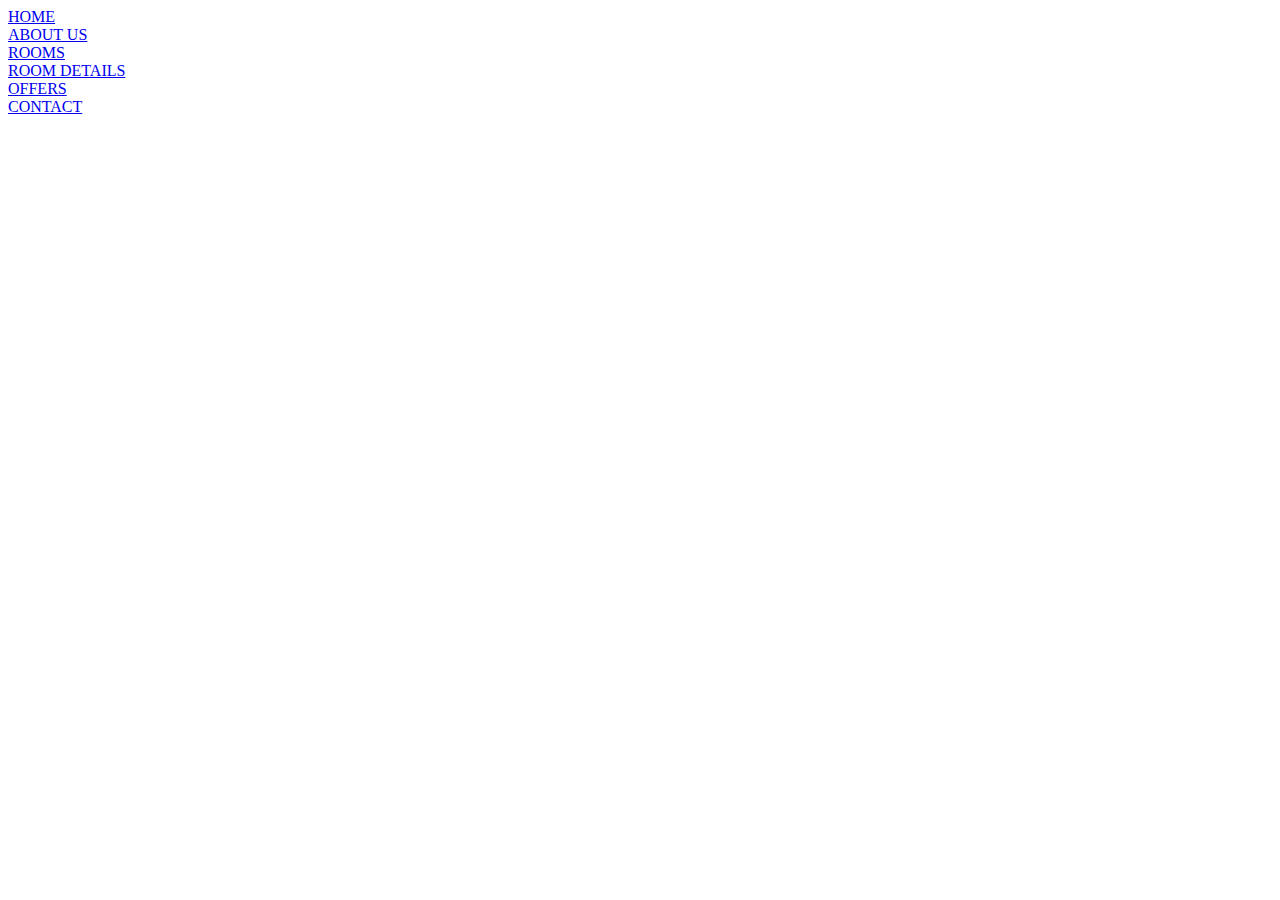
<file: index.html>
<!DOCTYPE html>
<html lang="en">
<head>
    <meta charset="UTF-8">
    <meta name="viewport" content="width=device-width, initial-scale=1.0">
    <title>Navigation page</title>
</head>
<body>
    <a href="pages/home.html">HOME</a><br>
    <a href="pages/aboutUs.html">ABOUT US</a><br>
    <a href="pages/rooms.html">ROOMS</a><br>
    <a href="pages/roomDetails.html">ROOM DETAILS</a><br>
    <a href="pages/offers.html">OFFERS</a><br>
    <a href="pages/contact.html">CONTACT</a>
</body>
</html>
</file>
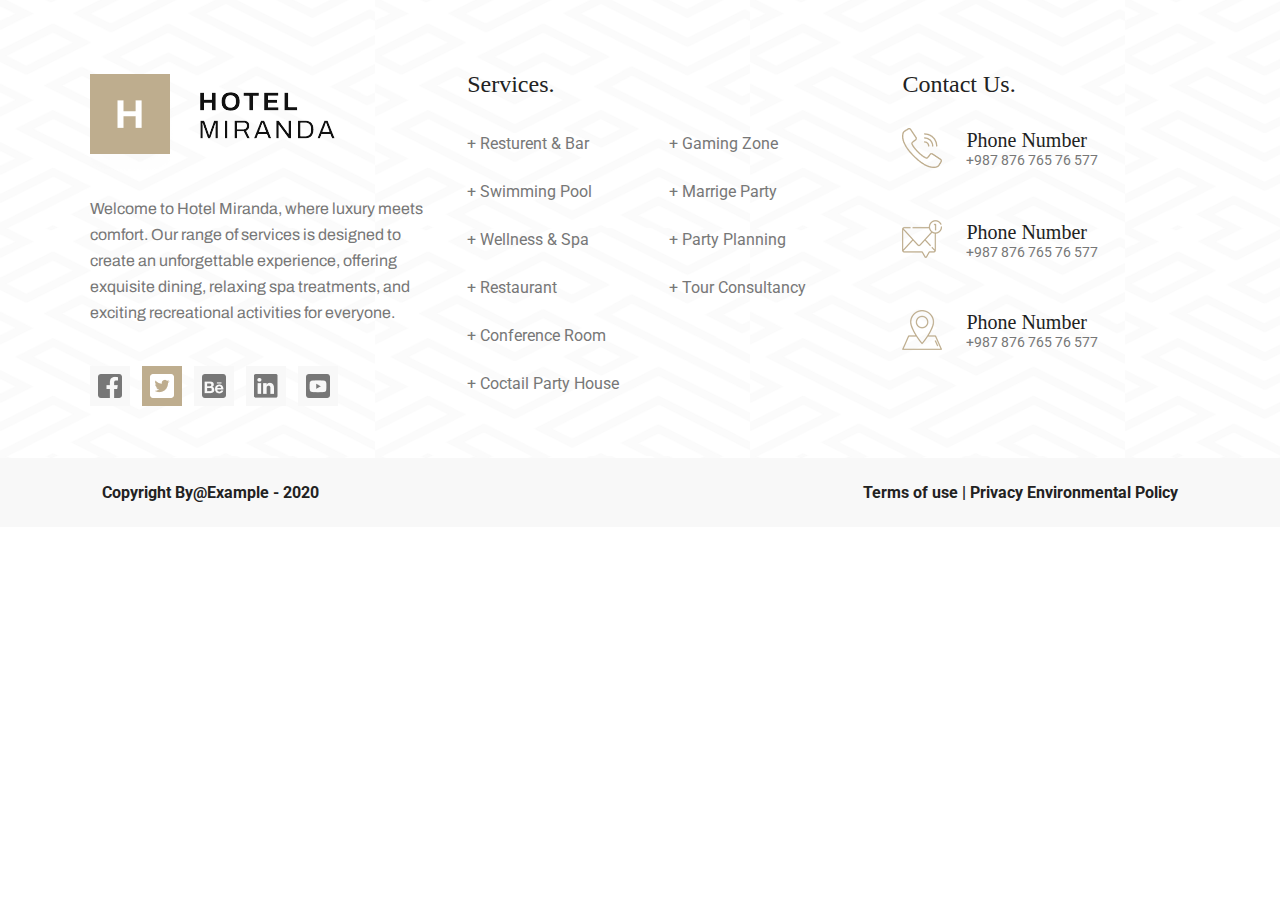
<file: components/footer.html>
<!DOCTYPE html>
<html lang="en">
<head>
    <meta charset="UTF-8">
    <meta name="viewport" content="width=device-width, initial-scale=1.0">
    <title>Footer</title>
    <link rel="stylesheet" href="../sass/footer.css">
    <link rel="preconnect" href="https://fonts.googleapis.com">
    <link rel="preconnect" href="https://fonts.gstatic.com" crossorigin>
    <link href="https://fonts.googleapis.com/css2?family=Archivo:ital,wght@0,100..900;1,100..900&family=Old+Standard+TT:ital,wght@0,400;0,700;1,400&family=Roboto:ital,wght@0,100;0,300;0,400;0,500;0,700;0,900;1,100;1,300;1,400;1,500;1,700;1,900&display=swap" rel="stylesheet">
</head>
<body>
    <footer class="footer">
        <section class="footer__content">
            <article class="footer__content__introduction">
                <img class="footer__content__introduction__logo" src="../img/footer/logo.png">
                <p class="footer__content__introduction__text">Welcome to Hotel Miranda, where luxury meets comfort. Our range of services is designed to create an unforgettable experience, offering exquisite dining, relaxing spa treatments, and exciting recreational activities for everyone.</p>
                <div class="footer__content__introduction__social-media">
                    <img class="footer__content__introduction__social-media__icon" src="../img/footer/icons/facebook.png">
                    <img class="footer__content__introduction__social-media__icon footer__content__introduction__social-media__icon--active" src="../img/footer/icons/twitter.png">
                    <img class="footer__content__introduction__social-media__icon" src="../img/footer/icons/be.png">
                    <img class="footer__content__introduction__social-media__icon" src="../img/footer/icons/linkedin.png">
                    <img class="footer__content__introduction__social-media__icon" src="../img/footer/icons/youtube.png">
                </div>
            </article>
            <article class="footer__content__services">
                <h1 class="footer__content__services__title">Services.</h1>
                <div class="footer__content__services__list">
                    <ul class="footer__content__services__list__left">
                        <li>+ Resturent & Bar</li>
                        <li>+ Swimming Pool</li>
                        <li>+ Wellness & Spa</li>
                        <li>+ Restaurant </li>
                        <li>+ Conference Room</li>
                        <li>+ Coctail Party House</li>
                    </ul>
                    <ul class="footer__content__services__list__right">
                        <li>+ Gaming Zone</li>
                        <li>+ Marrige Party</li>
                        <li>+ Party Planning</li>
                        <li>+ Tour Consultancy</li>
                    </ul>
                </div>
            </article>
            <article class="footer__content__contact-us">
                <h1 class="footer__content__contact-us__title">Contact Us.</h1>
                <div class="footer__content__contact-us__phone">
                    <img class="footer__content__contact-us__phone__icon" src="../img/footer/icons/phoneNumber1.png">
                    <div class="footer__content__contact-us__phone__text-container">
                        <h2 class="footer__content__contact-us__phone__text-container__title">Phone Number</h2>
                        <h4 class="footer__content__contact-us__phone__text-container__subtitle">+987 876 765 76 577</h4>
                    </div>
                </div>
                <div class="footer__content__contact-us__phone">
                    <img class="footer__content__contact-us__phone__icon" src="../img/footer/icons/phoneNumber2.png">
                    <div class="footer__content__contact-us__phone__text-container">
                        <h2 class="footer__content__contact-us__phone__text-container__title">Phone Number</h2>
                        <h4 class="footer__content__contact-us__phone__text-container__subtitle">+987 876 765 76 577</h4>
                    </div>
                </div>
                <div class="footer__content__contact-us__phone footer__contact-us__phone--last">
                    <img class="footer__content__contact-us__phone__icon" src="../img/footer/icons/phoneNumber3.png">
                    <div class="footer__content__contact-us__phone__text-container">
                        <h2 class="footer__content__contact-us__phone__text-container__title">Phone Number</h2>
                        <h4 class="footer__content__contact-us__phone__text-container__subtitle">+987 876 765 76 577</h4>
                    </div>
                </div>
            </article>
        </section>
        <section class="footer__terms-of-use">
            <h2 class="footer__terms-of-use__text footer__terms-of-use__text--copyright">Copyright By@Example - 2020</h2>
            <h2 class="footer__terms-of-use__text">Terms of use | Privacy Environmental Policy</h2>
        </section>
    </footer>
</body>
</html>
</file>
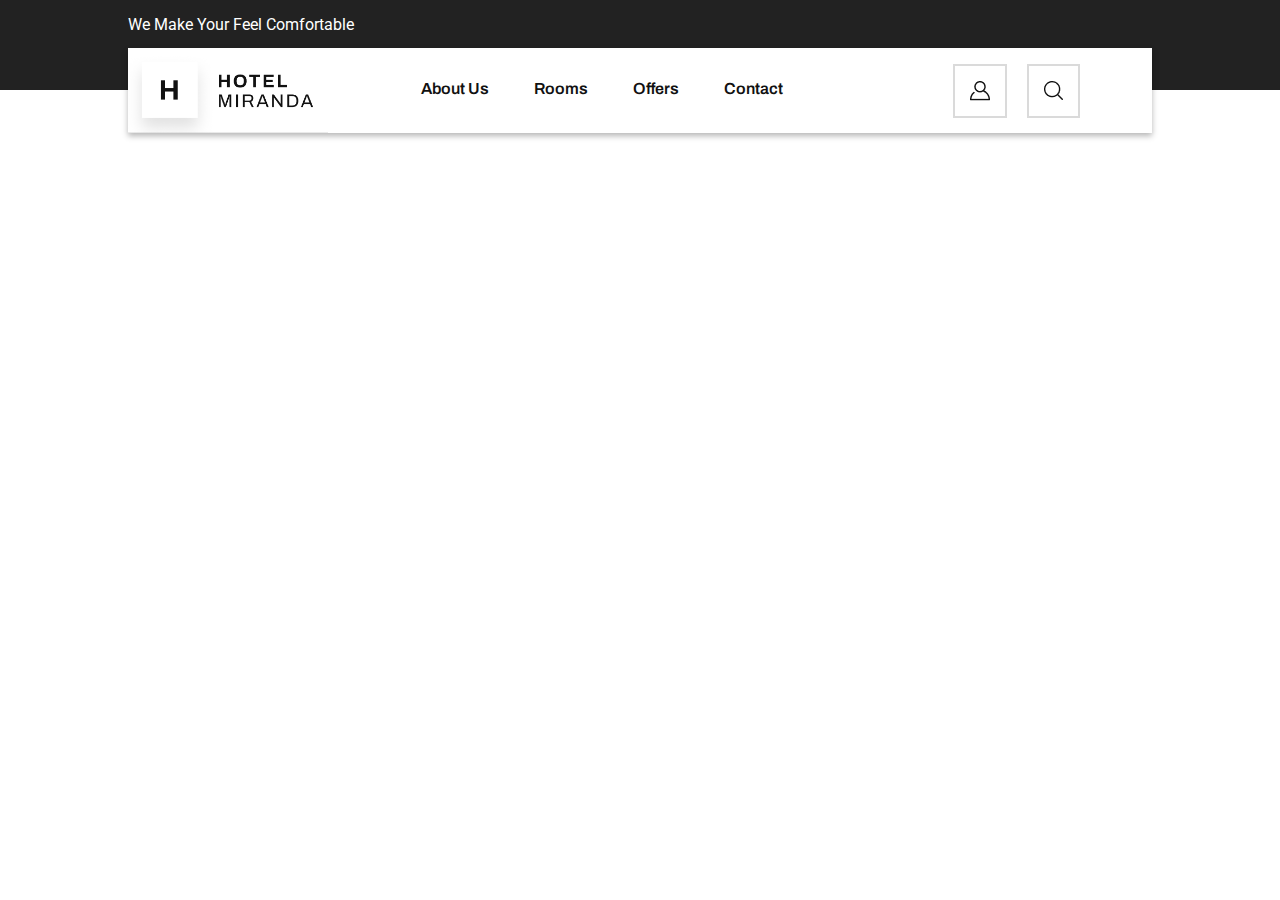
<file: components/header.html>
<!DOCTYPE html>
<html lang="en">
<head>
    <meta charset="UTF-8">
    <meta name="viewport" content="width=device-width, initial-scale=1.0">
    <title>Header</title>
    <link rel="stylesheet" href="../sass/header.css">
    <link rel="preconnect" href="https://fonts.googleapis.com">
    <link rel="preconnect" href="https://fonts.gstatic.com" crossorigin>
    <link href="https://fonts.googleapis.com/css2?family=Archivo:ital,wght@0,100..900;1,100..900&family=Old+Standard+TT:ital,wght@0,400;0,700;1,400&family=Roboto:ital,wght@0,100;0,300;0,400;0,500;0,700;0,900;1,100;1,300;1,400;1,500;1,700;1,900&display=swap" rel="stylesheet">
    <script defer src="../js/dropdown.js"></script>
</head>
<body>
    <header class="header">
        <p class="header__upper-text">We Make Your Feel Comfortable</p>
    </header>
    <div class="container">
        <nav class="container__card">
            <img class="container__card__dropdown" id="dropdownOpen" src="../img/header/icons/dropdown.png">
            <img class="container__card__dropdown hidden" id="dropdownClose" src="../img/header/icons/closeDropdown.png">
            <a class="container__card__link" href="../pages/home.html"><img class="container__card__link__logo container__card__link__logo--mobile" src="../img/header/logo.png"></a>
            <a class="container__card__link" href="../pages/home.html"><img class="container__card__link__logo container__card__link__logo--desktop" src="../img/header/logoDesktop.png"></a>
            <ul class="container__card__navbar" id="navBar">
                <a class="container__card__navbar__link" href="../pages/aboutUs.html"><li class="container__card__navbar__link__page">About Us</li></a>
                <a class="container__card__navbar__link" href="../pages/rooms.html"><li class="container__card__navbar__link__page">Rooms</li></a>
                <a class="container__card__navbar__link" href="../pages/offers.html"><li class="container__card__navbar__link__page">Offers</li></a>
                <a class="container__card__navbar__link" href="../pages/contact.html"><li class="container__card__navbar__link__page">Contact</li></a>
            </ul>
            <div class="container__card__icons">
                <img class="container__card__icons__icon" src="../img/header/icons/login.png">
                <img class="container__card__icons__icon" src="../img/header/icons/search.png">
            </div>
        </nav>
    </div>
</body>
</html>
</file>
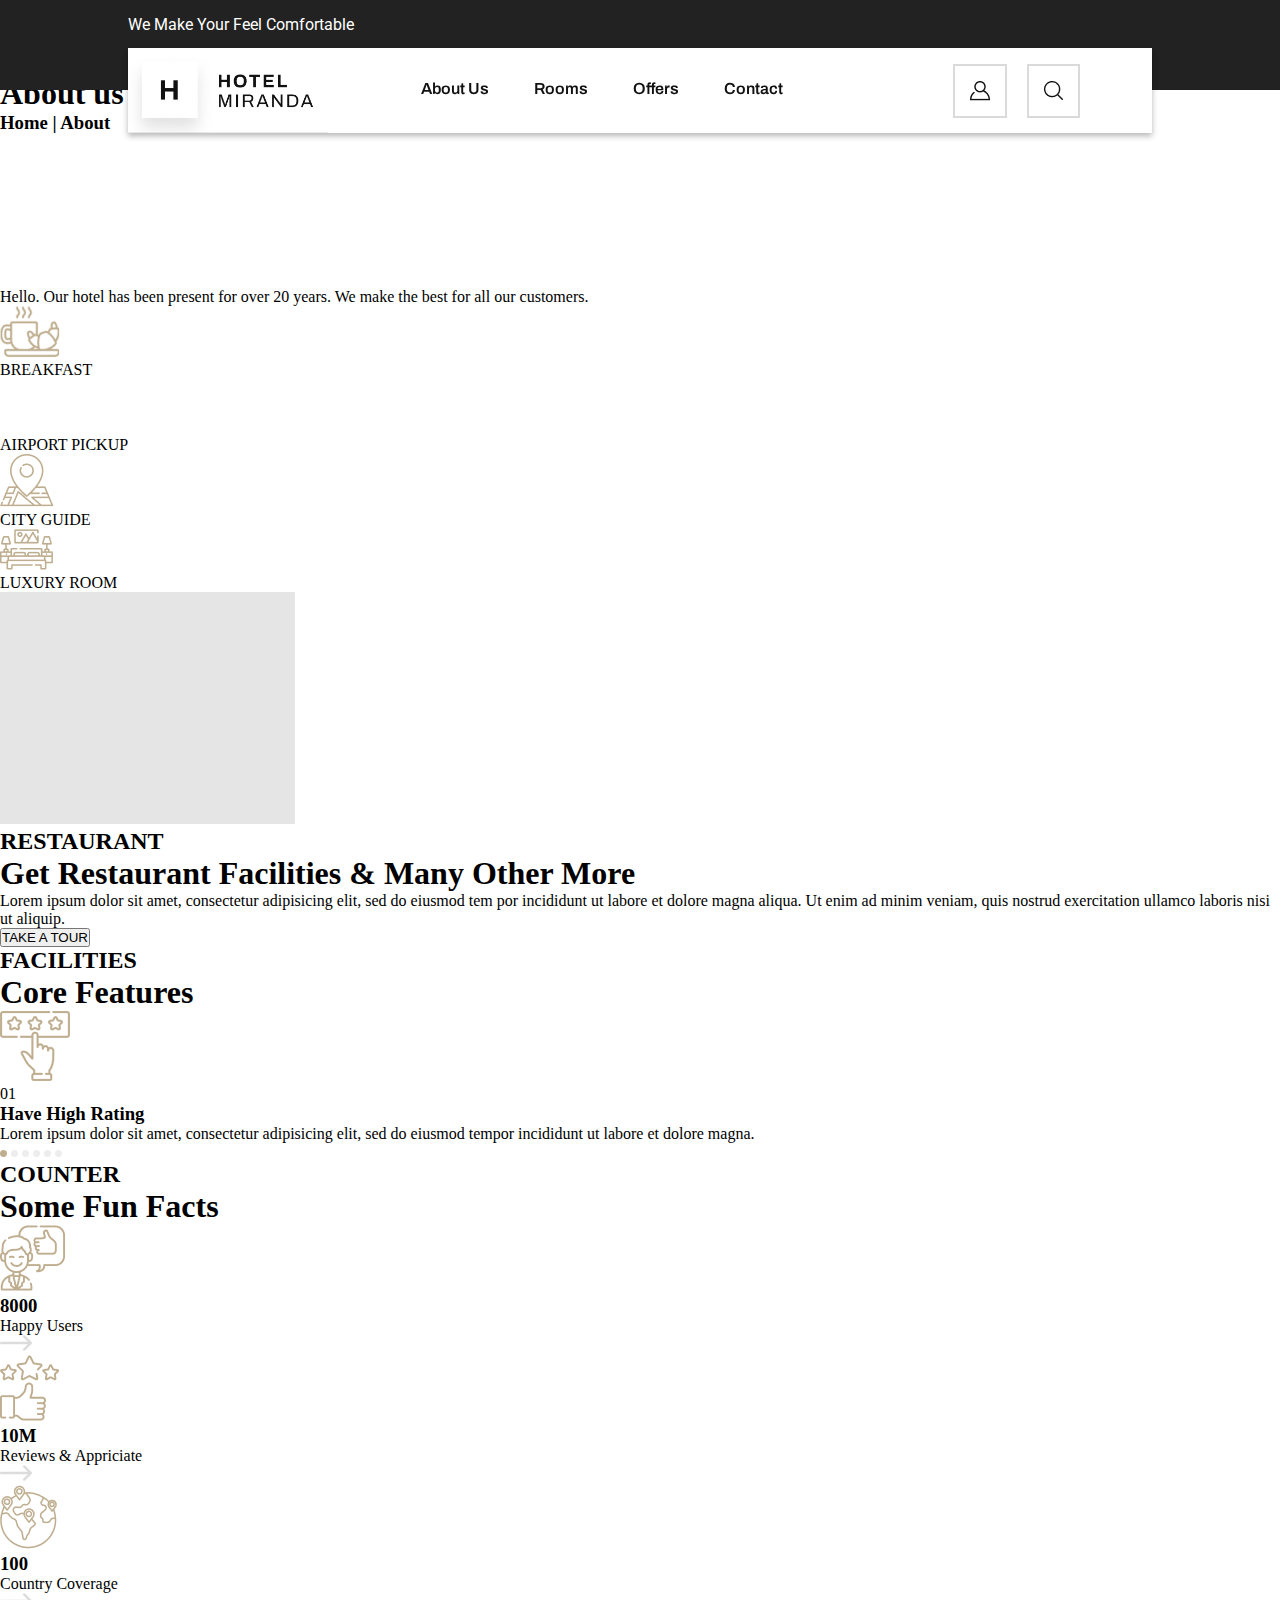
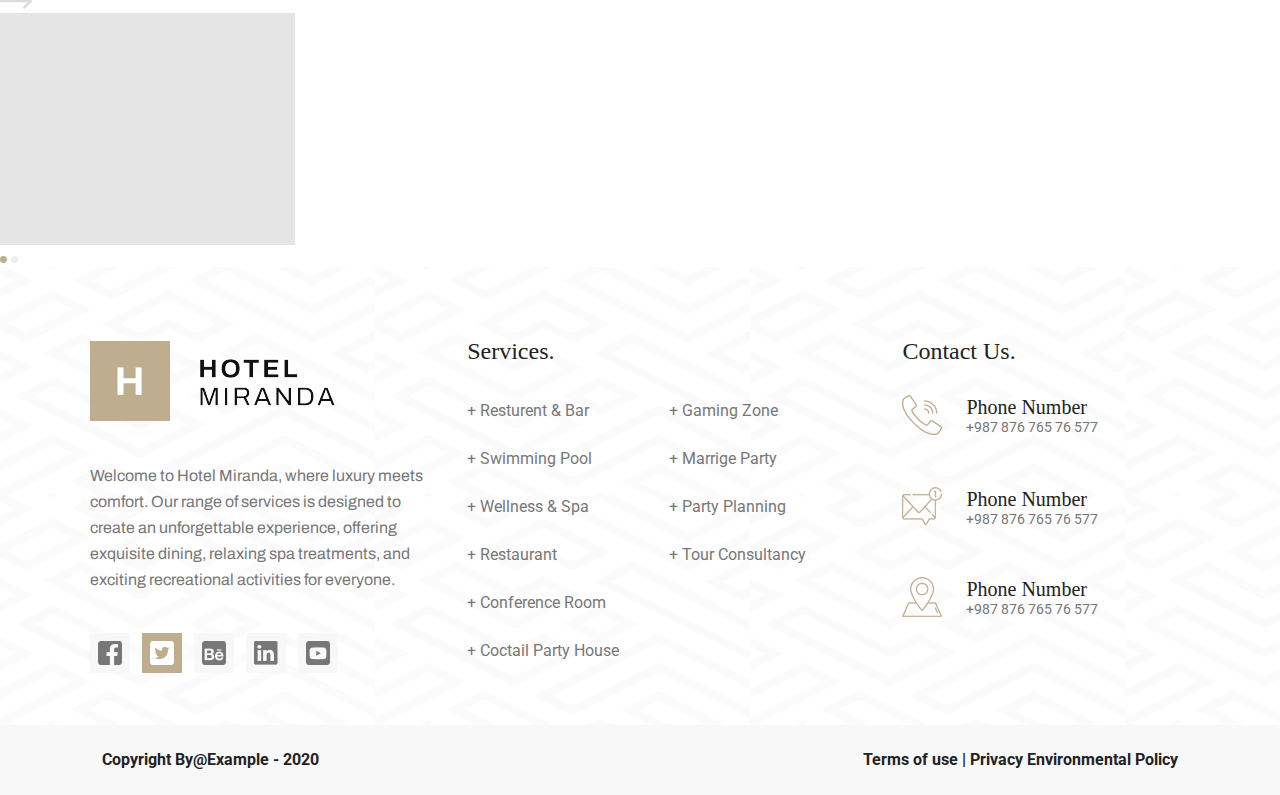
<file: pages/about.html>
<!DOCTYPE html>
<html lang="en">
<head>
    <meta charset="UTF-8">
    <meta name="viewport" content="width=device-width, initial-scale=1.0">
    <title>About us</title>
</head>
<body>
    <div id="header"></div>

    <main class="about-us">
        <section class="about-us__introduction">
            <h2 class="about-us__introduction__up">THE ULTIMATE LUXURY</h2>
            <h1 class="about-us__introduction__title">About us</h1>
            <div class="about-us__introduction__page-marker">
                <h3 class="about-us__introduction__page-marker__text">Home | <span class="about-us__introduction__page-marker__text about-us__introduction__page-marker__text--marked">About</span></h3>
            </div>
        </section>
        <section class="about-us__general-info">
            <iframe 
                class="about-us__general-info__video" 
                src="https://www.youtube.com/embed/Bu3Doe45lcU?start=25&end=75&autoplay=0&controls=1" 
                title="YouTube video player" 
                frameborder="0" 
                allow="accelerometer; autoplay; clipboard-write; encrypted-media; gyroscope; picture-in-picture" 
                allowfullscreen>
            </iframe>
            <p class="about-us__general-info__description">Hello. Our hotel has been present for over 20 years. We make the best for all our customers.</p>
            <article class="about-us__general-info__icons-text">
                <div class="about-us__general-info__icons-text__container">
                    <img class="about-us__general-info__icons-text__container__image" src="../img/about/icons/breakfast.png" alt="Breakfast Icon">
                    <p class="about-us__general-info__icons-text__description__text">BREAKFAST</p>
                </div>
                <div class="about-us__general-info__icons-text__container">
                    <img class="about-us__general-info__icons-text__container__image" src="../img/about/icons/airport.png" alt="Airport Pickup Icon">
                    <p class="about-us__general-info__icons-text__description__text">AIRPORT PICKUP</p>
                </div>
                <div class="about-us__general-info__icons-text__container">
                    <img class="about-us__general-info__icons-text__container__image" src="../img/about/icons/guide.png" alt="City Guide Icon">
                    <p class="about-us__general-info__icons-text__description__text">CITY GUIDE</p>
                </div>
                <div class="about-us__general-info__icons-text__container">
                    <img class="about-us__general-info__icons-text__container__image" src="../img/about/icons/luxuryRoom.png" alt="Luxury Room Icon">
                    <p class="about-us__general-info__icons-text__description__text">LUXURY ROOM</p>
                </div>
            </article>
        </section>
        <section class="about-us__restaurant">
            <img class="about-us__restaurant__image" src="../img/about/empty/rectangle.png">
            <h2 class="about-us__restaurant__up">RESTAURANT</h2>
            <h1 class="about-us__restaurant__title">Get Restaurant Facilities & Many Other More</h1>
            <p class="about-us__restaurant__description">Lorem ipsum dolor sit amet, consectetur adipisicing elit, sed do eiusmod tem por incididunt ut labore et dolore magna aliqua. Ut enim ad minim veniam, quis nostrud exercitation ullamco laboris nisi ut aliquip.</p>
            <button class="about-us__restaurant__button">TAKE A TOUR</button>
            <div class="about-us__restaurant__facilities">
                <h2 class="about-us__restaurant__facilities__up">FACILITIES</h2>
                <h1 class="about-us__restaurant__facilities__title">Core Features</h1>
                <article class="about-us__restaurant__facilities__container">
                    <img class="about-us__restaurant__facilities__container__icon" src="../img/home/icons/rating.png">
                    <p class="about-us__restaurant__facilities__container__number">01</p>
                    <h3 class="about-us__restaurant__facilities__container__title">Have High Rating</h3>
                    <p class="about-us__restaurant__facilities__container__description">Lorem ipsum dolor sit amet, consectetur adipisicing elit, sed do eiusmod tempor incididunt ut labore et dolore magna.</p>
                    <div class="about-us__restaurant__facilities__container__buttons">
                        <img class="about-us__restaurant__facilities__container__buttons__button about-us__restaurant__facilities__container__buttons__button--active" src="../img/home/icons/circleActive.png">
                        <img class="about-us__restaurant__facilities__container__buttons__button" src="../img/home/icons/circle.png">
                        <img class="about-us__restaurant__facilities__container__buttons__button" src="../img/home/icons/circle.png">
                        <img class="about-us__restaurant__facilities__container__buttons__button" src="../img/home/icons/circle.png">
                        <img class="about-us__restaurant__facilities__container__buttons__button" src="../img/home/icons/circle.png">
                        <img class="about-us__restaurant__facilities__container__buttons__button" src="../img/home/icons/circle.png">
                    </div>
                </article>
            </div>
        </section>
        <section class="about-us__counter">
            <h2 class="about-us__counter__up">COUNTER</h2>
            <h1 class="about-us__counter__title">Some Fun Facts</h1>
            <article class="about-us__counter__facts-container">
                <div class="about-us__counter__facts-container__fact">
                    <img class="about-us__counter__facts-container__fact__image" src="../img/about/icons/happyUsers.png">
                    <h3 class="about-us__counter__facts-container__fact__title">8000</h3>
                    <p class="about-us__counter__facts-container__fact__description">Happy Users</p>
                    <img class="about-us__counter__facts-container__fact__arrow" src="../img/about/icons/arrow.png">
                </div>
                <div class="about-us__counter__facts-container__fact">
                    <img class="about-us__counter__facts-container__fact__image" src="../img/about/icons/review.png">
                    <h3 class="about-us__counter__facts-container__fact__title">10M</h3>
                    <p class="about-us__counter__facts-container__fact__description">Reviews & Appriciate</p>
                    <img class="about-us__counter__facts-container__fact__arrow" src="../img/about/icons/arrow.png">
                </div>
                <div class="about-us__counter__facts-container__fact">
                    <img class="about-us__counter__facts-container__fact__image" src="../img/about/icons/countryCoverage.png">
                    <h3 class="about-us__counter__facts-container__fact__title">100</h3>
                    <p class="about-us__counter__facts-container__fact__description">Country Coverage</p>
                    <img class="about-us__counter__facts-container__fact__arrow" src="../img/about/icons/arrow.png">
                </div>
            </article>
            <article class="about-us__counter__slider">
                <img class="about-us__counter__slider__image" src="../img/about/empty/rectangle.png">
                <div class="about-us__counter__slider__buttons">
                    <img class="about-us__counter__slider__buttons__button about-us__counter__slider__buttons__button--active" src="../img/home/icons/circleActive.png">
                    <img class="about-us__counter__slider__buttons__button" src="../img/home/icons/circle.png">
                </div>
            </article>
        </section>
    </main>

    <div id="footer"></div>

    <script>
        fetch('../components/header.html')
            .then(response => response.text())
            .then(data => document.getElementById('header').innerHTML = data)
        fetch('../components/footer.html')
            .then(response => response.text())
            .then(data => document.getElementById('footer').innerHTML = data)
    </script>
</body>
</html>
</file>
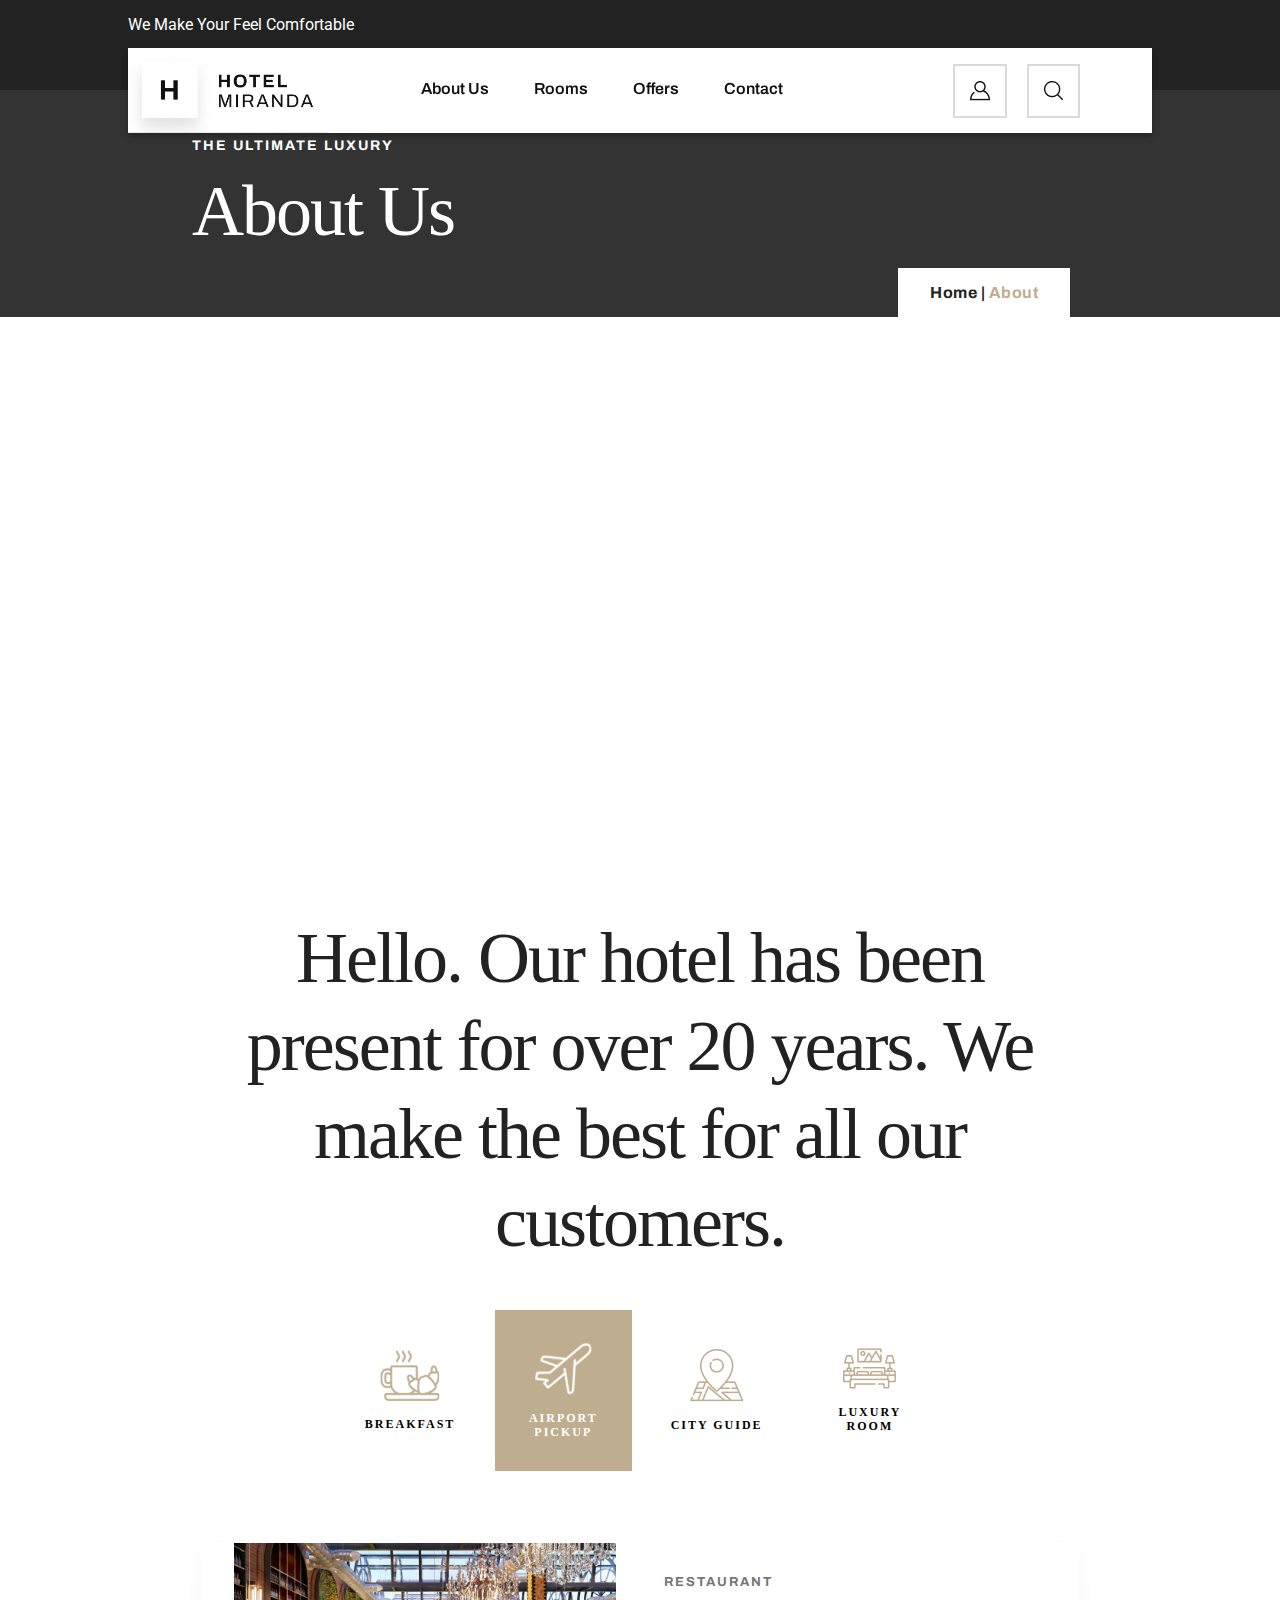
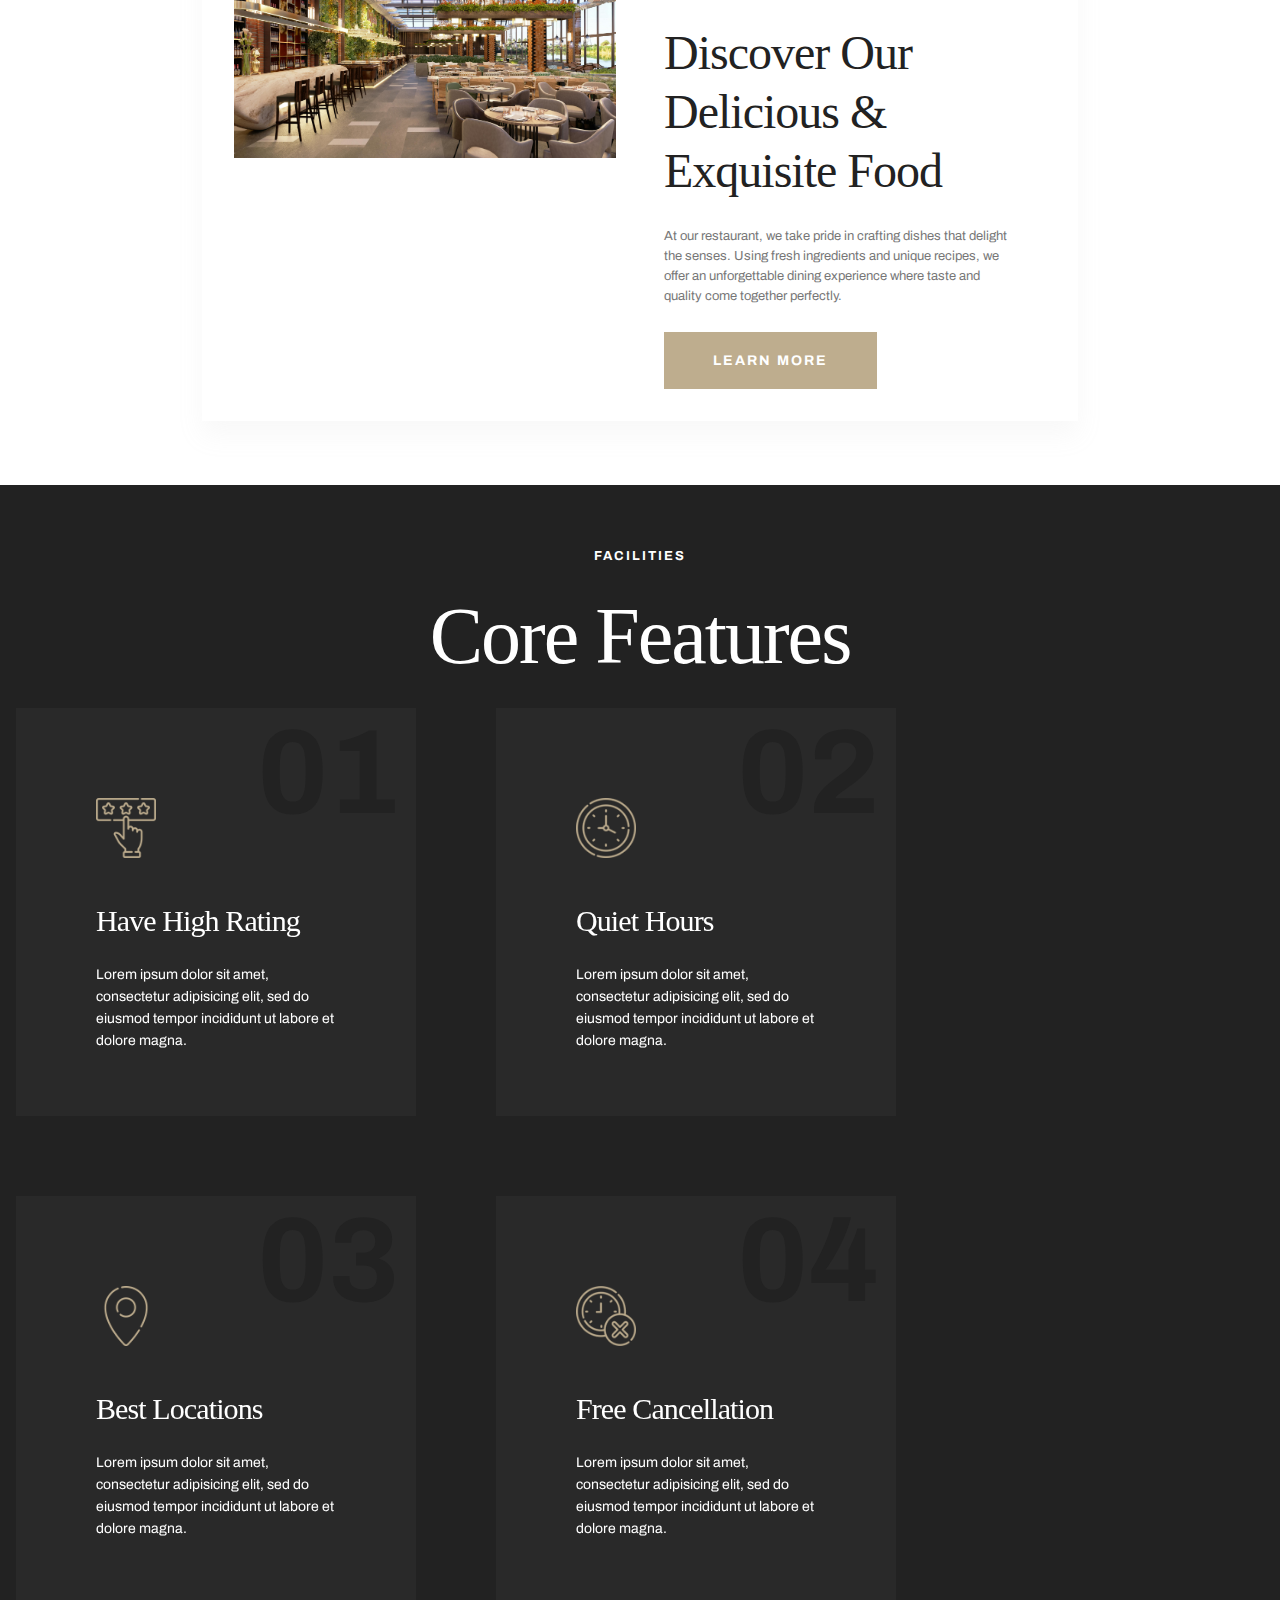
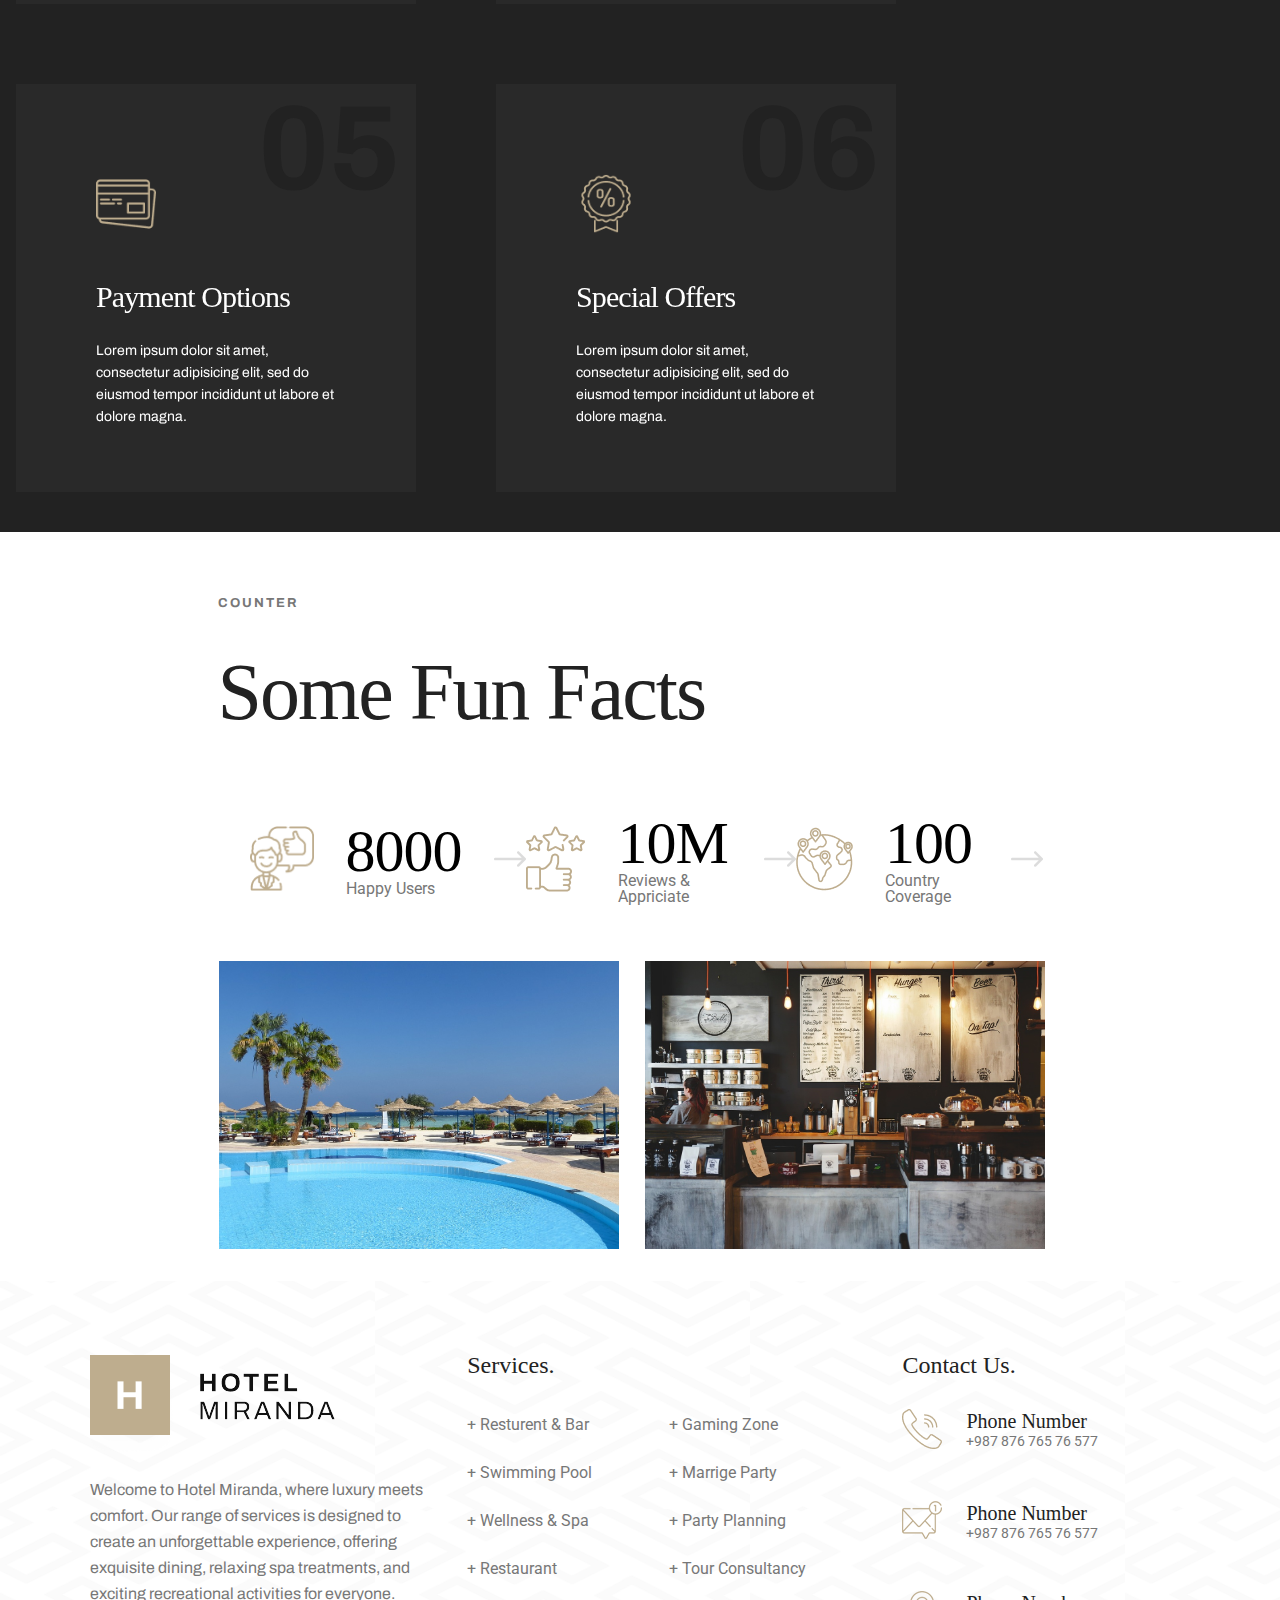
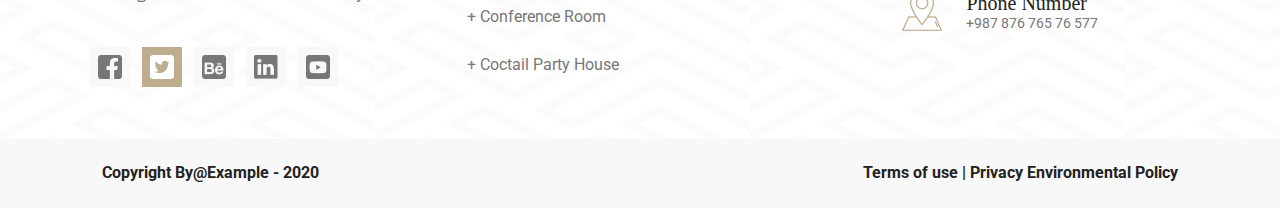
<file: pages/aboutUs.html>
<!DOCTYPE html>
<html lang="en">
<head>
    <meta charset="UTF-8">
    <meta name="viewport" content="width=device-width, initial-scale=1.0">
    <title>About us</title>
    <link rel="stylesheet" href="../sass/aboutUs/aboutUs.css">
    <link rel="preconnect" href="https://fonts.googleapis.com">
    <link rel="preconnect" href="https://fonts.gstatic.com" crossorigin>
    <link href="https://fonts.googleapis.com/css2?family=Archivo:ital,wght@0,100..900;1,100..900&family=Old+Standard+TT:ital,wght@0,400;0,700;1,400&family=Roboto:ital,wght@0,100;0,300;0,400;0,500;0,700;0,900;1,100;1,300;1,400;1,500;1,700;1,900&display=swap" rel="stylesheet">
    <link rel="stylesheet" href="https://cdn.jsdelivr.net/npm/swiper/swiper-bundle.min.css" />
    <script src="https://cdn.jsdelivr.net/npm/swiper/swiper-bundle.min.js"></script>
    <script src="../js/aboutUs/facilitiesSwiper.js" defer></script>
    <script src="../js/aboutUs/factsSwiper.js" defer></script>
</head>
<body>
    <div id="header"></div>

    <main class="about-us">
        <section class="introduction">
            <h2 class="introduction__up">THE ULTIMATE LUXURY</h2>
            <h1 class="introduction__title">About Us</h1>
            <div class="introduction__container">
                <h3 class="introduction__container__page-marker">Home | <span class="introduction__container__page-marker introduction__container__page-marker--marked">About</span></h3>
            </div>
        </section>
        <section class="about-us__general-info">
            <div class="about-us__general-info__video-container">
                <iframe 
                class="about-us__general-info__video-container__video" 
                src="https://www.youtube.com/embed/Bu3Doe45lcU?start=25&end=75&autoplay=0&controls=1" 
                title="YouTube video player" 
                frameborder="0" 
                allow="accelerometer; autoplay; clipboard-write; encrypted-media; gyroscope; picture-in-picture" 
                allowfullscreen>
                </iframe>
            </div>
            <p class="about-us__general-info__description">Hello. Our hotel has been present for over 20 years. We make the best for all our customers.</p>
            <article class="about-us__general-info__icons-text">
                <div class="about-us__general-info__icons-text__container">
                    <img class="about-us__general-info__icons-text__container__image" src="../img/about/icons/breakfast.png" alt="Breakfast Icon">
                    <p class="about-us__general-info__icons-text__container__text">BREAKFAST</p>
                </div>
                <div class="about-us__general-info__icons-text__container about-us__general-info__icons-text__container--marked">
                    <img class="about-us__general-info__icons-text__container__image" src="../img/about/icons/airport.png" alt="Airport Pickup Icon">
                    <p class="about-us__general-info__icons-text__container__text">AIRPORT PICKUP</p>
                </div>
                <div class="about-us__general-info__icons-text__container">
                    <img class="about-us__general-info__icons-text__container__image" src="../img/about/icons/guide.png" alt="City Guide Icon">
                    <p class="about-us__general-info__icons-text__container__text">CITY GUIDE</p>
                </div>
                <div class="about-us__general-info__icons-text__container">
                    <img class="about-us__general-info__icons-text__container__image" src="../img/about/icons/luxuryRoom.png" alt="Luxury Room Icon">
                    <p class="about-us__general-info__icons-text__container__text">LUXURY ROOM</p>
                </div>
            </article>
        </section>
        <section class="about-us__restaurant">
            <div class="about-us__restaurant__container">
                <div class="about-us__restaurant__container__left">
                    <img class="about-us__restaurant__container__left__image" src="../img/about/restaurant.jpg">
                </div>
                <div class="about-us__restaurant__container__right">
                    <h2 class="about-us__restaurant__container__right__up">RESTAURANT</h2>
                    <h1 class="about-us__restaurant__container__right__title">Discover Our Delicious & Exquisite Food</h1>
                    <p class="about-us__restaurant__container__right__description">At our restaurant, we take pride in crafting dishes that delight the senses. Using fresh ingredients and unique recipes, we offer an unforgettable dining experience where taste and quality come together perfectly.</p>
                    <button class="about-us__restaurant__container__right__button">LEARN MORE</button>
                </div>
            </div>
        </section>
        <section class="about-us__facilities">
            <h2 class="about-us__facilities__up">FACILITIES</h2>
            <h1 class="about-us__facilities__title">Core Features</h1>
            <div class="swiper about-us__facilities__swiper">
                <div class="swiper-wrapper about-us__facilities__container">
                    <div class="swiper-slide about-us__facilities__container__content about-us__facilities__container__content--first">
                        <p class="about-us__facilities__container__content__number">01</p>
                        <img class="about-us__facilities__container__content__icon" src="../img/home/icons/rating.png" alt="Rating">
                        <h3 class="about-us__facilities__container__content__title">Have High Rating</h3>
                        <p class="about-us__facilities__container__content__description">
                            Lorem ipsum dolor sit amet, consectetur adipisicing elit, sed do eiusmod tempor incididunt ut labore et dolore magna.
                        </p>
                    </div>
                    <div class="swiper-slide about-us__facilities__container__content">
                        <p class="about-us__facilities__container__content__number">02</p>
                        <img class="about-us__facilities__container__content__icon" src="../img/home/icons/hours.png" alt="Hours">
                        <h3 class="about-us__facilities__container__content__title">Quiet Hours</h3>
                        <p class="about-us__facilities__container__content__description">
                            Lorem ipsum dolor sit amet, consectetur adipisicing elit, sed do eiusmod tempor incididunt ut labore et dolore magna.
                        </p>
                    </div>
                    <div class="swiper-slide about-us__facilities__container__content">
                        <p class="about-us__facilities__container__content__number">03</p>
                        <img class="about-us__facilities__container__content__icon" src="../img/home/icons/location.png" alt="Location">
                        <h3 class="about-us__facilities__container__content__title">Best Locations</h3>
                        <p class="about-us__facilities__container__content__description">
                            Lorem ipsum dolor sit amet, consectetur adipisicing elit, sed do eiusmod tempor incididunt ut labore et dolore magna.
                        </p>
                    </div>
                    <div class="swiper-slide about-us__facilities__container__content">
                        <p class="about-us__facilities__container__content__number">04</p>
                        <img class="about-us__facilities__container__content__icon" src="../img/home/icons/cancellation.png" alt="Cancellation">
                        <h3 class="about-us__facilities__container__content__title">Free Cancellation</h3>
                        <p class="about-us__facilities__container__content__description">
                            Lorem ipsum dolor sit amet, consectetur adipisicing elit, sed do eiusmod tempor incididunt ut labore et dolore magna.
                        </p>
                    </div>
                    <div class="swiper-slide about-us__facilities__container__content">
                        <p class="about-us__facilities__container__content__number">05</p>
                        <img class="about-us__facilities__container__content__icon" src="../img/home/icons/payment.png" alt="Payment">
                        <h3 class="about-us__facilities__container__content__title">Payment Options</h3>
                        <p class="about-us__facilities__container__content__description">
                            Lorem ipsum dolor sit amet, consectetur adipisicing elit, sed do eiusmod tempor incididunt ut labore et dolore magna.
                        </p>
                    </div>
                    <div class="swiper-slide about-us__facilities__container__content">
                        <p class="about-us__facilities__container__content__number">06</p>
                        <img class="about-us__facilities__container__content__icon" src="../img/home/icons/offers.png" alt="Offers">
                        <h3 class="about-us__facilities__container__content__title">Special Offers</h3>
                        <p class="about-us__facilities__container__content__description">
                            Lorem ipsum dolor sit amet, consectetur adipisicing elit, sed do eiusmod tempor incididunt ut labore et dolore magna.
                        </p>
                    </div>
                </div>
                <div class="swiper-pagination"></div>
            </div>
        </section>
        <section class="about-us__counter">
            <h2 class="about-us__counter__up">COUNTER</h2>
            <h1 class="about-us__counter__title">Some Fun Facts</h1>
            <article class="about-us__counter__facts-container">
                <div class="about-us__counter__facts-container__fact">
                    <img class="about-us__counter__facts-container__fact__image" src="../img/about/icons/happyUsers.png" alt="Happy Users Icon">
                    <div class="about-us__counter__facts-container__fact__content">
                        <h3 class="about-us__counter__facts-container__fact__content__title">8000</h3>
                        <p class="about-us__counter__facts-container__fact__content__description">Happy Users</p>
                    </div>
                    <img class="about-us__counter__facts-container__fact__arrow" src="../img/about/icons/arrow.png" alt="Arrow Icon">
                </div>
                <div class="about-us__counter__facts-container__fact">
                    <img class="about-us__counter__facts-container__fact__image" src="../img/about/icons/review.png">
                    <div class="about-us__counter__facts-container__fact__content">
                        <h3 class="about-us__counter__facts-container__fact__content__title">10M</h3>
                        <p class="about-us__counter__facts-container__fact__content__description">Reviews & Appriciate</p>
                    </div>
                    <img class="about-us__counter__facts-container__fact__arrow" src="../img/about/icons/arrow.png">
                </div>
                <div class="about-us__counter__facts-container__fact">
                    <img class="about-us__counter__facts-container__fact__image" src="../img/about/icons/countryCoverage.png">
                    <div class="about-us__counter__facts-container__fact__content">
                        <h3 class="about-us__counter__facts-container__fact__content__title">100</h3>
                        <p class="about-us__counter__facts-container__fact__content__description">Country Coverage</p>
                    </div>
                    <img class="about-us__counter__facts-container__fact__arrow" src="../img/about/icons/arrow.png">
                </div>
            </article>
            <article class="about-us__counter__slider swiper">
                <div class="swiper-wrapper">
                    <div class="swiper-slide">
                        <img class="about-us__counter__slider__image" src="../img/about/pool.jpg" alt="Imagen 1">
                    </div>
                    <div class="swiper-slide">
                        <img class="about-us__counter__slider__image" src="../img/about/bar.jpg" alt="Imagen 1">
                    </div>
                </div>
                <div class="swiper-pagination"></div>
            </article>
        </section>
    </main>

    <div id="footer"></div>

    <script>
        document.addEventListener("DOMContentLoaded", function () {
            const headerElement = document.getElementById("header")
            fetch("../components/header.html")
                .then((response) => {
                    if (!response.ok) {
                        throw new Error("Failed to load header")
                    }
                    return response.text()
                })
                .then((html) => {
                    headerElement.innerHTML = html
                    const script = document.createElement("script")
                    script.src = "../js/dropdown.js"
                    script.defer = true
                    document.body.appendChild(script)
                })
                .catch((error) => {
                    console.error(error)
                }
            )
        })
        fetch('../components/footer.html')
            .then(response => response.text())
            .then(data => document.getElementById('footer').innerHTML = data)
    </script>
</body>
</html>
</file>
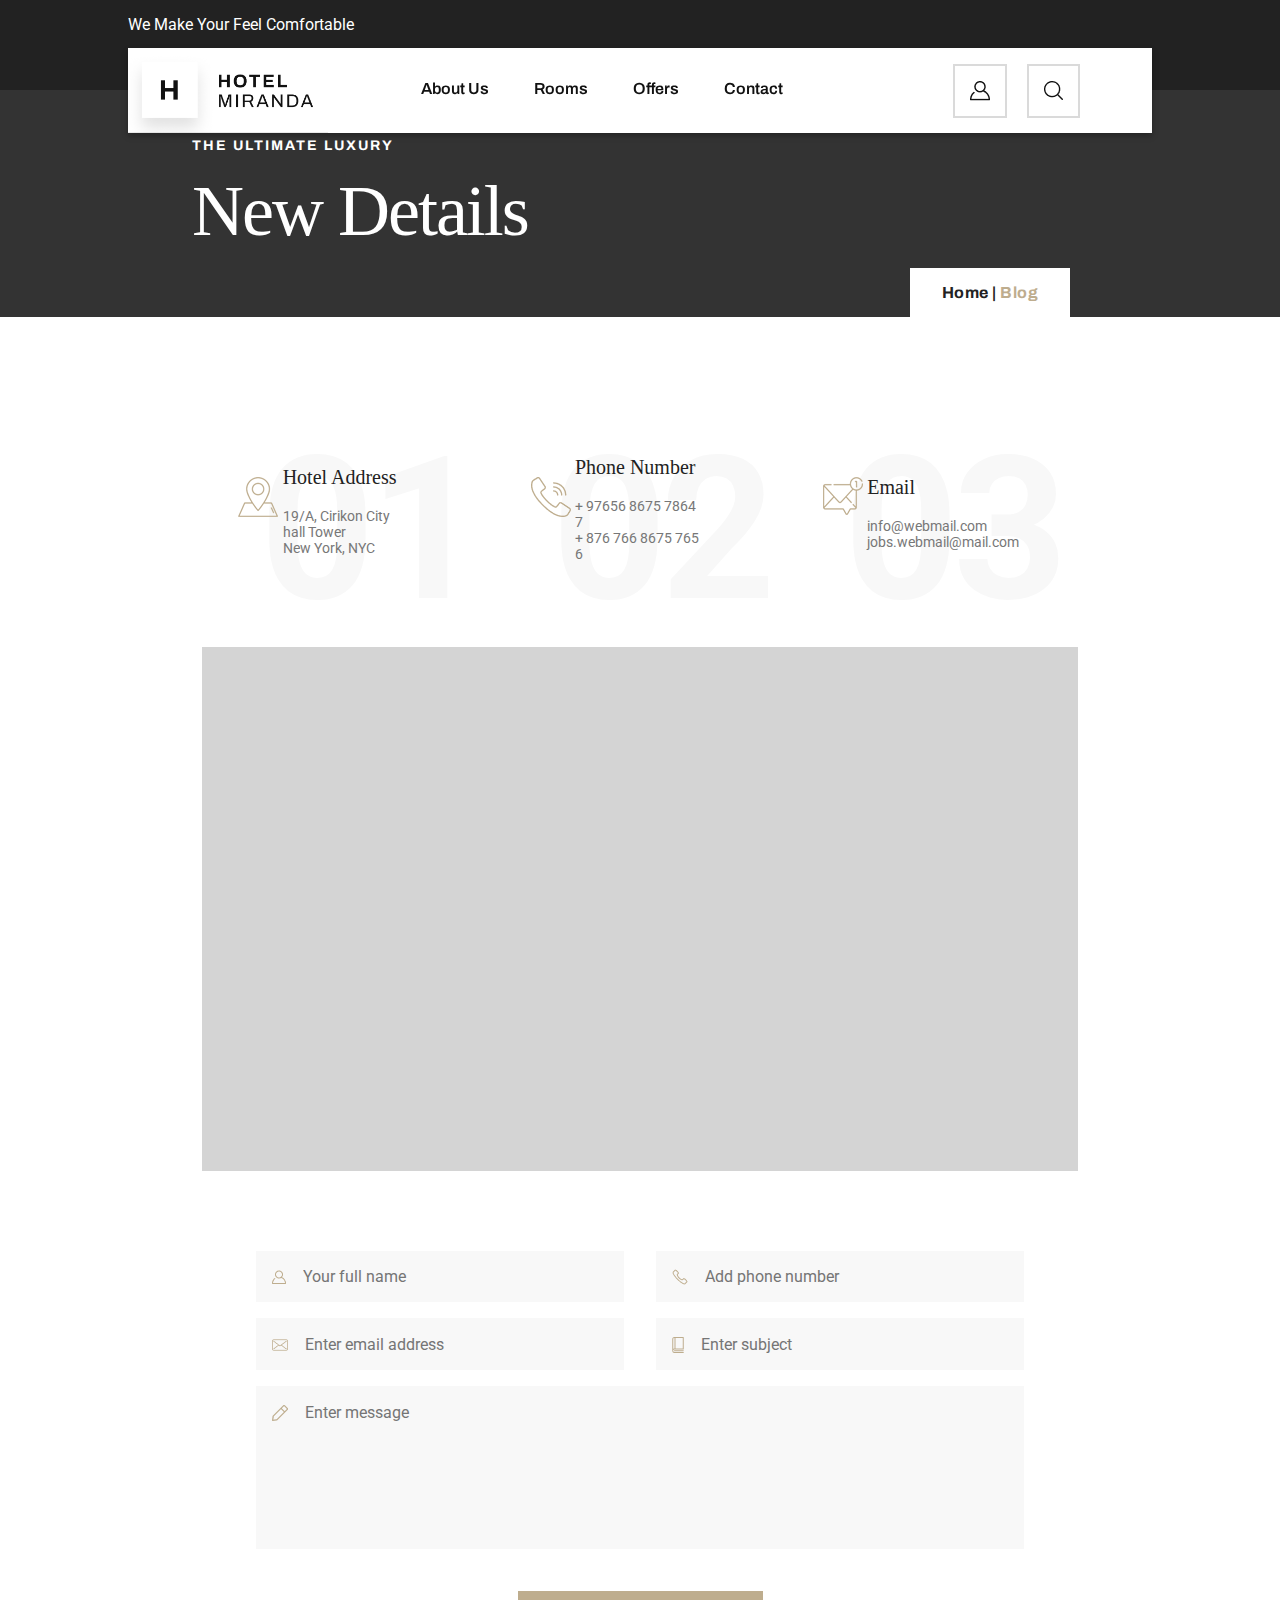
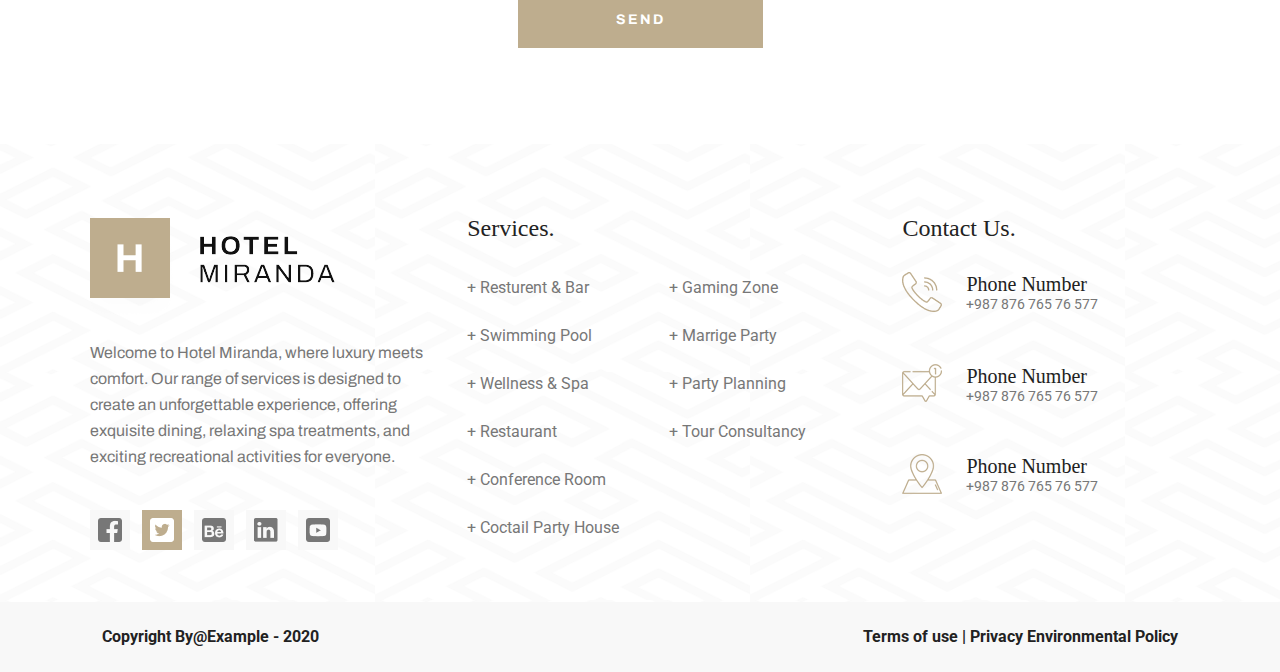
<file: pages/contact.html>
<!DOCTYPE html>
<html lang="en">
<head>
    <meta charset="UTF-8">
    <meta name="viewport" content="width=device-width, initial-scale=1.0">
    <title>Contact</title>
    <link rel="stylesheet" href="../sass/header.css">
    <link rel="stylesheet" href="../sass/contact/contact.css">
    <link rel="preconnect" href="https://fonts.googleapis.com">
    <link rel="preconnect" href="https://fonts.gstatic.com" crossorigin>
    <link href="https://fonts.googleapis.com/css2?family=Archivo:ital,wght@0,100..900;1,100..900&family=Old+Standard+TT:ital,wght@0,400;0,700;1,400&family=Roboto:ital,wght@0,100;0,300;0,400;0,500;0,700;0,900;1,100;1,300;1,400;1,500;1,700;1,900&display=swap" rel="stylesheet">
</head>
<body>
    <header class="header">
        <p class="header__upper-text">We Make Your Feel Comfortable</p>
    </header>
    <div class="container">
        <nav class="container__card">
            <img class="container__card__dropdown" id="dropdownOpen" src="../img/header/icons/dropdown.png">
            <img class="container__card__dropdown hidden" id="dropdownClose" src="../img/header/icons/closeDropdown.png">
            <a class="container__card__link" href="../pages/home.html"><img class="container__card__link__logo container__card__link__logo--mobile" src="../img/header/logo.png"></a>
            <a class="container__card__link" href="../pages/home.html"><img class="container__card__link__logo container__card__link__logo--desktop" src="../img/header/logoDesktop.png"></a>
            <ul class="container__card__navbar" id="navBar">
                <a class="container__card__navbar__link" href="../pages/aboutUs.html"><li class="container__card__navbar__link__page">About Us</li></a>
                <a class="container__card__navbar__link" href="../pages/rooms.html"><li class="container__card__navbar__link__page">Rooms</li></a>
                <a class="container__card__navbar__link" href="../pages/offers.html"><li class="container__card__navbar__link__page">Offers</li></a>
                <a class="container__card__navbar__link" href="../pages/contact.html"><li class="container__card__navbar__link__page">Contact</li></a>
            </ul>
            <div class="container__card__icons">
                <img class="container__card__icons__icon" src="../img/header/icons/login.png">
                <img class="container__card__icons__icon" src="../img/header/icons/search.png">
            </div>
        </nav>
    </div>

    <main class="contact">
        <section class="introduction">
            <h2 class="introduction__up">THE ULTIMATE LUXURY</h2>
            <h1 class="introduction__title">New Details</h1>
            <div class="introduction__container">
                <h3 class="introduction__container__page-marker">Home | <span class="introduction__container__page-marker introduction__container__page-marker--marked">Blog</span></h3>
            </div>
        </section>
        <section class="contact__details-container">
            <article class="contact__details-container__detail">
                <img class="contact__details-container__detail__icon" src="../img/footer/icons/phoneNumber3.png">
                <div class="contact__details-container__detail__text-container">
                    <h3 class="contact__details-container__detail__text-container__title">Hotel Address</h3>
                    <p class="contact__details-container__detail__text-container__description">19/A, Cirikon City hall Tower<br>New York, NYC</p>
                </div>
                <p class="contact__details-container__detail__number">01</p>
            </article>
            <article class="contact__details-container__detail">
                <img class="contact__details-container__detail__icon" src="../img/footer/icons/phoneNumber1.png">
                <div class="contact__details-container__detail__text-container">
                    <h3 class="contact__details-container__detail__text-container__title">Phone Number</h3>
                    <p class="contact__details-container__detail__text-container__description">+ 97656 8675 7864 7<br>+ 876 766 8675 765 6</p>
                </div>
                <p class="contact__details-container__detail__number">02</p>
            </article>
            <article class="contact__details-container__detail">
                <img class="contact__details-container__detail__icon" src="../img/footer/icons/phoneNumber2.png">
                <div class="contact__details-container__detail__text-container">
                    <h3 class="contact__details-container__detail__text-container__title">Email</h3>
                    <p class="contact__details-container__detail__text-container__description">info@webmail.com<br>jobs.webmail@mail.com</p>
                </div>
                <p class="contact__details-container__detail__number">03</p>
            </article>
            <img class="contact__details-container__image" src="../img/contact/empty/rectangle.png">
        </section>
        <section class="contact__form-container">
            <form class="contact__form-container__form">
                <div class="flex">
                    <div class="contact__form-container__form__input-container">
                        <img class="contact__form-container__form__input-container__icon" src="../img/contact/icons/name.png">
                        <input class="contact__form-container__form__input-container__input" type="text" placeholder="Your full name">
                    </div>
                    <div class="contact__form-container__form__input-container">
                        <img class="contact__form-container__form__input-container__icon" src="../img/contact/icons/phone.png">
                        <input class="contact__form-container__form__input-container__input" type="text" placeholder="Add phone number">
                    </div>
                </div>
                <div class="flex">
                    <div class="contact__form-container__form__input-container">
                        <img class="contact__form-container__form__input-container__icon" src="../img/contact/icons/email.png">
                        <input class="contact__form-container__form__input-container__input" type="text" placeholder="Enter email address">
                    </div>
                    <div class="contact__form-container__form__input-container">
                        <img class="contact__form-container__form__input-container__icon" src="../img/contact/icons/subject.png">
                        <input class="contact__form-container__form__input-container__input" type="text" placeholder="Enter subject">
                    </div>
                </div>
                <div class="contact__form-container__form__input-container">
                    <img class="contact__form-container__form__input-container__icon" src="../img/contact/icons/message.png">
                    <textarea class="contact__form-container__form__input-container__input contact__form-container__form__input-container__input--textarea" placeholder="Enter message"></textarea>
                </div>
            </form>
            <button class="contact__form-container__button">SEND</button>
        </section>
    </main>

    <div id="footer"></div>
    
    <script>
        fetch('../components/footer.html')
            .then(response => response.text())
            .then(data => document.getElementById('footer').innerHTML = data)
    </script>
</body>
</html>
</file>
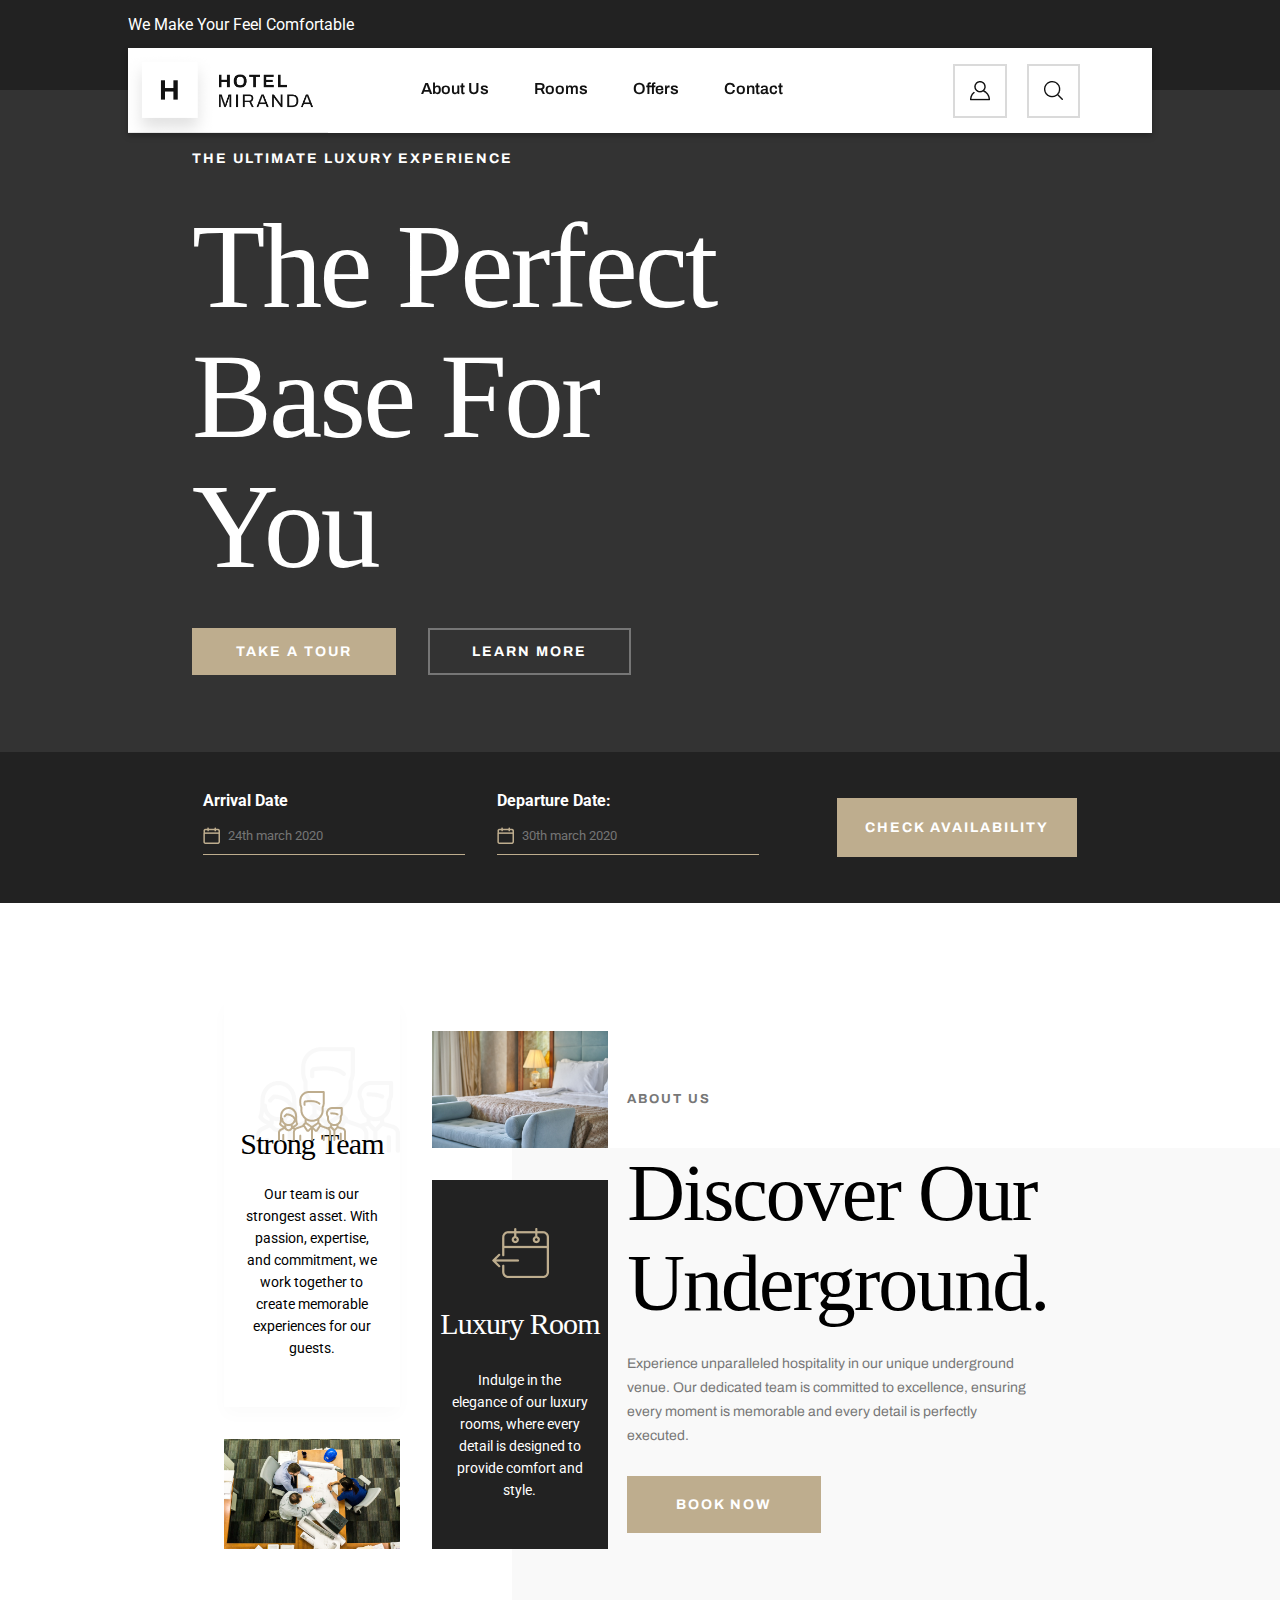
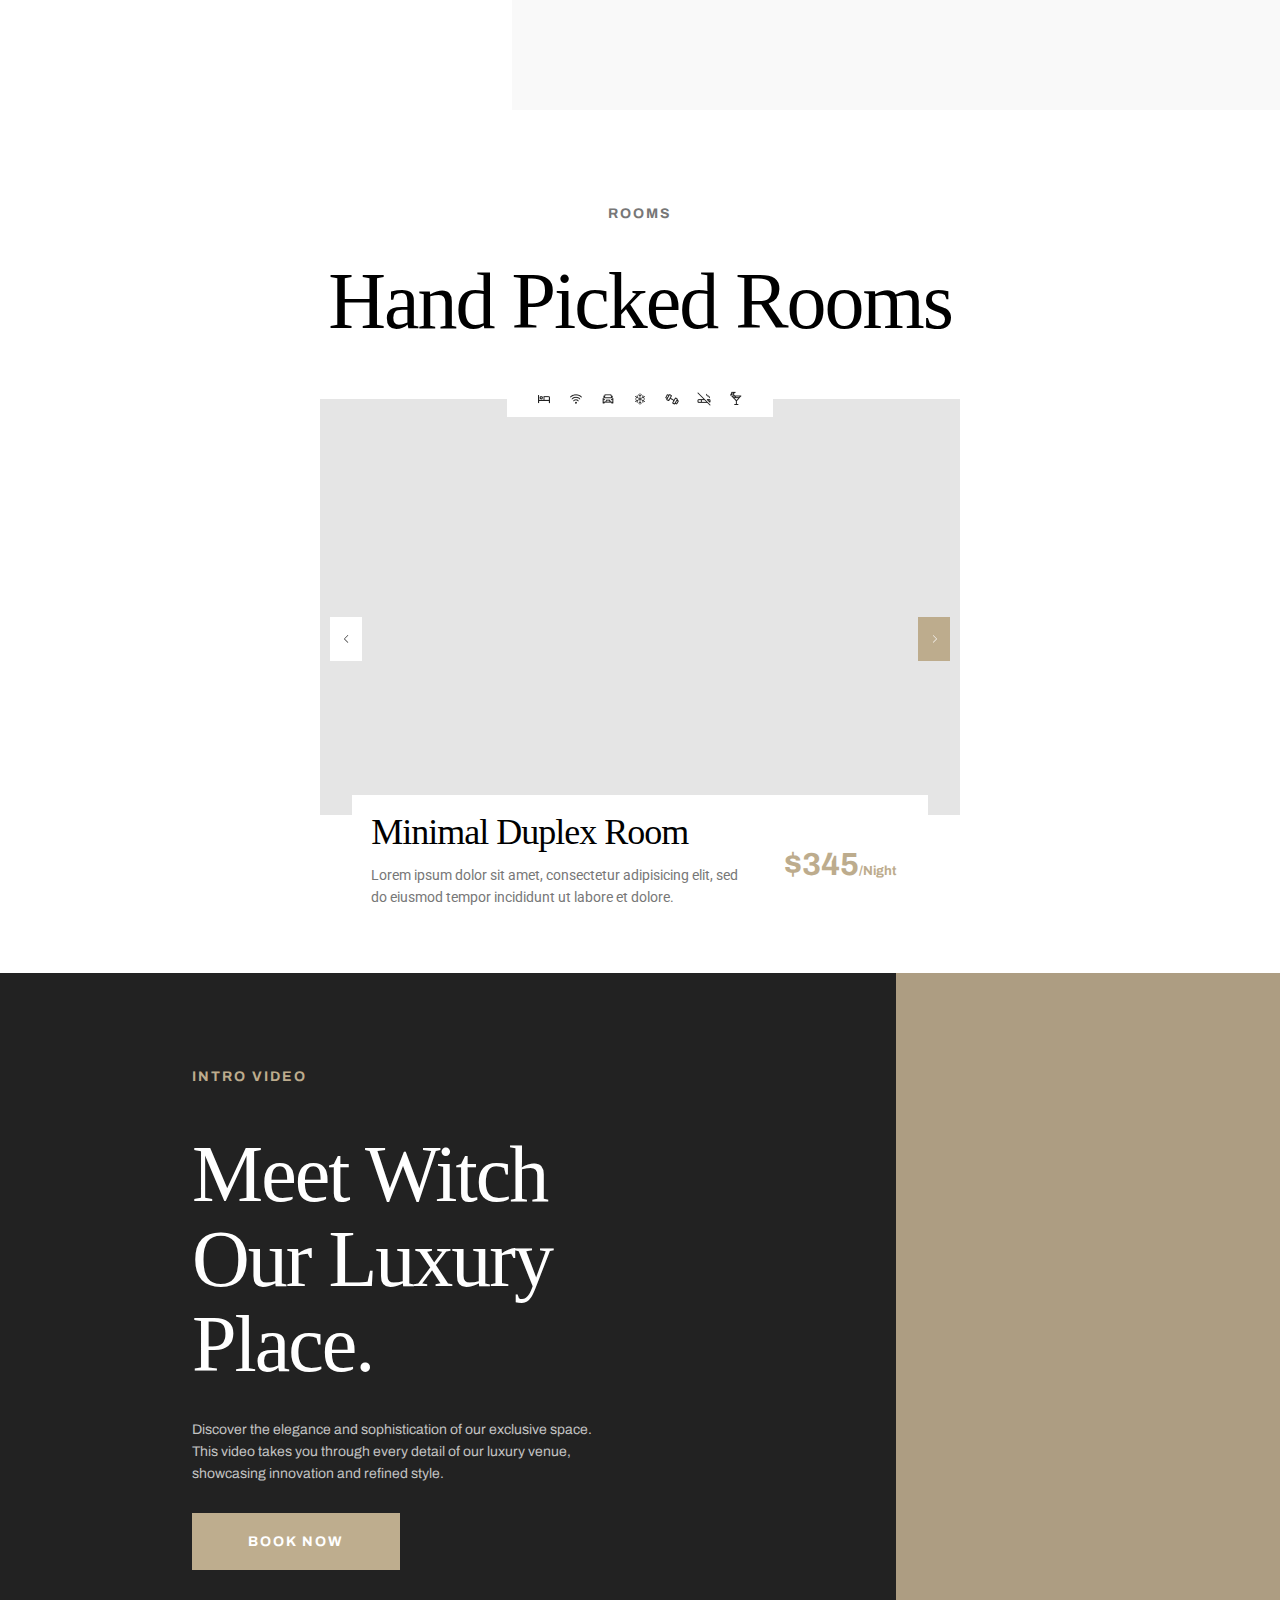
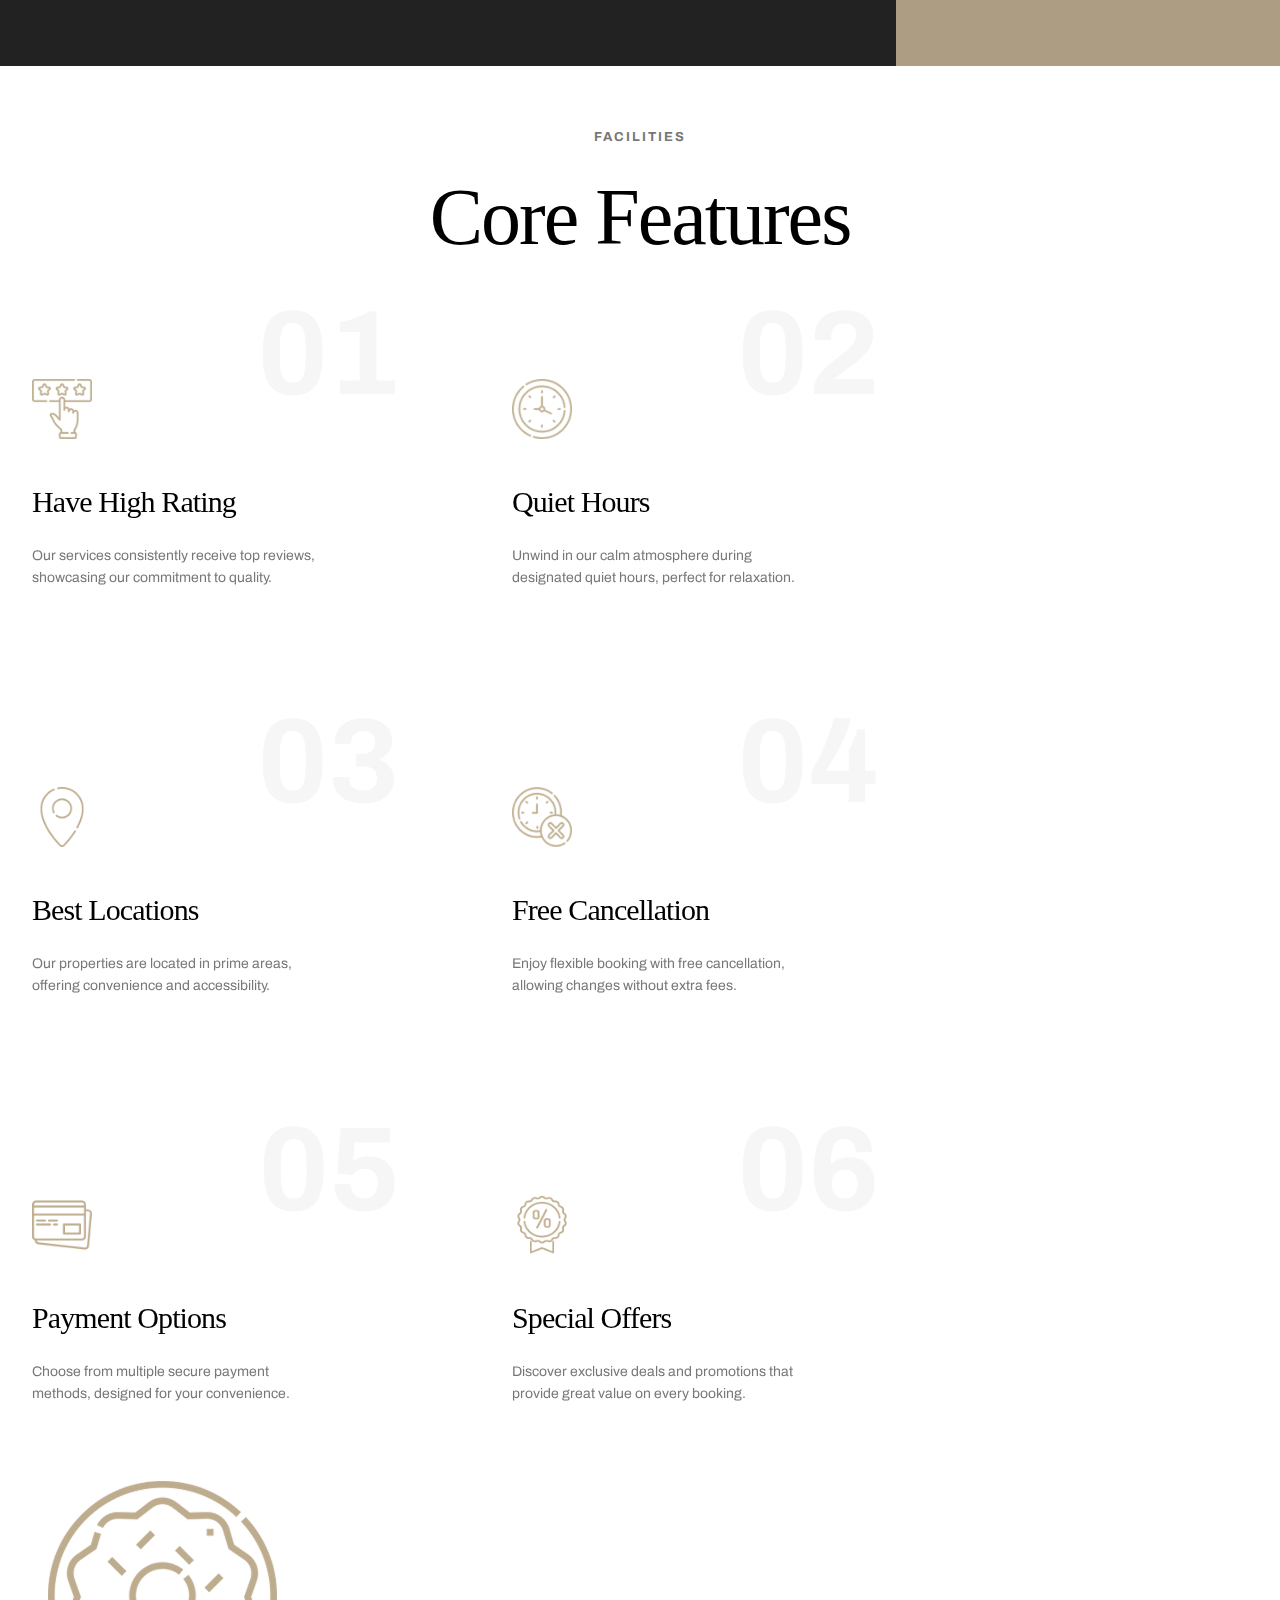
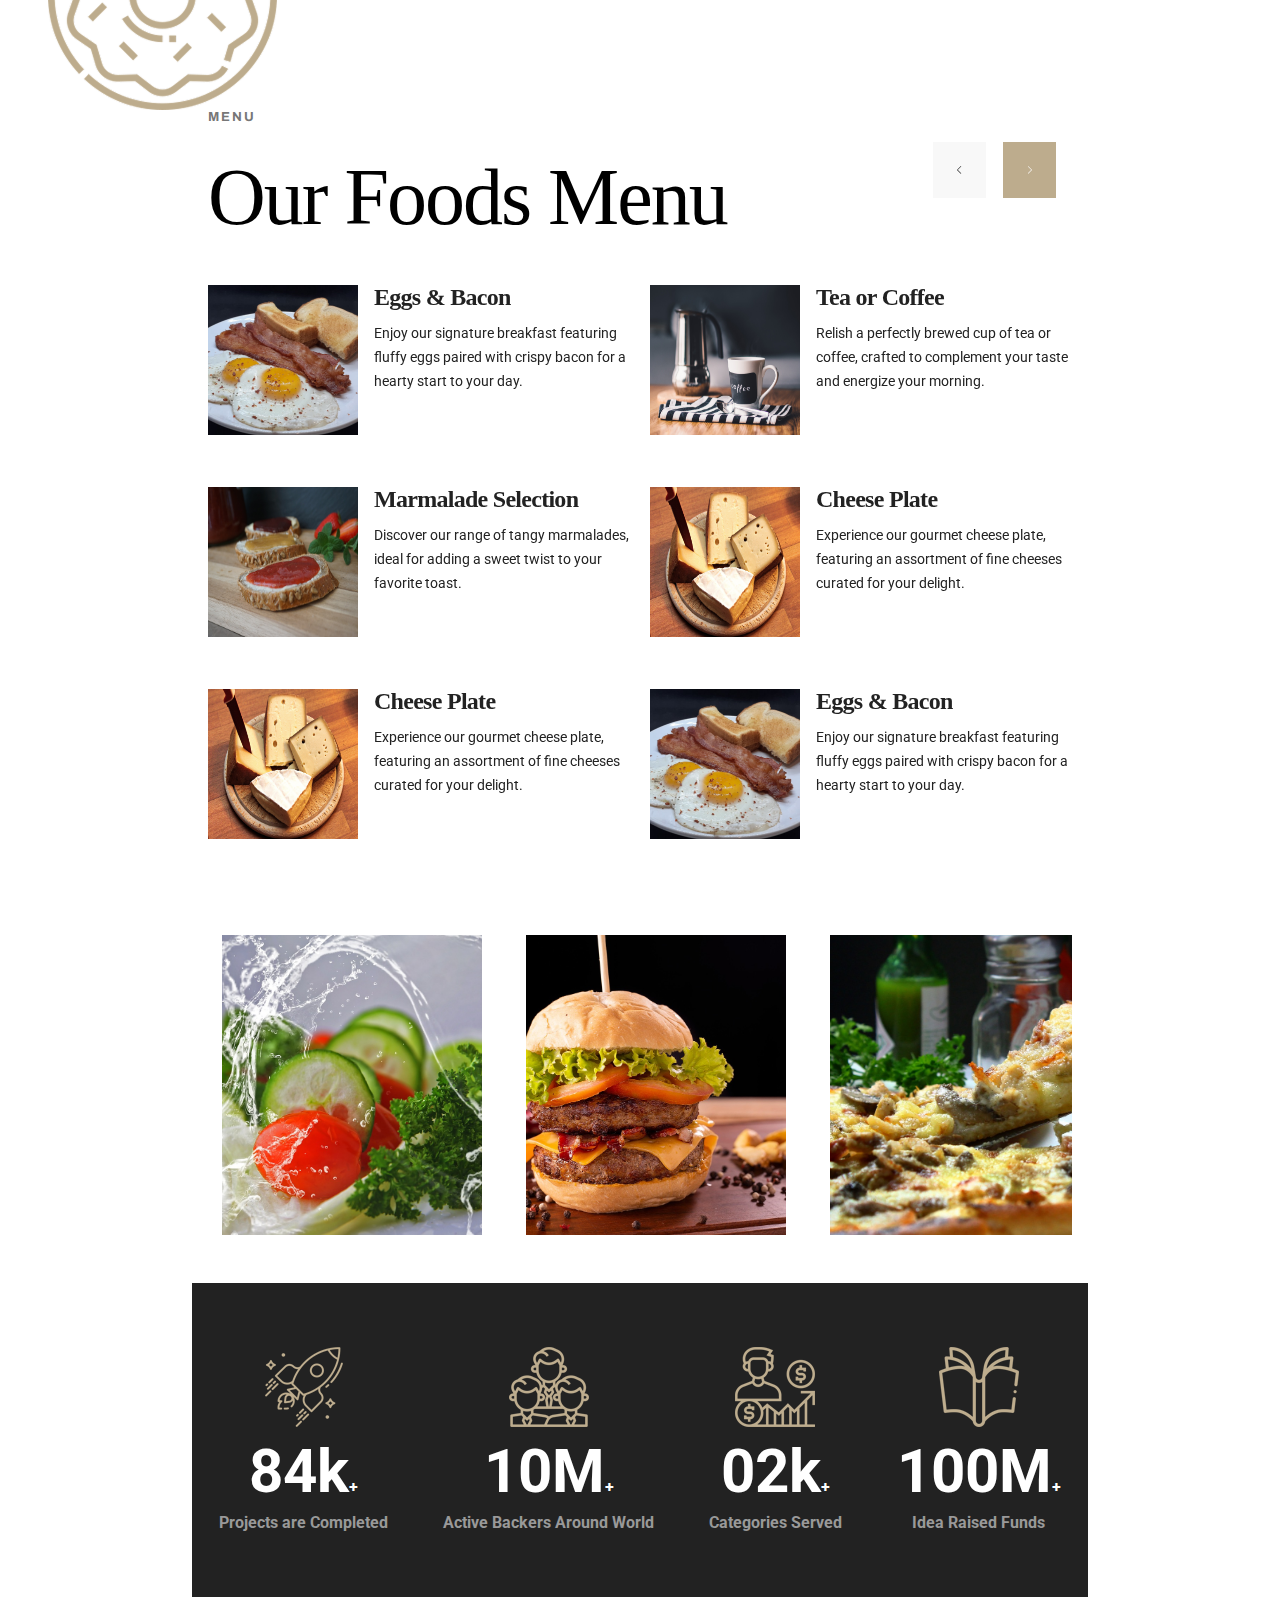
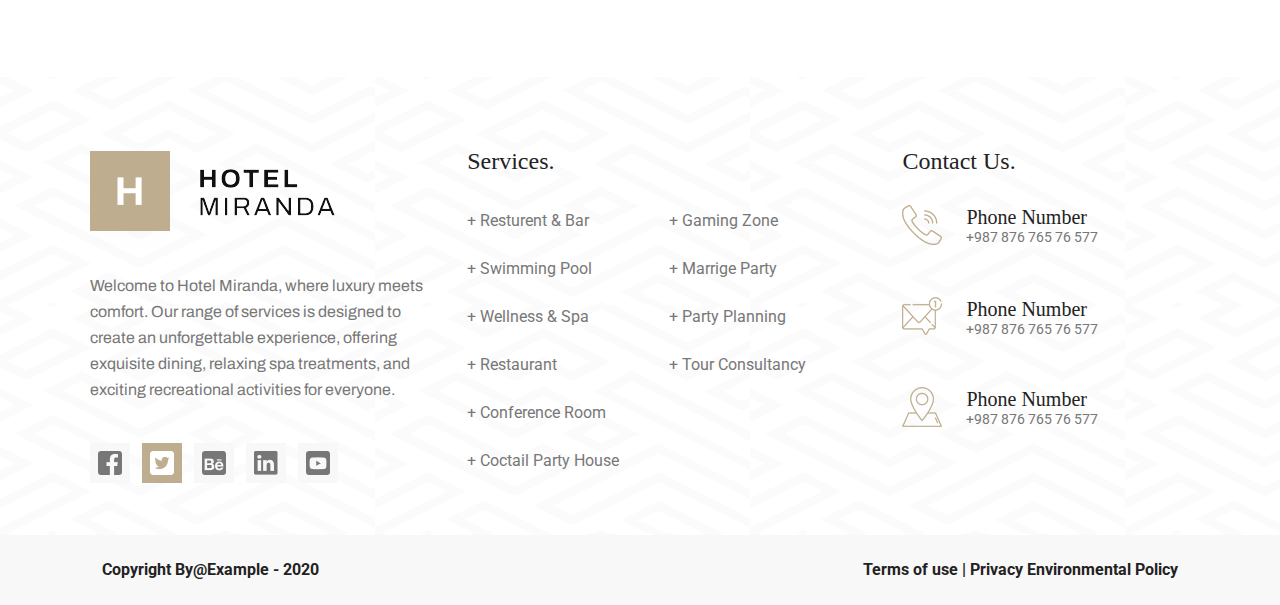
<file: pages/home.html>
<!DOCTYPE html>
<html lang="en">
<head>
    <meta charset="UTF-8">
    <meta name="viewport" content="width=device-width, initial-scale=1.0">
    <title>Home</title>
    <link rel="stylesheet" href="../sass/home/home.css">
    <link rel="preconnect" href="https://fonts.googleapis.com">
    <link rel="preconnect" href="https://fonts.gstatic.com" crossorigin>
    <link href="https://fonts.googleapis.com/css2?family=Archivo:ital,wght@0,100..900;1,100..900&family=Old+Standard+TT:ital,wght@0,400;0,700;1,400&family=Roboto:ital,wght@0,100;0,300;0,400;0,500;0,700;0,900;1,100;1,300;1,400;1,500;1,700;1,900&display=swap" rel="stylesheet">
    <link rel="stylesheet" href="https://cdn.jsdelivr.net/npm/swiper/swiper-bundle.min.css" />
    <script src="https://cdn.jsdelivr.net/npm/swiper/swiper-bundle.min.js"></script>
    <script src="../js/home/roomsSwiper.js" defer></script>
    <script src="../js/home/facilitiesSwiper.js" defer></script>
    <script src="../js/home/menuSwiper.js" defer></script>
</head>
<body>
    <div id="header"></div>

    <main class="home">
        <section class="home__introduction">
            <h2 class="home__introduction__up">THE ULTIMATE LUXURY EXPERIENCE</h2>
            <h1 class="home__introduction__title">The Perfect Base For You</h1>
            <button class="home__introduction__button home__introduction__button--gold">TAKE A TOUR</button>
            <button class="home__introduction__button">LEARN MORE</button>
        </section>
        <section class="home__calendar">
            <form class="home__calendar__form">
                <div class="home__calendar__form__container">
                    <label class="home__calendar__form__container__label" for="date-start">Arrival Date</label>
                    <div class="home__calendar__form__container__input-container">
                        <img class="home__calendar__form__container__input-container__icon" src="../img/home/icons/calendar.png">
                        <input class="home__calendar__form__container__input-container__input" type="text" id="date-start" name="date-start" placeholder="24th march 2020">
                    </div>
                </div>
                <div class="home__calendar__form__container">
                    <label class="home__calendar__form__container__label" for="date-end">Departure Date:</label>
                    <div class="home__calendar__form__container__input-container">
                        <img class="home__calendar__form__container__input-container__icon" src="../img/home/icons/calendar.png">
                        <input class="home__calendar__form__container__input-container__input" type="text" id="date-end" name="date-end" placeholder="30th march 2020">
                    </div>
                </div>
                <button class="home__calendar__form__button" type="submit">CHECK AVAILABILITY</button>
            </form>
        </section>
        <section class="home__about-us">
            <article class="home__about-us__introduction">
                <h2 class="home__about-us__introduction__up">ABOUT US</h2>
                <div class="home__about-us__introduction__container">
                    <h1 class="home__about-us__introduction__container__title">Discover Our Underground.</h1>
                    <p class="home__about-us__introduction__container__description">Experience unparalleled hospitality in our unique underground venue. Our dedicated team is committed to excellence, ensuring every moment is memorable and every detail is perfectly executed.</p>
                    <button class="home__about-us__introduction__container__button">BOOK NOW</button>
                </div>
            </article>
            <article class="home__about-us__pictures">
                <div class="home__about-us__pictures__strong-team">
                    <img class="home__about-us__pictures__strong-team__image" src="../img/home/strongTeam.jpg">
                    <div class="home__about-us__pictures__strong-team__container">
                        <img class="home__about-us__pictures__strong-team__container__icon" src="../img/home/icons/strongTeam.png">
                        <img class="home__about-us__pictures__strong-team__container__iconbg" src="../img/home/strongTeamBg.png">
                        <h2 class="home__about-us__pictures__strong-team__container__title">Strong Team</h2>
                        <p class="home__about-us__pictures__strong-team__container__description">Our team is our strongest asset. With passion, expertise, and commitment, we work together to create memorable experiences for our guests.</p>
                    </div>
                </div>
                <div class="home__about-us__pictures__luxury-room">
                    <img class="home__about-us__pictures__luxury-room__image" src="../img/home/luxuryRoom.jpg">
                    <div class="home__about-us__pictures__luxury-room__container">
                        <img class="home__about-us__pictures__luxury-room__container__icon" src="../img/home/icons/luxuryRoom.png">
                        <h2 class="home__about-us__pictures__luxury-room__container__title">Luxury Room</h2>
                        <p class="home__about-us__pictures__luxury-room__container__description">Indulge in the elegance of our luxury rooms, where every detail is designed to provide comfort and style.</p>
                    </div>
                </div>
            </article>
        </section>
        <section class="home__rooms">
            <h2 class="home__rooms__up">ROOMS</h2>
            <h1 class="home__rooms__title">Hand Picked Rooms</h1>
            <div class="swiper home__rooms__container">
                <div class="swiper-wrapper">
                    <div class="swiper-slide">
                        <img class="home__rooms__container__icons" src="../img/home/icons/roomIcons.png" alt="Iconos de Room">
                        <div class="home__rooms__container__slider">
                            <img class="home__rooms__container__slider__image" src="../img/home/empty/horizontalRectangle.png" alt="Imagen de habitación">
                        </div>
                        <div class="home__rooms__container__info">
                            <h3 class="home__rooms__container__info__title">Minimal Duplex Room</h3>
                            <p class="home__rooms__container__info__description">
                            Lorem ipsum dolor sit amet, consectetur adipisicing elit, sed do eiusmod tempor incididunt ut labore et dolore.
                            </p>
                            <p class="home__rooms__container__info__price">
                            $345<span class="home__rooms__container__info__price--little">/Night</span>
                            </p>
                        </div>
                    </div>
                    <div class="swiper-slide">
                        <img class="home__rooms__container__icons" src="../img/home/icons/roomIcons.png" alt="Iconos de Room">
                        <div class="home__rooms__container__slider">
                            <img class="home__rooms__container__slider__image" src="../img/home/empty/horizontalRectangle.png" alt="Imagen de habitación">
                        </div>
                        <div class="home__rooms__container__info">
                            <h3 class="home__rooms__container__info__title">Luxury Suite</h3>
                            <p class="home__rooms__container__info__description">
                            Habitación de lujo con acabados modernos y confort inigualable.
                            </p>
                            <p class="home__rooms__container__info__price">
                            $450<span class="home__rooms__container__info__price--little">/Night</span>
                            </p>
                        </div>
                    </div>
                    <div class="swiper-slide">
                        <img class="home__rooms__container__icons" src="../img/home/icons/roomIcons.png" alt="Iconos de Room">
                        <div class="home__rooms__container__slider">
                            <img class="home__rooms__container__slider__image" src="../img/home/empty/horizontalRectangle.png" alt="Imagen de habitación">
                        </div>
                        <div class="home__rooms__container__info">
                            <h3 class="home__rooms__container__info__title">Modern Single Room</h3>
                            <p class="home__rooms__container__info__description">
                            Una habitación moderna, ideal para viajeros solitarios.
                            </p>
                            <p class="home__rooms__container__info__price">
                            $300<span class="home__rooms__container__info__price--little">/Night</span>
                            </p>
                        </div>
                    </div>
              </div>
              <div class="swiper-button-prev">
                <img src="../img/home/icons/left.png" alt="Anterior">
              </div>
              <div class="swiper-button-next">
                <img src="../img/home/icons/right.png" alt="Siguiente">
              </div>
            </div>
          </section>
        <section class="home__intro-video">
            <h2 class="home__intro-video__up">INTRO VIDEO</h2>
            <h1 class="home__intro-video__title">Meet Witch Our Luxury Place.</h1>
            <p class="home__intro-video__description">Discover the elegance and sophistication of our exclusive space. This video takes you through every detail of our luxury venue, showcasing innovation and refined style.</p>
            <div class="home__intro-video__gold-bg"></div>
            <div class="home__intro-video__video-container">
                <iframe 
                    class="home__intro-video__video-container__video" 
                    src="https://www.youtube.com/embed/Bu3Doe45lcU?start=25&end=75&autoplay=0&controls=1" 
                    title="YouTube video player" 
                    frameborder="0" 
                    allow="accelerometer; autoplay; clipboard-write; encrypted-media; gyroscope; picture-in-picture" 
                    allowfullscreen>
                </iframe>
            </div>
            <button class="home__intro-video__button">BOOK NOW</button>
        </section>
        <section class="home__facilities">
            <h2 class="home__facilities__up">FACILITIES</h2>
            <h1 class="home__facilities__title">Core Features</h1>
            <div class="swiper home__facilities__swiper">
                <div class="swiper-wrapper home__facilities__container">
                    <div class="swiper-slide home__facilities__container__content home__facilities__container__content--first">
                        <p class="home__facilities__container__content__number">01</p>
                        <img class="home__facilities__container__content__icon" src="../img/home/icons/rating.png" alt="Rating">
                        <h3 class="home__facilities__container__content__title">Have High Rating</h3>
                        <p class="home__facilities__container__content__description">
                            Our services consistently receive top reviews, showcasing our commitment to quality.
                        </p>
                    </div>
                    <div class="swiper-slide home__facilities__container__content">
                        <p class="home__facilities__container__content__number">02</p>
                        <img class="home__facilities__container__content__icon" src="../img/home/icons/hours.png" alt="Hours">
                        <h3 class="home__facilities__container__content__title">Quiet Hours</h3>
                        <p class="home__facilities__container__content__description">
                            Unwind in our calm atmosphere during designated quiet hours, perfect for relaxation.
                        </p>
                    </div>
                    <div class="swiper-slide home__facilities__container__content">
                        <p class="home__facilities__container__content__number">03</p>
                        <img class="home__facilities__container__content__icon" src="../img/home/icons/location.png" alt="Location">
                        <h3 class="home__facilities__container__content__title">Best Locations</h3>
                        <p class="home__facilities__container__content__description">
                            Our properties are located in prime areas, offering convenience and accessibility.
                        </p>
                    </div>
                    <div class="swiper-slide home__facilities__container__content">
                        <p class="home__facilities__container__content__number">04</p>
                        <img class="home__facilities__container__content__icon" src="../img/home/icons/cancellation.png" alt="Cancellation">
                        <h3 class="home__facilities__container__content__title">Free Cancellation</h3>
                        <p class="home__facilities__container__content__description">
                            Enjoy flexible booking with free cancellation, allowing changes without extra fees.
                        </p>
                    </div>
                    <div class="swiper-slide home__facilities__container__content">
                        <p class="home__facilities__container__content__number">05</p>
                        <img class="home__facilities__container__content__icon" src="../img/home/icons/payment.png" alt="Payment">
                        <h3 class="home__facilities__container__content__title">Payment Options</h3>
                        <p class="home__facilities__container__content__description">
                            Choose from multiple secure payment methods, designed for your convenience.
                        </p>
                    </div>
                    <div class="swiper-slide home__facilities__container__content">
                        <p class="home__facilities__container__content__number">06</p>
                        <img class="home__facilities__container__content__icon" src="../img/home/icons/offers.png" alt="Offers">
                        <h3 class="home__facilities__container__content__title">Special Offers</h3>
                        <p class="home__facilities__container__content__description">
                            Discover exclusive deals and promotions that provide great value on every booking.
                        </p>
                    </div>
                </div>
                <div class="swiper-pagination"></div>
            </div>
        </section>        
        <section class="home__menu">
            <img class="home__menu__icon home__menu__icon--mobile" src="../img/home/icons/food.png">
            <img class="home__menu__icon home__menu__icon--desktop" src="../img/home/icons/foodDesktop.png">
            <div class="home__menu__container">
                <h2 class="home__menu__container__up">MENU</h2>
                <h1 class="home__menu__container__title">Our Foods Menu</h1>
                <article class="home__menu__container__menu-container">
                    <div class="swiper home__menu__swiper">
                        <div class="swiper-wrapper">
                            <div class="swiper-slide home__menu__container__menu-container__food-container">
                                <img class="home__menu__container__menu-container__food-container__image" src="../img/home/baconEggs.jpg" alt="Eggs & Bacon">
                                <div class="home__menu__container__menu-container__food-container__text">
                                    <h3 class="home__menu__container__menu-container__food-container__text__title">Eggs & Bacon</h3>
                                    <p class="home__menu__container__menu-container__food-container__text__description">
                                        Enjoy our signature breakfast featuring fluffy eggs paired with crispy bacon for a hearty start to your day.
                                    </p>
                                </div>
                            </div>
                            <div class="swiper-slide home__menu__container__menu-container__food-container">
                                <img class="home__menu__container__menu-container__food-container__image" src="../img/home/coffee.jpg" alt="Tea or Coffee">
                                <div class="home__menu__container__menu-container__food-container__text">
                                    <h3 class="home__menu__container__menu-container__food-container__text__title">Tea or Coffee</h3>
                                    <p class="home__menu__container__menu-container__food-container__text__description">
                                        Relish a perfectly brewed cup of tea or coffee, crafted to complement your taste and energize your morning.
                                    </p>
                                </div>
                            </div>
                            <div class="swiper-slide home__menu__container__menu-container__food-container">
                                <img class="home__menu__container__menu-container__food-container__image" src="../img/home/chia.jpg" alt="Chia Oatmeal">
                                <div class="home__menu__container__menu-container__food-container__text">
                                    <h3 class="home__menu__container__menu-container__food-container__text__title">Chia Oatmeal</h3>
                                    <p class="home__menu__container__menu-container__food-container__text__description">
                                        Savor a nourishing bowl of chia oatmeal, blended with premium ingredients to fuel your day.
                                    </p>
                                </div>
                            </div>
                            <div class="swiper-slide home__menu__container__menu-container__food-container">
                                <img class="home__menu__container__menu-container__food-container__image" src="../img/home/fruit.jpg" alt="Fruit Parfait">
                                <div class="home__menu__container__menu-container__food-container__text">
                                    <h3 class="home__menu__container__menu-container__food-container__text__title">Fruit Parfait</h3>
                                    <p class="home__menu__container__menu-container__food-container__text__description">
                                        Indulge in a refreshing fruit parfait layered with seasonal fruits and creamy yogurt for a burst of flavor.
                                    </p>
                                </div>
                            </div>
                            <div class="swiper-slide home__menu__container__menu-container__food-container">
                                <img class="home__menu__container__menu-container__food-container__image" src="../img/home/marmalade.jpg" alt="Marmalade Selection">
                                <div class="home__menu__container__menu-container__food-container__text">
                                    <h3 class="home__menu__container__menu-container__food-container__text__title">Marmalade Selection</h3>
                                    <p class="home__menu__container__menu-container__food-container__text__description">
                                        Discover our range of tangy marmalades, ideal for adding a sweet twist to your favorite toast.
                                    </p>
                                </div>
                            </div>
                            <div class="swiper-slide home__menu__container__menu-container__food-container">
                                <img class="home__menu__container__menu-container__food-container__image" src="../img/home/cheese.jpg" alt="Cheese Plate">
                                <div class="home__menu__container__menu-container__food-container__text">
                                    <h3 class="home__menu__container__menu-container__food-container__text__title">Cheese Plate</h3>
                                    <p class="home__menu__container__menu-container__food-container__text__description">
                                        Experience our gourmet cheese plate, featuring an assortment of fine cheeses curated for your delight.
                                    </p>
                                </div>
                            </div>
                            <div class="swiper-slide home__menu__container__menu-container__food-container">
                                <img class="home__menu__container__menu-container__food-container__image" src="../img/home/fruit.jpg" alt="Fruit Parfait">
                                <div class="home__menu__container__menu-container__food-container__text">
                                    <h3 class="home__menu__container__menu-container__food-container__text__title">Fruit Parfait</h3>
                                    <p class="home__menu__container__menu-container__food-container__text__description">
                                        Indulge in a refreshing fruit parfait layered with seasonal fruits and creamy yogurt for a burst of flavor.
                                    </p>
                                </div>
                            </div>
                            <div class="swiper-slide home__menu__container__menu-container__food-container">
                                <img class="home__menu__container__menu-container__food-container__image" src="../img/home/marmalade.jpg" alt="Marmalade Selection">
                                <div class="home__menu__container__menu-container__food-container__text">
                                    <h3 class="home__menu__container__menu-container__food-container__text__title">Marmalade Selection</h3>
                                    <p class="home__menu__container__menu-container__food-container__text__description">
                                        Discover our range of tangy marmalades, ideal for adding a sweet twist to your favorite toast.
                                    </p>
                                </div>
                            </div>
                            <div class="swiper-slide home__menu__container__menu-container__food-container">
                                <img class="home__menu__container__menu-container__food-container__image" src="../img/home/cheese.jpg" alt="Cheese Plate">
                                <div class="home__menu__container__menu-container__food-container__text">
                                    <h3 class="home__menu__container__menu-container__food-container__text__title">Cheese Plate</h3>
                                    <p class="home__menu__container__menu-container__food-container__text__description">
                                        Experience our gourmet cheese plate, featuring an assortment of fine cheeses curated for your delight.
                                    </p>
                                </div>
                            </div>
                            <div class="swiper-slide home__menu__container__menu-container__food-container">
                                <img class="home__menu__container__menu-container__food-container__image" src="../img/home/baconEggs.jpg" alt="Eggs & Bacon">
                                <div class="home__menu__container__menu-container__food-container__text">
                                    <h3 class="home__menu__container__menu-container__food-container__text__title">Eggs & Bacon</h3>
                                    <p class="home__menu__container__menu-container__food-container__text__description">
                                        Enjoy our signature breakfast featuring fluffy eggs paired with crispy bacon for a hearty start to your day.
                                    </p>
                                </div>
                            </div>
                            <div class="swiper-slide home__menu__container__menu-container__food-container">
                                <img class="home__menu__container__menu-container__food-container__image" src="../img/home/coffee.jpg" alt="Tea or Coffee">
                                <div class="home__menu__container__menu-container__food-container__text">
                                    <h3 class="home__menu__container__menu-container__food-container__text__title">Tea or Coffee</h3>
                                    <p class="home__menu__container__menu-container__food-container__text__description">
                                        Relish a perfectly brewed cup of tea or coffee, crafted to complement your taste and energize your morning.
                                    </p>
                                </div>
                            </div>
                            <div class="swiper-slide home__menu__container__menu-container__food-container">
                                <img class="home__menu__container__menu-container__food-container__image" src="../img/home/chia.jpg" alt="Chia Oatmeal">
                                <div class="home__menu__container__menu-container__food-container__text">
                                    <h3 class="home__menu__container__menu-container__food-container__text__title">Chia Oatmeal</h3>
                                    <p class="home__menu__container__menu-container__food-container__text__description">
                                        Savor a nourishing bowl of chia oatmeal, blended with premium ingredients to fuel your day.
                                    </p>
                                </div>
                            </div>
                        </div>
                    </div>
                                
                    <div class="home__menu__container__menu-container__controls">
                        <img class="home__menu__container__menu-container__controls__controller home__menu__container__menu-container__controls__controller--left" src="../img/home/icons/left.png" alt="Prev">
                        <img class="home__menu__container__menu-container__controls__controller home__menu__container__menu-container__controls__controller--right" src="../img/home/icons/right.png" alt="Next">
                    </div>
                </article>                

                <article class="home__menu__slider swiper">
                    <div class="swiper-wrapper">
                        <div class="swiper-slide">
                            <img class="home__menu__slider__image" src="../img/home/salad.jpg" alt="Imagen 1">
                        </div>
                        <div class="swiper-slide">
                            <img class="home__menu__slider__image" src="../img/home/burguer.jpg" alt="Imagen 2">
                        </div>
                        <div class="swiper-slide">
                            <img class="home__menu__slider__image" src="../img/home/pizza.jpg" alt="Imagen 3">
                        </div>
                    </div>
                    <div class="swiper-pagination"></div>
                </article>
        </section>
        <section class="home__information">
            <div class="home__information__container home__information__container--first">
                <img class="home__information__container__image" src="../img/home/icons/projects.png">
                <h2 class="home__information__container__number">84k<span class="home__information__container__number home__information__container__number--little">+</span></h2>
                <p class="home__information__container__description">Projects are Completed</p>
            </div>
            <div class="home__information__container">
                <img class="home__information__container__image" src="../img/home/icons/backers.png">
                <h2 class="home__information__container__number">10M<span class="home__information__container__number home__information__container__number--little">+</span></h2>
                <p class="home__information__container__description">Active Backers Around World</p>
            </div>
            <div class="home__information__container">
                <img class="home__information__container__image" src="../img/home/icons/stonks.png">
                <h2 class="home__information__container__number">02k<span class="home__information__container__number home__information__container__number--little">+</span></h2>
                <p class="home__information__container__description">Categories Served</p>
            </div>
            <div class="home__information__container">
                <img class="home__information__container__image" src="../img/home/icons/book.png">
                <h2 class="home__information__container__number">100M<span class="home__information__container__number home__information__container__number--little">+</span></h2>
                <p class="home__information__container__description">Idea Raised Funds</p>
            </div>
        </section>
    </main>
    
    <div id="footer"></div>

    <script>
        document.addEventListener("DOMContentLoaded", function () {
            const headerElement = document.getElementById("header")
            fetch("../components/header.html")
                .then((response) => {
                    if (!response.ok) {
                        throw new Error("Failed to load header")
                    }
                    return response.text()
                })
                .then((html) => {
                    headerElement.innerHTML = html
                    const script = document.createElement("script")
                    script.src = "../js/dropdown.js"
                    script.defer = true
                    document.body.appendChild(script)
                })
                .catch((error) => {
                    console.error(error)
                }
            )
        })
        fetch('../components/footer.html')
            .then(response => response.text())
            .then(data => document.getElementById('footer').innerHTML = data)
    </script>
</body>
</html>
</file>
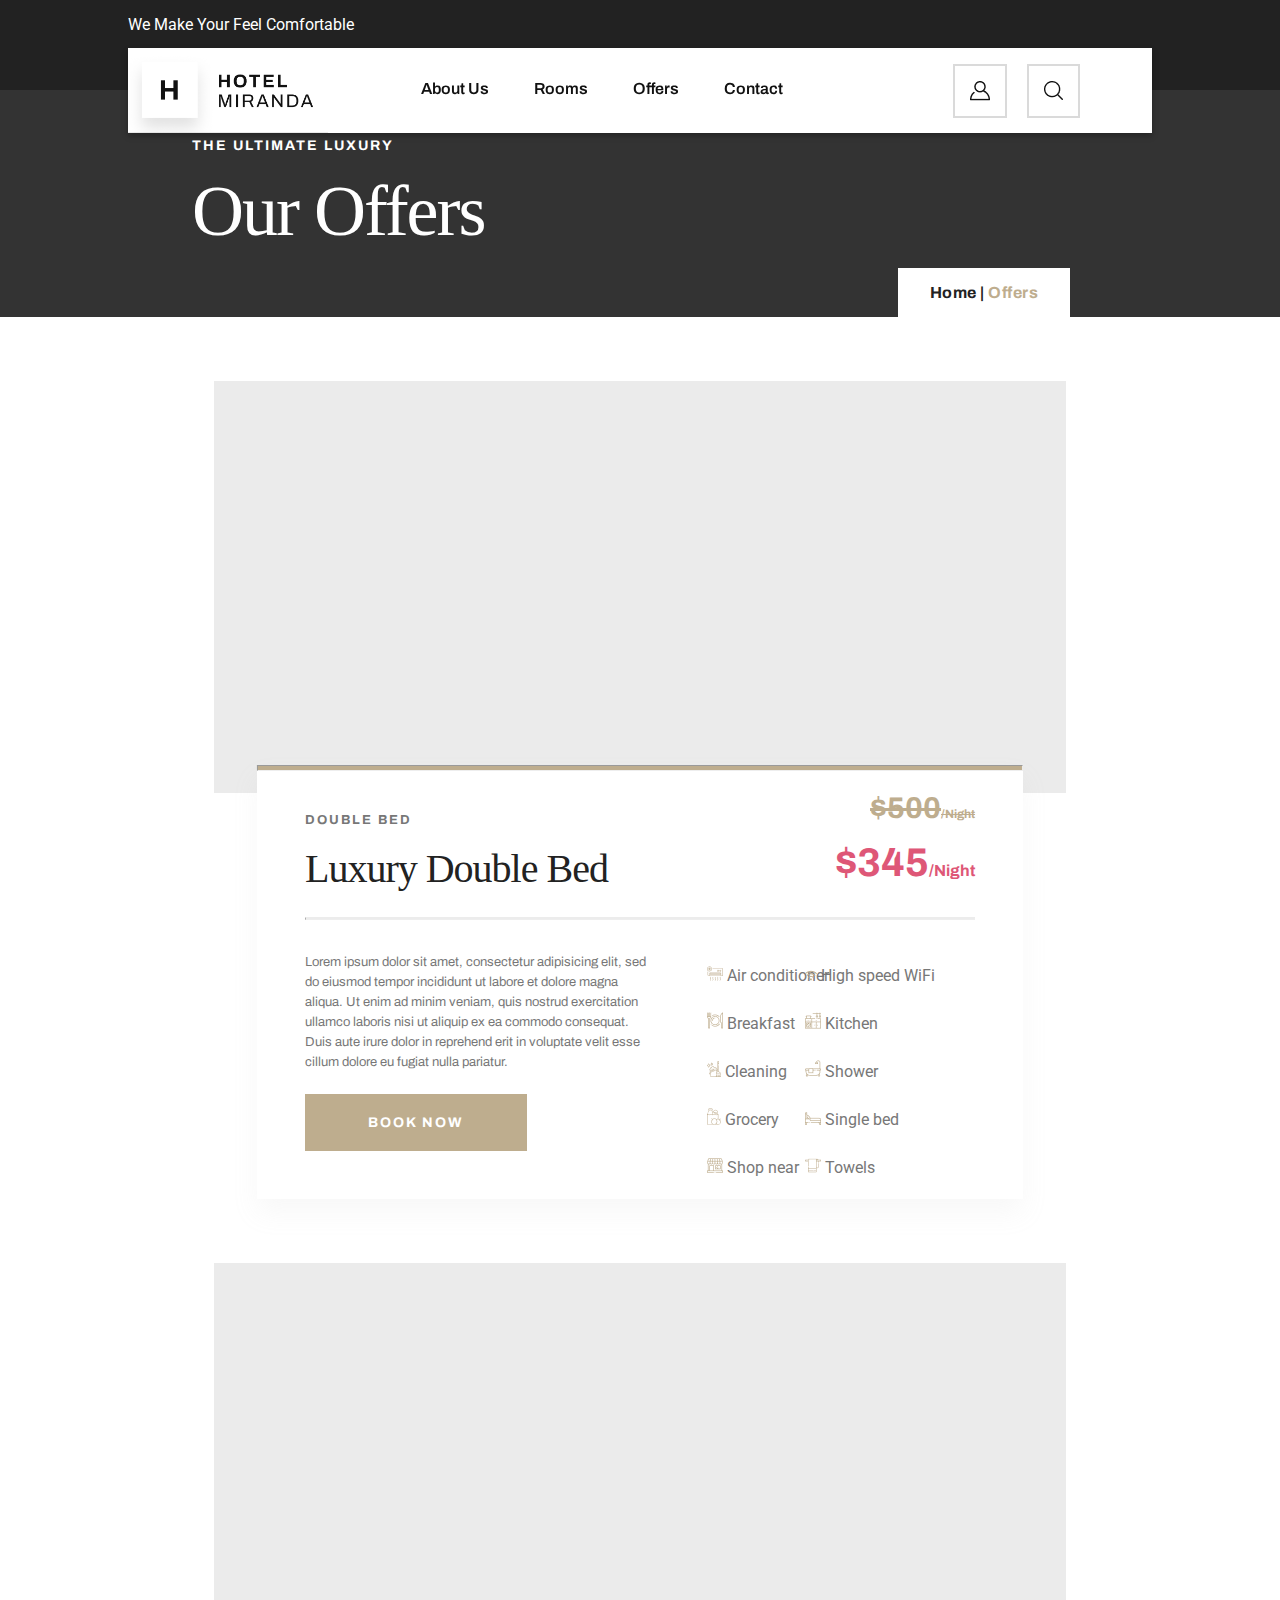
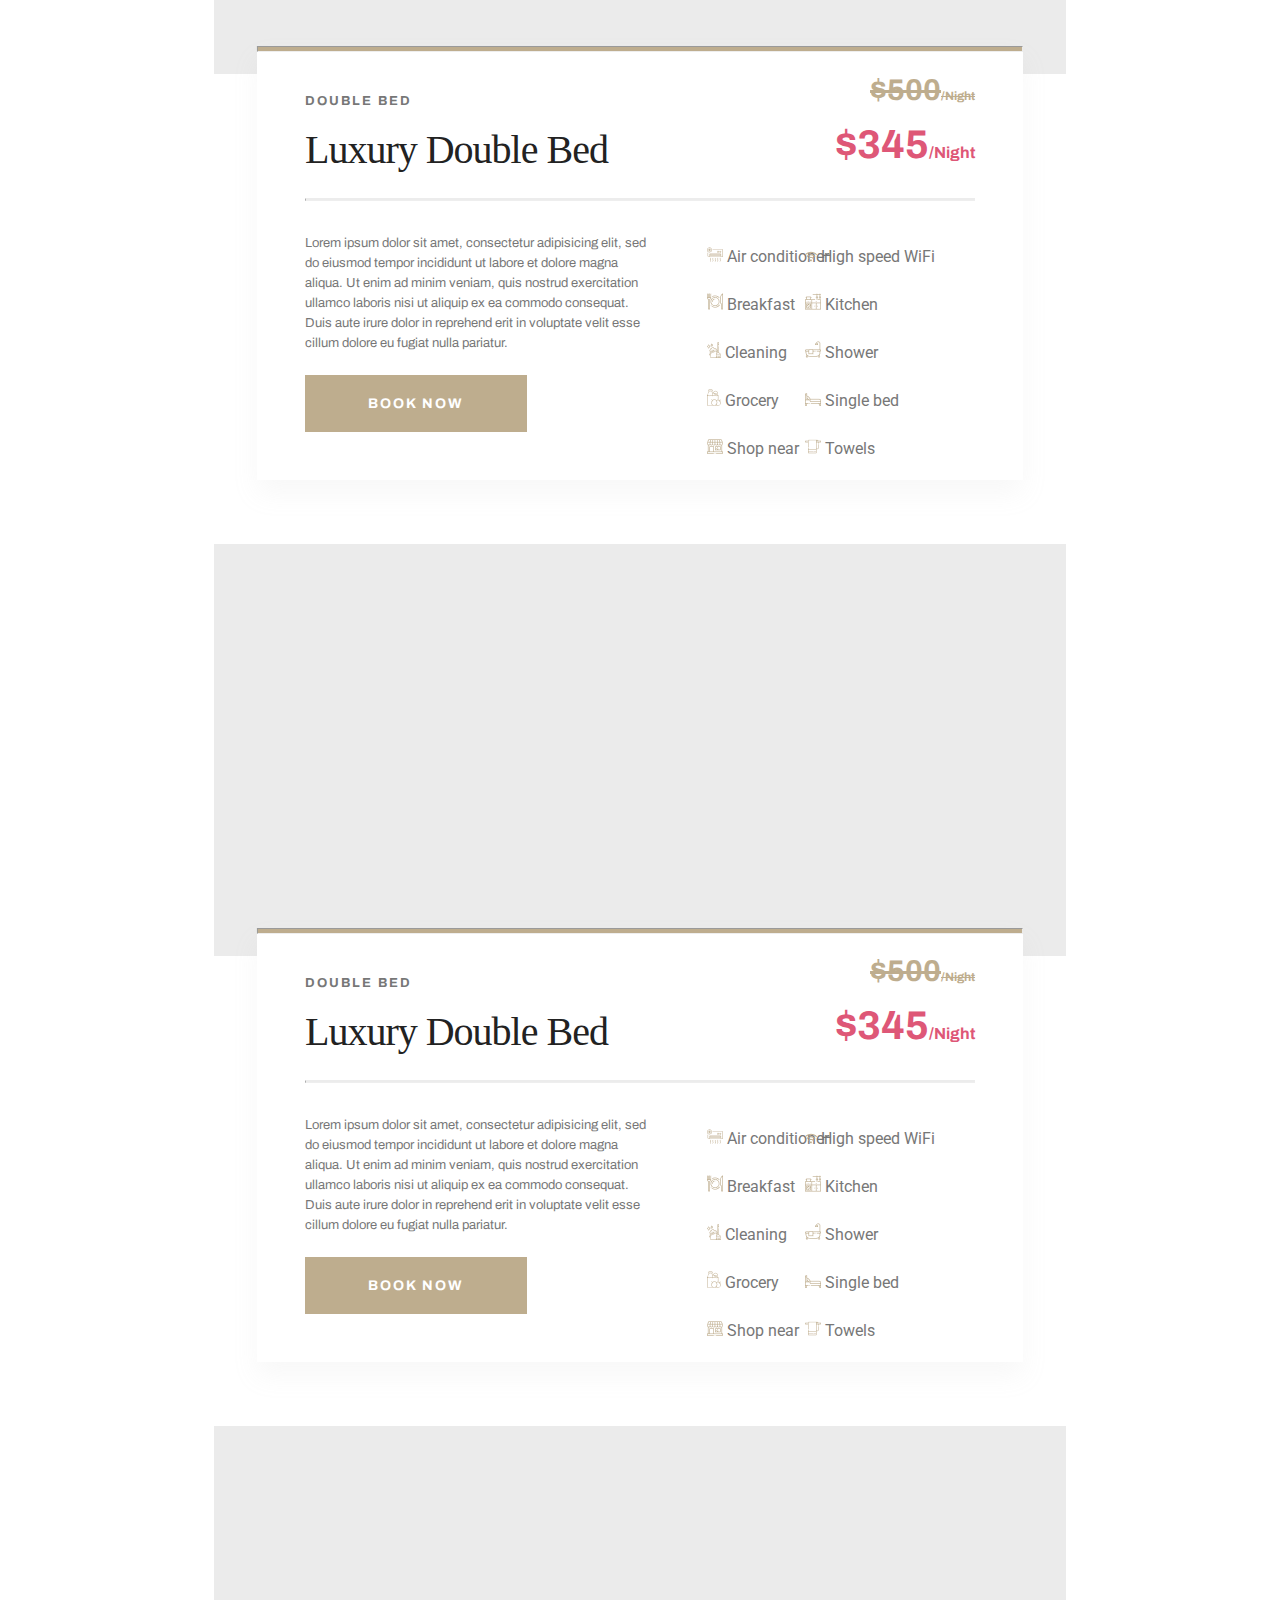
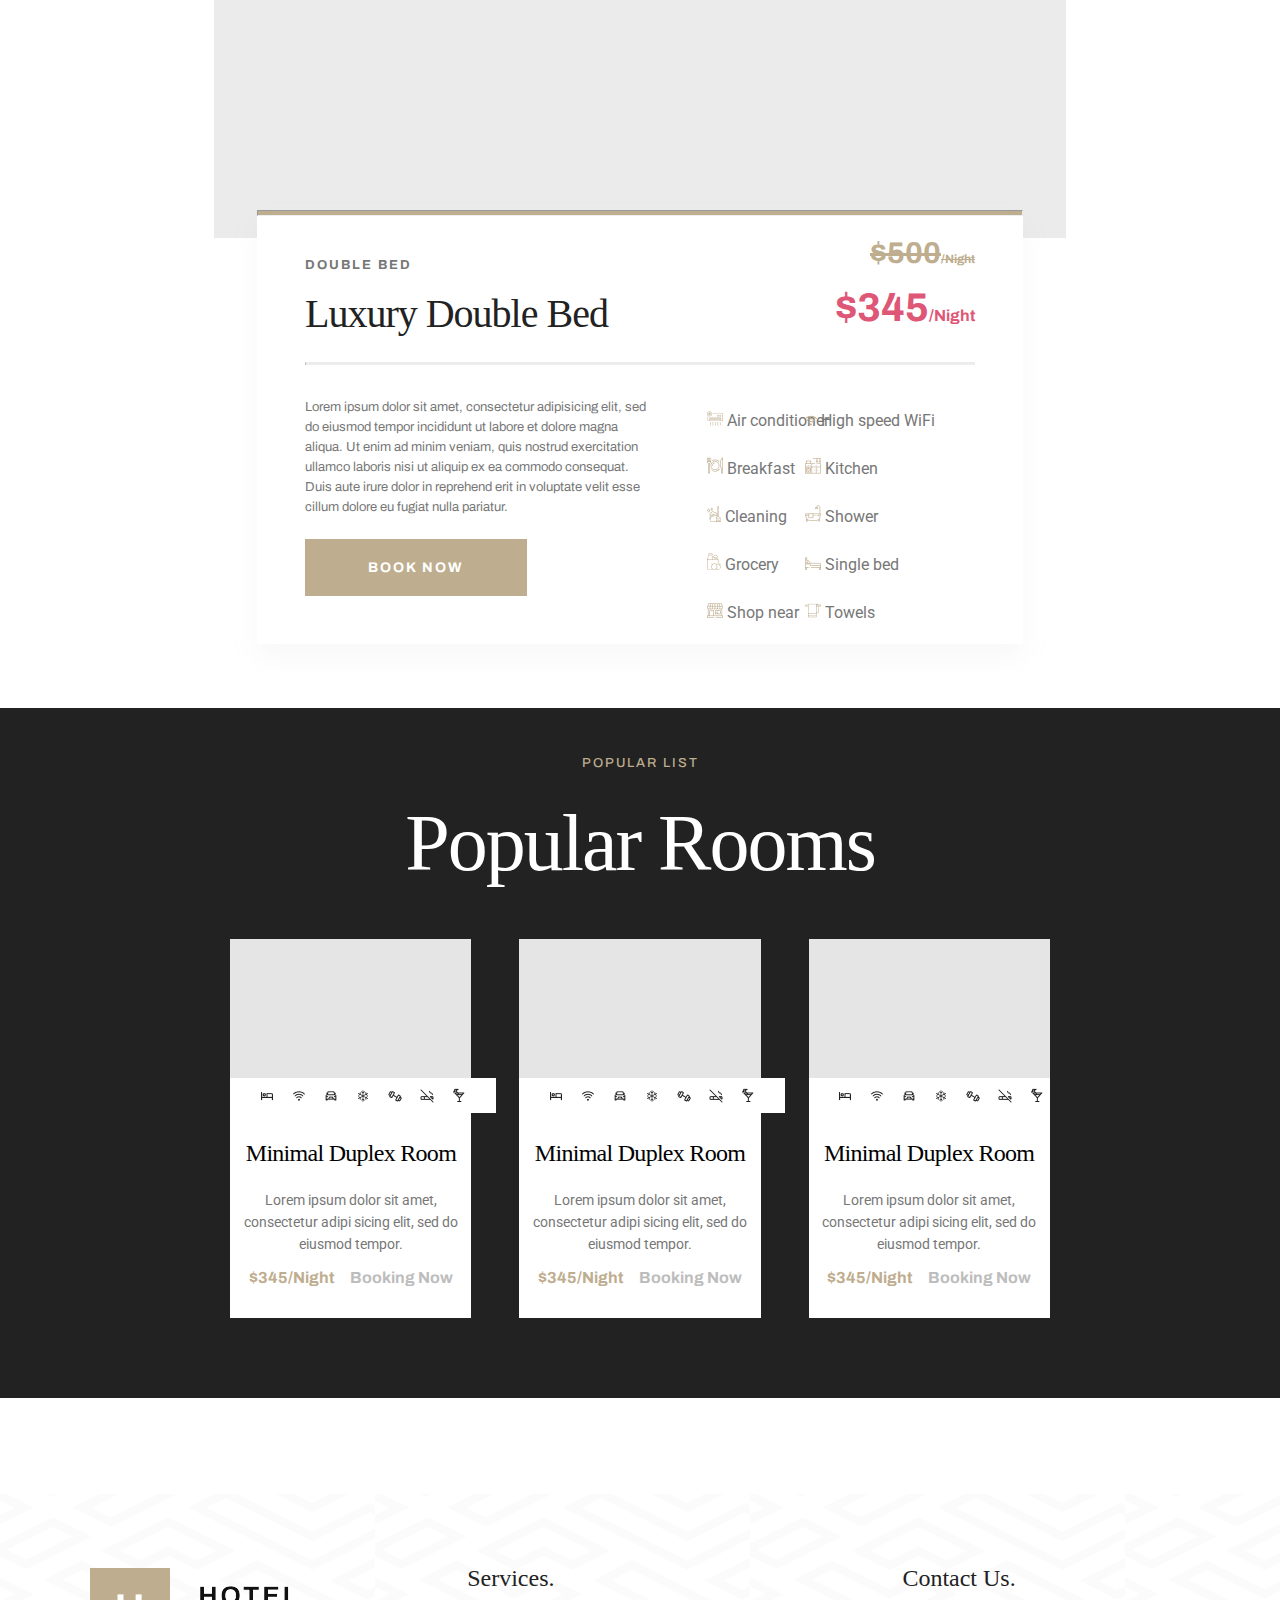
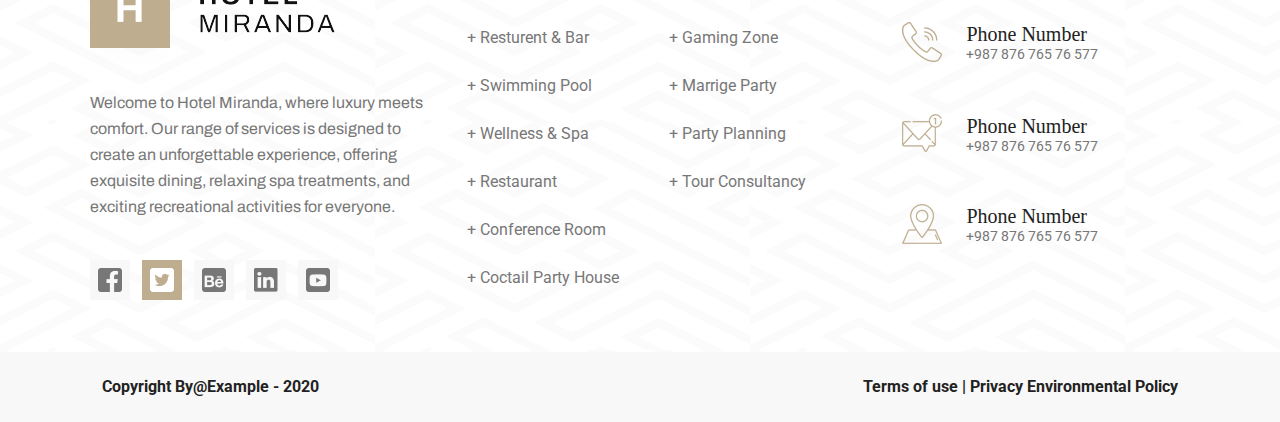
<file: pages/offers.html>
<!DOCTYPE html>
<html lang="en">
<head>
    <meta charset="UTF-8">
    <meta name="viewport" content="width=device-width, initial-scale=1.0">
    <title>Offers</title>
    <link rel="stylesheet" href="../sass/header.css">
    <link rel="stylesheet" href="../sass/offers/offers.css">
    <link rel="preconnect" href="https://fonts.googleapis.com">
    <link rel="preconnect" href="https://fonts.gstatic.com" crossorigin>
    <link href="https://fonts.googleapis.com/css2?family=Archivo:ital,wght@0,100..900;1,100..900&family=Old+Standard+TT:ital,wght@0,400;0,700;1,400&family=Roboto:ital,wght@0,100;0,300;0,400;0,500;0,700;0,900;1,100;1,300;1,400;1,500;1,700;1,900&display=swap" rel="stylesheet">
    <link rel="stylesheet" href="https://cdn.jsdelivr.net/npm/swiper@11/swiper-bundle.min.css" />
    <script src="/js/offers/rooms.js" defer></script>
    <script src="https://cdn.jsdelivr.net/npm/swiper@11/swiper-bundle.min.js"></script>
</head>
<body>
    <header class="header">
        <p class="header__upper-text">We Make Your Feel Comfortable</p>
    </header>
    <div class="container">
        <nav class="container__card">
            <img class="container__card__dropdown" id="dropdownOpen" src="../img/header/icons/dropdown.png">
            <img class="container__card__dropdown hidden" id="dropdownClose" src="../img/header/icons/closeDropdown.png">
            <a class="container__card__link" href="../pages/home.html"><img class="container__card__link__logo container__card__link__logo--mobile" src="../img/header/logo.png"></a>
            <a class="container__card__link" href="../pages/home.html"><img class="container__card__link__logo container__card__link__logo--desktop" src="../img/header/logoDesktop.png"></a>
            <ul class="container__card__navbar" id="navBar">
                <a class="container__card__navbar__link" href="../pages/aboutUs.html"><li class="container__card__navbar__link__page">About Us</li></a>
                <a class="container__card__navbar__link" href="../pages/rooms.html"><li class="container__card__navbar__link__page">Rooms</li></a>
                <a class="container__card__navbar__link" href="../pages/offers.html"><li class="container__card__navbar__link__page">Offers</li></a>
                <a class="container__card__navbar__link" href="../pages/contact.html"><li class="container__card__navbar__link__page">Contact</li></a>
            </ul>
            <div class="container__card__icons">
                <img class="container__card__icons__icon" src="../img/header/icons/login.png">
                <img class="container__card__icons__icon" src="../img/header/icons/search.png">
            </div>
        </nav>
    </div>

    <main class="offers">
        <section class="introduction">
            <h2 class="introduction__up">THE ULTIMATE LUXURY</h2>
            <h1 class="introduction__title">Our Offers</h1>
            <div class="introduction__container">
                <h3 class="introduction__container__page-marker">Home | <span class="introduction__container__page-marker introduction__container__page-marker--marked">Offers</span></h3>
            </div>
        </section>
        <section class="offers__offert">
            <article class="offers__offert__image-container">
                <img class="offers__offert__image-container__image" src="../img/offers/empty/rectangle.png">
            </article>
            <div class="offers__offert__content">
                <hr class="offers__offert__content__golden-line">
                <h2 class="offers__offert__content__up">DOUBLE BED</h2>
                <h1 class="offers__offert__content__title">Luxury Double Bed</h1>
                <div class="offers__offert__content__price-container">
                    <div class="offers__offert__content__price-container__prev-price-container">
                        <p class="offers__offert__content__price-container__prev-price-container__previous-price">$500</p><span class="offers__offert__content__price-container__prev-price-container__previous-price--little">/Night</span>
                    </div>
                    <p class="offers__offert__content__price-container__current-price">$345<span class="offers__offert__content__price-container__current-price--little">/Night</span></p>
                </div>
                <hr class="offers__offert__content__grey-line">
                <div class="offers__offert__content__information">
                    <div class="offers__offert__content__information__left">
                        <p class="offers__offert__content__information__left__description">Lorem ipsum dolor sit amet, consectetur adipisicing elit, sed do eiusmod tempor incididunt ut labore et dolore magna aliqua. Ut enim ad minim veniam, quis nostrud exercitation ullamco laboris nisi ut aliquip ex ea commodo consequat. Duis aute irure dolor in reprehend erit in voluptate velit esse cillum dolore eu fugiat nulla pariatur.</p>
                    </div>
                    <div class="offers__offert__content__information__right">
                        <div class="offers__offert__content__information__right__container">  
                            <ul class="offers__offert__content__information__right__container__left">
                                <li><img class="offers__offert__content__information__right__container__left__icon" src="../img/roomDetails/icons/air.png"> Air conditioner</li>
                                <li><img class="offers__offert__content__information__right__container__left__icon" src="../img/roomDetails/icons/breakfast.png"> Breakfast</li>
                                <li><img class="offers__offert__content__information__right__container__left__icon" src="../img/roomDetails/icons/cleaning.png"> Cleaning</li>
                                <li><img class="offers__offert__content__information__right__container__left__icon" src="../img/roomDetails/icons/grocery.png"> Grocery</li>
                                <li><img class="offers__offert__content__information__right__container__left__icon" src="../img/roomDetails/icons/shop.png"> Shop near</li>
                            </ul>
                            <ul class="offers__offert__content__information__right__container__right">
                                <li><img class="offers__offert__content__information__right__container__right__icon" src="../img/roomDetails/icons/wifi.png"> High speed WiFi</li>
                                <li><img class="offers__offert__content__information__right__container__right__icon" src="../img/roomDetails/icons/kitchen.png"> Kitchen</li>
                                <li><img class="offers__offert__content__information__right__container__right__icon" src="../img/roomDetails/icons/shower.png"> Shower</li>
                                <li><img class="offers__offert__content__information__right__container__right__icon" src="../img/roomDetails/icons/singleBed.png"> Single bed</li>
                                <li><img class="offers__offert__content__information__right__container__right__icon" src="../img/roomDetails/icons/towels.png"> Towels</li>
                            </ul>
                        </div>
                    </div>
                </div>  
                <button class="offers__offert__content__button">BOOK NOW</button>
            </div>
        </section>
        <section class="offers__offert">
            <article class="offers__offert__image-container">
                <img class="offers__offert__image-container__image" src="../img/offers/empty/rectangle.png">
            </article>
            <div class="offers__offert__content">
                <hr class="offers__offert__content__golden-line">
                <h2 class="offers__offert__content__up">DOUBLE BED</h2>
                <h1 class="offers__offert__content__title">Luxury Double Bed</h1>
                <div class="offers__offert__content__price-container">
                    <div class="offers__offert__content__price-container__prev-price-container">
                        <p class="offers__offert__content__price-container__prev-price-container__previous-price">$500</p><span class="offers__offert__content__price-container__prev-price-container__previous-price--little">/Night</span>
                    </div>
                    <p class="offers__offert__content__price-container__current-price">$345<span class="offers__offert__content__price-container__current-price--little">/Night</span></p>
                </div>
                <hr class="offers__offert__content__grey-line">
                <div class="offers__offert__content__information">
                    <div class="offers__offert__content__information__left">
                        <p class="offers__offert__content__information__left__description">Lorem ipsum dolor sit amet, consectetur adipisicing elit, sed do eiusmod tempor incididunt ut labore et dolore magna aliqua. Ut enim ad minim veniam, quis nostrud exercitation ullamco laboris nisi ut aliquip ex ea commodo consequat. Duis aute irure dolor in reprehend erit in voluptate velit esse cillum dolore eu fugiat nulla pariatur.</p>
                    </div>
                    <div class="offers__offert__content__information__right">
                        <div class="offers__offert__content__information__right__container">  
                            <ul class="offers__offert__content__information__right__container__left">
                                <li><img class="offers__offert__content__information__right__container__left__icon" src="../img/roomDetails/icons/air.png"> Air conditioner</li>
                                <li><img class="offers__offert__content__information__right__container__left__icon" src="../img/roomDetails/icons/breakfast.png"> Breakfast</li>
                                <li><img class="offers__offert__content__information__right__container__left__icon" src="../img/roomDetails/icons/cleaning.png"> Cleaning</li>
                                <li><img class="offers__offert__content__information__right__container__left__icon" src="../img/roomDetails/icons/grocery.png"> Grocery</li>
                                <li><img class="offers__offert__content__information__right__container__left__icon" src="../img/roomDetails/icons/shop.png"> Shop near</li>
                            </ul>
                            <ul class="offers__offert__content__information__right__container__right">
                                <li><img class="offers__offert__content__information__right__container__right__icon" src="../img/roomDetails/icons/wifi.png"> High speed WiFi</li>
                                <li><img class="offers__offert__content__information__right__container__right__icon" src="../img/roomDetails/icons/kitchen.png"> Kitchen</li>
                                <li><img class="offers__offert__content__information__right__container__right__icon" src="../img/roomDetails/icons/shower.png"> Shower</li>
                                <li><img class="offers__offert__content__information__right__container__right__icon" src="../img/roomDetails/icons/singleBed.png"> Single bed</li>
                                <li><img class="offers__offert__content__information__right__container__right__icon" src="../img/roomDetails/icons/towels.png"> Towels</li>
                            </ul>
                        </div>
                    </div>
                </div>  
                <button class="offers__offert__content__button">BOOK NOW</button>
            </div>
        </section>
        <section class="offers__offert">
            <article class="offers__offert__image-container">
                <img class="offers__offert__image-container__image" src="../img/offers/empty/rectangle.png">
            </article>
            <div class="offers__offert__content">
                <hr class="offers__offert__content__golden-line">
                <h2 class="offers__offert__content__up">DOUBLE BED</h2>
                <h1 class="offers__offert__content__title">Luxury Double Bed</h1>
                <div class="offers__offert__content__price-container">
                    <div class="offers__offert__content__price-container__prev-price-container">
                        <p class="offers__offert__content__price-container__prev-price-container__previous-price">$500</p><span class="offers__offert__content__price-container__prev-price-container__previous-price--little">/Night</span>
                    </div>
                    <p class="offers__offert__content__price-container__current-price">$345<span class="offers__offert__content__price-container__current-price--little">/Night</span></p>
                </div>
                <hr class="offers__offert__content__grey-line">
                <div class="offers__offert__content__information">
                    <div class="offers__offert__content__information__left">
                        <p class="offers__offert__content__information__left__description">Lorem ipsum dolor sit amet, consectetur adipisicing elit, sed do eiusmod tempor incididunt ut labore et dolore magna aliqua. Ut enim ad minim veniam, quis nostrud exercitation ullamco laboris nisi ut aliquip ex ea commodo consequat. Duis aute irure dolor in reprehend erit in voluptate velit esse cillum dolore eu fugiat nulla pariatur.</p>
                    </div>
                    <div class="offers__offert__content__information__right">
                        <div class="offers__offert__content__information__right__container">  
                            <ul class="offers__offert__content__information__right__container__left">
                                <li><img class="offers__offert__content__information__right__container__left__icon" src="../img/roomDetails/icons/air.png"> Air conditioner</li>
                                <li><img class="offers__offert__content__information__right__container__left__icon" src="../img/roomDetails/icons/breakfast.png"> Breakfast</li>
                                <li><img class="offers__offert__content__information__right__container__left__icon" src="../img/roomDetails/icons/cleaning.png"> Cleaning</li>
                                <li><img class="offers__offert__content__information__right__container__left__icon" src="../img/roomDetails/icons/grocery.png"> Grocery</li>
                                <li><img class="offers__offert__content__information__right__container__left__icon" src="../img/roomDetails/icons/shop.png"> Shop near</li>
                            </ul>
                            <ul class="offers__offert__content__information__right__container__right">
                                <li><img class="offers__offert__content__information__right__container__right__icon" src="../img/roomDetails/icons/wifi.png"> High speed WiFi</li>
                                <li><img class="offers__offert__content__information__right__container__right__icon" src="../img/roomDetails/icons/kitchen.png"> Kitchen</li>
                                <li><img class="offers__offert__content__information__right__container__right__icon" src="../img/roomDetails/icons/shower.png"> Shower</li>
                                <li><img class="offers__offert__content__information__right__container__right__icon" src="../img/roomDetails/icons/singleBed.png"> Single bed</li>
                                <li><img class="offers__offert__content__information__right__container__right__icon" src="../img/roomDetails/icons/towels.png"> Towels</li>
                            </ul>
                        </div>
                    </div>
                </div>  
                <button class="offers__offert__content__button">BOOK NOW</button>
            </div>
        </section>
        <section class="offers__offert">
            <article class="offers__offert__image-container">
                <img class="offers__offert__image-container__image" src="../img/offers/empty/rectangle.png">
            </article>
            <div class="offers__offert__content">
                <hr class="offers__offert__content__golden-line">
                <h2 class="offers__offert__content__up">DOUBLE BED</h2>
                <h1 class="offers__offert__content__title">Luxury Double Bed</h1>
                <div class="offers__offert__content__price-container">
                    <div class="offers__offert__content__price-container__prev-price-container">
                        <p class="offers__offert__content__price-container__prev-price-container__previous-price">$500</p><span class="offers__offert__content__price-container__prev-price-container__previous-price--little">/Night</span>
                    </div>
                    <p class="offers__offert__content__price-container__current-price">$345<span class="offers__offert__content__price-container__current-price--little">/Night</span></p>
                </div>
                <hr class="offers__offert__content__grey-line">
                <div class="offers__offert__content__information">
                    <div class="offers__offert__content__information__left">
                        <p class="offers__offert__content__information__left__description">Lorem ipsum dolor sit amet, consectetur adipisicing elit, sed do eiusmod tempor incididunt ut labore et dolore magna aliqua. Ut enim ad minim veniam, quis nostrud exercitation ullamco laboris nisi ut aliquip ex ea commodo consequat. Duis aute irure dolor in reprehend erit in voluptate velit esse cillum dolore eu fugiat nulla pariatur.</p>
                    </div>
                    <div class="offers__offert__content__information__right">
                        <div class="offers__offert__content__information__right__container">  
                            <ul class="offers__offert__content__information__right__container__left">
                                <li><img class="offers__offert__content__information__right__container__left__icon" src="../img/roomDetails/icons/air.png"> Air conditioner</li>
                                <li><img class="offers__offert__content__information__right__container__left__icon" src="../img/roomDetails/icons/breakfast.png"> Breakfast</li>
                                <li><img class="offers__offert__content__information__right__container__left__icon" src="../img/roomDetails/icons/cleaning.png"> Cleaning</li>
                                <li><img class="offers__offert__content__information__right__container__left__icon" src="../img/roomDetails/icons/grocery.png"> Grocery</li>
                                <li><img class="offers__offert__content__information__right__container__left__icon" src="../img/roomDetails/icons/shop.png"> Shop near</li>
                            </ul>
                            <ul class="offers__offert__content__information__right__container__right">
                                <li><img class="offers__offert__content__information__right__container__right__icon" src="../img/roomDetails/icons/wifi.png"> High speed WiFi</li>
                                <li><img class="offers__offert__content__information__right__container__right__icon" src="../img/roomDetails/icons/kitchen.png"> Kitchen</li>
                                <li><img class="offers__offert__content__information__right__container__right__icon" src="../img/roomDetails/icons/shower.png"> Shower</li>
                                <li><img class="offers__offert__content__information__right__container__right__icon" src="../img/roomDetails/icons/singleBed.png"> Single bed</li>
                                <li><img class="offers__offert__content__information__right__container__right__icon" src="../img/roomDetails/icons/towels.png"> Towels</li>
                            </ul>
                        </div>
                    </div>
                </div>  
                <button class="offers__offert__content__button">BOOK NOW</button>
            </div>
        </section>
        <section class="offers__popular-list">
            <h2 class="offers__popular-list__up">POPULAR LIST</h2>
            <h1 class="offers__popular-list__title">Popular Rooms</h1>
            <div class="swiper popular-list-swiper popular-list__room">
                <div class="swiper-wrapper">
                    <div class="swiper-slide">
                        <article class="offers__popular-list__room__container">
                            <div class="offers__popular-list__room__container__slider">
                                <img class="offers__popular-list__room__container__slider__image" src="../img/home/empty/horizontalRectangle.png">
                            </div>
                            <img class="offers__popular-list__room__container__icons" src="../img/home/icons/roomIcons.png">
                            <h3 class="offers__popular-list__room__container__title">Minimal Duplex Room</h3>
                            <p class="offers__popular-list__room__container__description">Lorem ipsum dolor sit amet, consectetur adipi sicing elit, sed do eiusmod tempor.</p>
                            <p class="offers__popular-list__room__container__details offers__popular-list__room__container__details--price">$345/Night<span class="offers__popular-list__room__container__details offers__popular-list__room__container__details--booking">Booking Now</span></p>
                        </article>
                    </div>
                    <div class="swiper-slide">
                        <article class="offers__popular-list__room__container">
                            <div class="offers__popular-list__room__container__slider">
                                <img class="offers__popular-list__room__container__slider__image" src="../img/home/empty/horizontalRectangle.png">
                            </div>
                            <img class="offers__popular-list__room__container__icons" src="../img/home/icons/roomIcons.png">
                            <h3 class="offers__popular-list__room__container__title">Minimal Duplex Room</h3>
                            <p class="offers__popular-list__room__container__description">Lorem ipsum dolor sit amet, consectetur adipi sicing elit, sed do eiusmod tempor.</p>
                            <p class="offers__popular-list__room__container__details offers__popular-list__room__container__details--price">$345/Night<span class="offers__popular-list__room__container__details offers__popular-list__room__container__details--booking">Booking Now</span></p>
                        </article>
                    </div>
                    <div class="swiper-slide">
                        <article class="offers__popular-list__room__container">
                            <div class="offers__popular-list__room__container__slider">
                                <img class="offers__popular-list__room__container__slider__image" src="../img/home/empty/horizontalRectangle.png">
                            </div>
                            <img class="offers__popular-list__room__container__icons" src="../img/home/icons/roomIcons.png">
                            <h3 class="offers__popular-list__room__container__title">Minimal Duplex Room</h3>
                            <p class="offers__popular-list__room__container__description">Lorem ipsum dolor sit amet, consectetur adipi sicing elit, sed do eiusmod tempor.</p>
                            <p class="offers__popular-list__room__container__details offers__popular-list__room__container__details--price">$345/Night<span class="offers__popular-list__room__container__details offers__popular-list__room__container__details--booking">Booking Now</span></p>
                        </article>
                    </div>
                </div>
                <img class="swiper__controller swiper__controller--left" src="../img/home/icons/left.png">
                <img class="swiper__controller swiper__controller--right" src="../img/home/icons/right.png">
            </div>
        </section>
    </main>

    <div id="footer"></div>

    <script>
        fetch('../components/footer.html')
            .then(response => response.text())
            .then(data => document.getElementById('footer').innerHTML = data)
    </script>
</body>
</html>
</file>
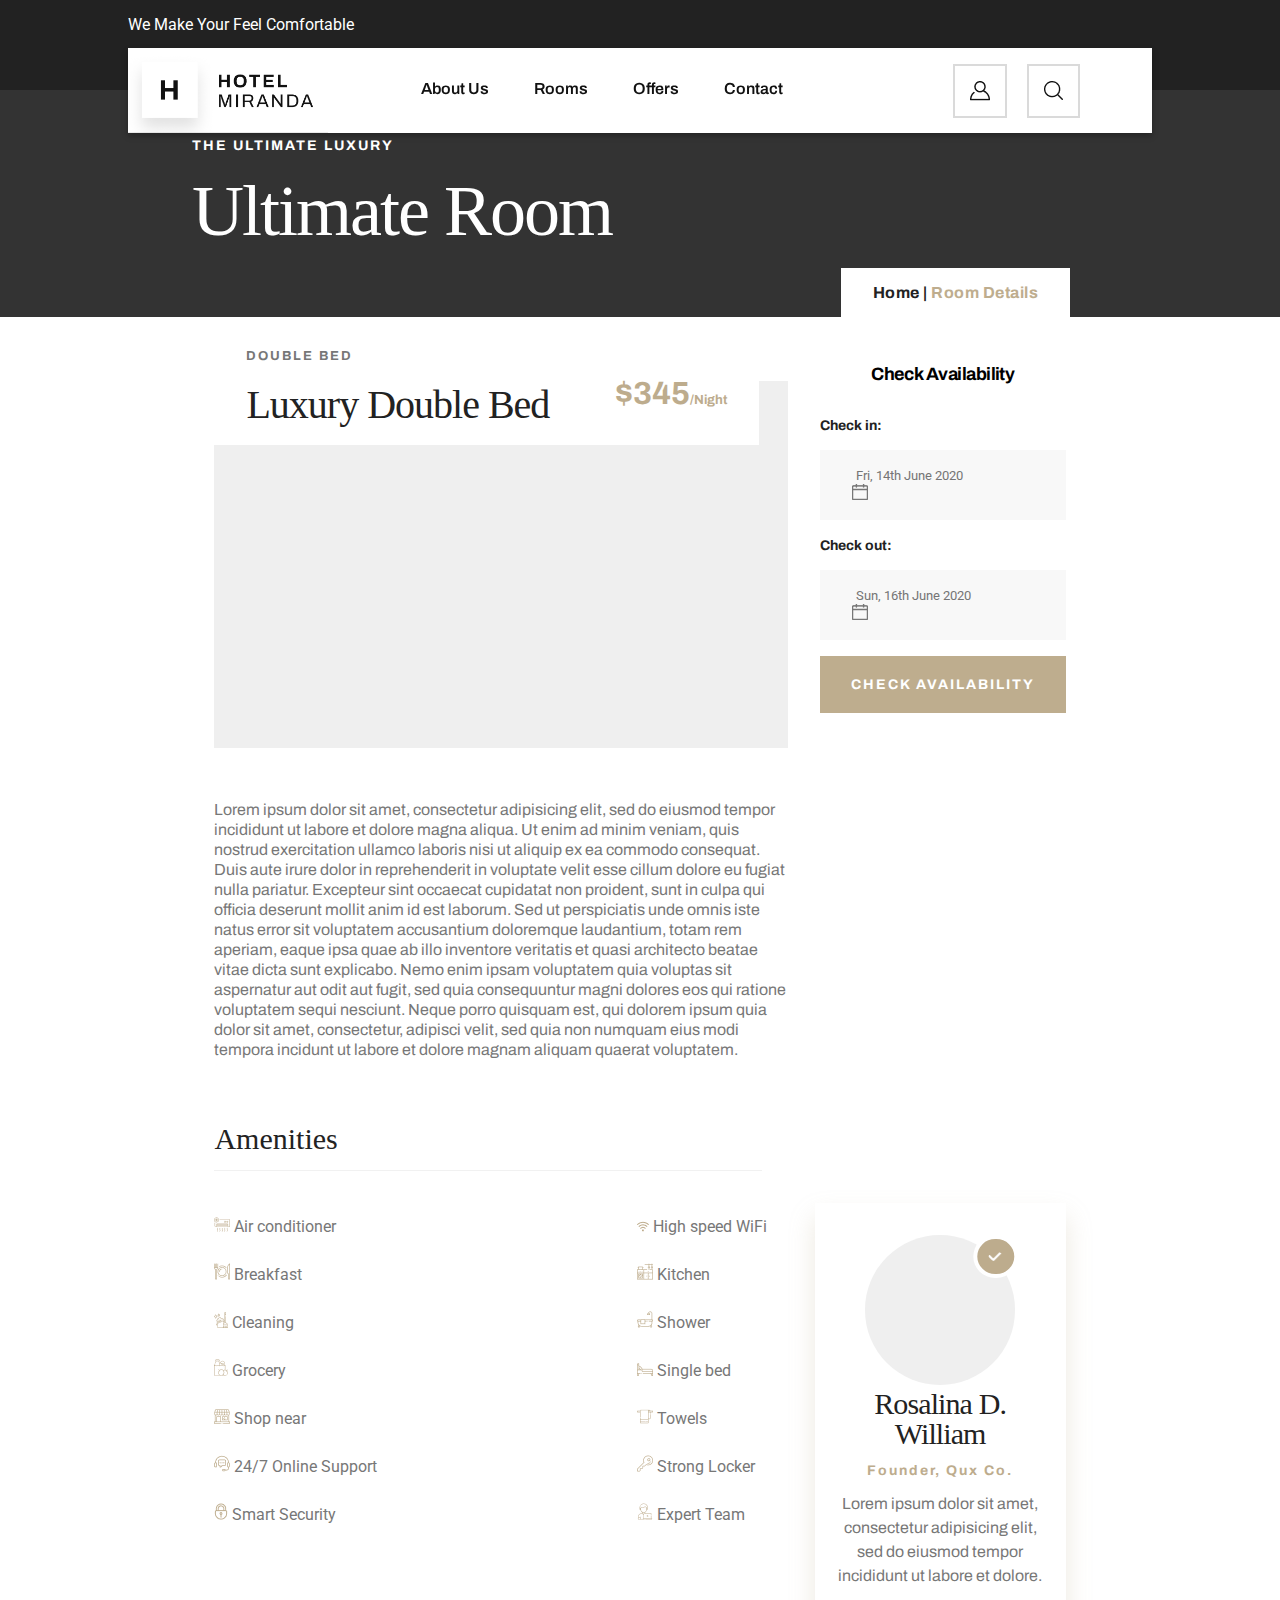
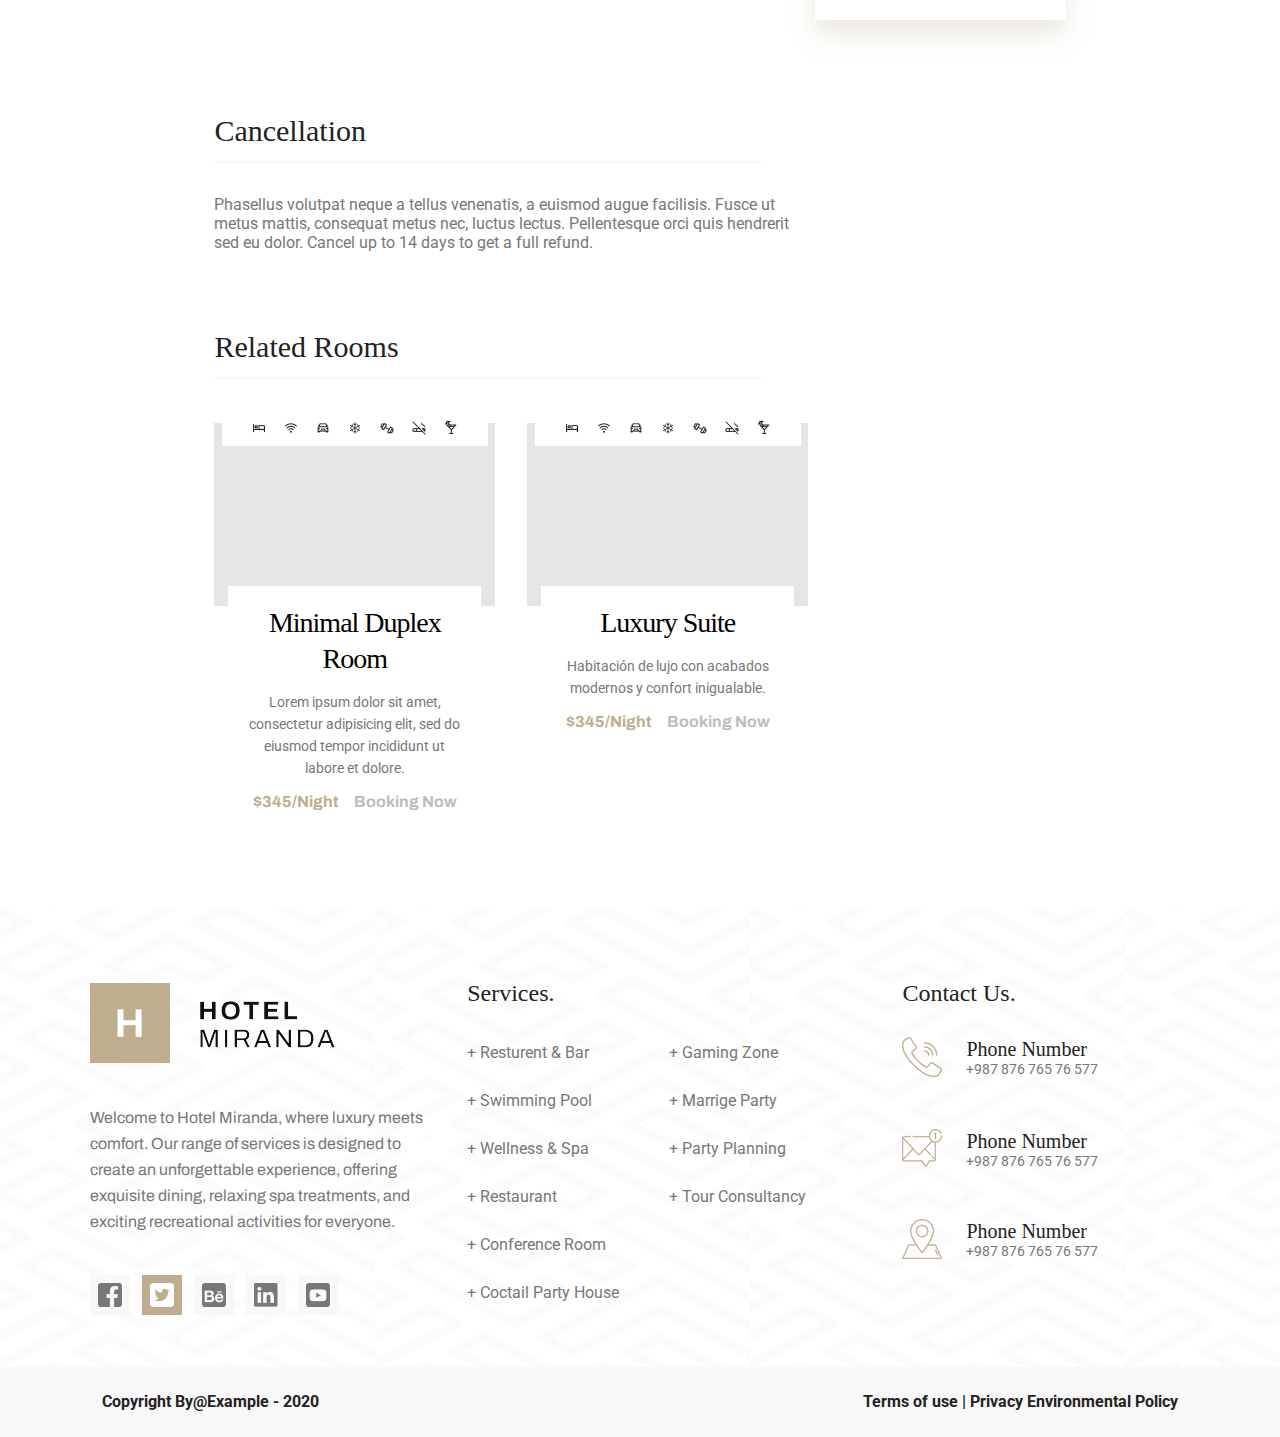
<file: pages/roomDetails.html>
<!DOCTYPE html>
<html lang="en">
<head>
    <meta charset="UTF-8">
    <meta name="viewport" content="width=device-width, initial-scale=1.0">
    <title>Room details</title>
    <link rel="stylesheet" href="../sass/roomDetails/roomDetails.css">
    <link rel="preconnect" href="https://fonts.googleapis.com">
    <link rel="preconnect" href="https://fonts.gstatic.com" crossorigin>
    <link href="https://fonts.googleapis.com/css2?family=Archivo:ital,wght@0,100..900;1,100..900&family=Old+Standard+TT:ital,wght@0,400;0,700;1,400&family=Roboto:ital,wght@0,100;0,300;0,400;0,500;0,700;0,900;1,100;1,300;1,400;1,500;1,700;1,900&display=swap" rel="stylesheet">
    <link rel="stylesheet" href="https://cdn.jsdelivr.net/npm/swiper/swiper-bundle.min.css" />
    <script src="https://cdn.jsdelivr.net/npm/swiper/swiper-bundle.min.js"></script>
    <script src="../js/roomDetails/relatedRoomsSwiper.js" defer></script>
</head>
<body>
    <div id="header"></div>

    <main class="room-details">
        <section class="introduction">
            <h2 class="introduction__up">THE ULTIMATE LUXURY</h2>
            <h1 class="introduction__title">Ultimate Room</h1>
            <div class="introduction__container">
                <h3 class="introduction__container__page-marker">Home | <span class="introduction__container__page-marker introduction__container__page-marker--marked">Room Details</span></h3>
            </div>
        </section>
        <section class="room-details__bed">
            <div class="room-details__bed__separator">
                <div class="room-details__bed__separator__left">
                    <div class="room-details__bed__separator__left__title-container">
                        <div>
                            <h2 class="room-details__bed__separator__left__title-container__up">DOUBLE BED</h2>
                            <h1 class="room-details__bed__separator__left__title-container__title">Luxury Double Bed</h1>
                        </div>
                        <p class="room-details__bed__separator__left__title-container__price">$345<span class="room-details__bed__separator__left__title-container__price--little">/Night</span></p>
                    </div>
                    <img class="room-details__bed__separator__left__image" src="../img/roomDetails/empty/rectangle.png">
                </div>
                <div class="room-details__bed__separator__right">
                    <h4 class="room-details__bed__separator__right__form-title">Check Availability</h4>
                    <form class="room-details__bed__separator__right__form">
                        <label class="room-details__bed__separator__right__form__label" for="date-start">Check in:</label>
                        <div class="room-details__bed__separator__right__form__input-container">
                            <input class="room-details__bed__separator__right__form__input-container__input" type="text" id="date-start" name="date-start" placeholder="Fri, 14th June 2020">
                            <img class="room-details__bed__separator__right__form__input-container__icon" src="../img/roomDetails/icons/calendar.png">
                        </div>
                        <label class="room-details__bed__separator__right__form__label" for="date-end">Check out:</label>
                        <div class="room-details__bed__separator__right__form__input-container">
                            <input class="room-details__bed__separator__right__form__input-container__input" type="text" id="date-end" name="date-end" placeholder="Sun, 16th June 2020">
                            <img class="room-details__bed__separator__right__form__input-container__icon" src="../img/roomDetails/icons/calendar.png">
                        </div>
                        <button class="room-details__bed__separator__right__form__button" type="submit">CHECK AVAILABILITY</button>
                    </form>
                </div>
            </div>
            <p class="room-details__bed__description">Lorem ipsum dolor sit amet, consectetur adipisicing elit, sed do eiusmod tempor incididunt ut labore et dolore magna aliqua. Ut enim ad minim veniam, quis nostrud exercitation ullamco laboris nisi ut aliquip ex ea commodo consequat. Duis aute irure dolor in reprehenderit in voluptate velit esse cillum dolore eu fugiat nulla pariatur. Excepteur sint occaecat cupidatat non proident, sunt in culpa qui officia deserunt mollit anim id est laborum. Sed ut perspiciatis unde omnis iste natus error sit voluptatem accusantium doloremque laudantium, totam rem aperiam, eaque ipsa quae ab illo inventore veritatis et quasi architecto beatae vitae dicta sunt explicabo. Nemo enim ipsam voluptatem quia voluptas sit aspernatur aut odit aut fugit, sed quia consequuntur magni dolores eos qui ratione voluptatem sequi nesciunt. Neque porro quisquam est, qui dolorem ipsum quia dolor sit amet, consectetur, adipisci velit, sed quia non numquam eius modi tempora incidunt ut labore et dolore magnam aliquam quaerat voluptatem.</p>
        </section>
        <section class="room-details__amenities">
            <h2 class="room-details__amenities__title">Amenities</h2>
            <hr class="room-details__amenities__line">            
            <div class="room-details__amenities__content">
                <article class="room-details__amenities__content__container">
                    <ul class="room-details__amenities__content__container__left">
                        <li><img class="room-details__amenities__content__container__left__icon" src="../img/roomDetails/icons/air.png"> Air conditioner</li>
                        <li><img class="room-details__amenities__content__container__left__icon" src="../img/roomDetails/icons/breakfast.png"> Breakfast</li>
                        <li><img class="room-details__amenities__content__container__left__icon" src="../img/roomDetails/icons/cleaning.png"> Cleaning</li>
                        <li><img class="room-details__amenities__content__container__left__icon" src="../img/roomDetails/icons/grocery.png"> Grocery</li>
                        <li><img class="room-details__amenities__content__container__left__icon" src="../img/roomDetails/icons/shop.png"> Shop near</li>
                        <li><img class="room-details__amenities__content__container__left__icon" src="../img/roomDetails/icons/support.png"> 24/7 Online Support</li>
                        <li><img class="room-details__amenities__content__container__left__icon" src="../img/roomDetails/icons/security.png"> Smart Security</li>
                    </ul>
                    <ul class="room-details__amenities__content__container__right">
                        <li><img class="room-details__amenities__content__container__right__icon" src="../img/roomDetails/icons/wifi.png"> High speed WiFi</li>
                        <li><img class="room-details__amenities__content__container__right__icon" src="../img/roomDetails/icons/kitchen.png"> Kitchen</li>
                        <li><img class="room-details__amenities__content__container__right__icon" src="../img/roomDetails/icons/shower.png"> Shower</li>
                        <li><img class="room-details__amenities__content__container__right__icon" src="../img/roomDetails/icons/singleBed.png"> Single bed</li>
                        <li><img class="room-details__amenities__content__container__right__icon" src="../img/roomDetails/icons/towels.png"> Towels</li>
                        <li><img class="room-details__amenities__content__container__right__icon" src="../img/roomDetails/icons/locker.png"> Strong Locker</li>
                        <li><img class="room-details__amenities__content__container__right__icon" src="../img/roomDetails/icons/expertTeam.png"> Expert Team</li>
                    </ul>
                </article>
                <article class="room-details__amenities__content__profile">
                    <div class="room-details__amenities__content__profile__image">
                        <img class="room-details__amenities__content__profile__image__picture" src="../img/roomDetails/empty/rectangle.png">
                        <img class="room-details__amenities__content__profile__image__tick" src="../img/roomDetails/icons/tick.png">
                    </div>
                    <h3 class="room-details__amenities__content__profile__name">Rosalina D. William</h3>
                    <h4 class="room-details__amenities__content__profile__position">Founder, Qux Co.</h4>
                    <p class="room-details__amenities__content__profile__description">Lorem ipsum dolor sit amet, consectetur adipisicing elit, sed do eiusmod tempor incididunt ut labore et dolore.</p>
                </article>
            </div>
        </section>
        <section class="room-details__cancellation">
            <h2 class="room-details__cancellation__title">Cancellation</h2>
            <hr class="room-details__cancellation__line">
            <p class="room-details__cancellation__description">Phasellus volutpat neque a tellus venenatis, a euismod augue facilisis. Fusce ut metus mattis, consequat metus nec, luctus lectus. Pellentesque orci quis hendrerit sed eu dolor. Cancel up to 14 days to get a full refund.</p>
        </section>
        <section class="room-details__related-rooms">
            <h2 class="room-details__related-rooms__title">Related Rooms</h2>
            <hr class="room-details__related-rooms__line">
            <div class="swiper room-details__related-rooms__container">
                <div class="swiper-wrapper">
                    <div class="swiper-slide">
                        <img class="room-details__related-rooms__container__icons" src="../img/home/icons/roomIcons.png" alt="Iconos de Room">
                        <div class="room-details__related-rooms__container__slider">
                            <img class="room-details__related-rooms__container__slider__image" src="../img/home/empty/horizontalRectangle.png" alt="Imagen de habitación">
                        </div>
                        <div class="room-details__related-rooms__container__info">
                            <h3 class="room-details__related-rooms__container__info__title">Minimal Duplex Room</h3>
                            <p class="room-details__related-rooms__container__info__description">
                                Lorem ipsum dolor sit amet, consectetur adipisicing elit, sed do eiusmod tempor incididunt ut labore et dolore.
                            </p>
                            <p class="room-details__related-rooms__container__info__details room-details__related-rooms__container__info__details--price">$345/Night<span class="room-details__related-rooms__container__info__details room-details__related-rooms__container__info__details--booking">Booking Now</span></p>
                        </div>
                    </div>
                    <div class="swiper-slide">
                        <img class="room-details__related-rooms__container__icons" src="../img/home/icons/roomIcons.png" alt="Iconos de Room">
                        <div class="room-details__related-rooms__container__slider">
                            <img class="room-details__related-rooms__container__slider__image" src="../img/home/empty/horizontalRectangle.png" alt="Imagen de habitación">
                        </div>
                        <div class="room-details__related-rooms__container__info">
                            <h3 class="room-details__related-rooms__container__info__title">Luxury Suite</h3>
                            <p class="room-details__related-rooms__container__info__description">
                                Habitación de lujo con acabados modernos y confort inigualable.
                            </p>
                            <p class="room-details__related-rooms__container__info__details room-details__related-rooms__container__info__details--price">$345/Night<span class="room-details__related-rooms__container__info__details room-details__related-rooms__container__info__details--booking">Booking Now</span></p>
                        </div>
                    </div>
                </div>
                <div class="swiper-button-prev">
                    <img src="../img/home/icons/left.png" alt="Anterior">
                </div>
                <div class="swiper-button-next">
                    <img src="../img/home/icons/right.png" alt="Siguiente">
                </div>
            </div>
        </section>
    </main>

    <div id="footer"></div>

    <script>
        document.addEventListener("DOMContentLoaded", function () {
            const headerElement = document.getElementById("header")
            fetch("../components/header.html")
                .then((response) => {
                    if (!response.ok) {
                        throw new Error("Failed to load header")
                    }
                    return response.text()
                })
                .then((html) => {
                    headerElement.innerHTML = html
                    const script = document.createElement("script")
                    script.src = "../js/dropdown.js"
                    script.defer = true
                    document.body.appendChild(script)
                })
                .catch((error) => {
                    console.error(error)
                }
            )
        })
        fetch('../components/footer.html')
            .then(response => response.text())
            .then(data => document.getElementById('footer').innerHTML = data)
    </script>
</body>
</html>
</file>
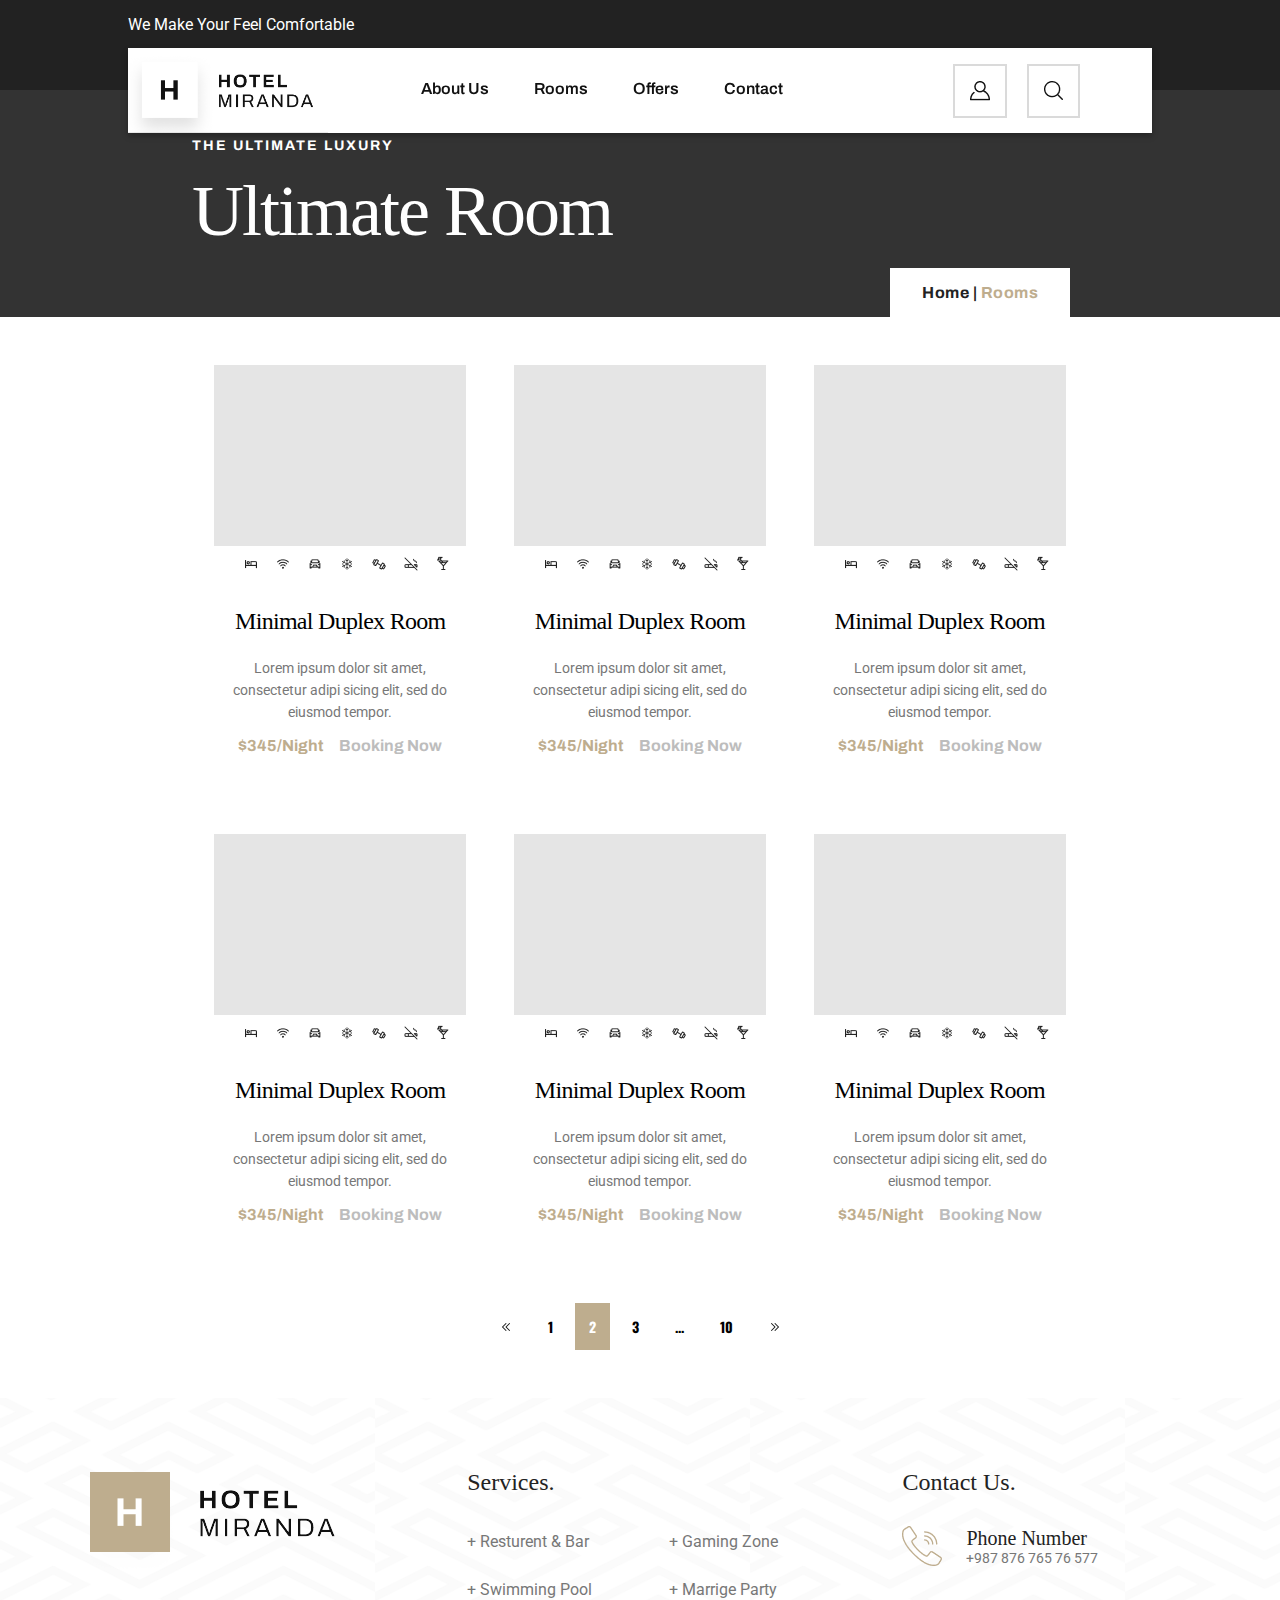
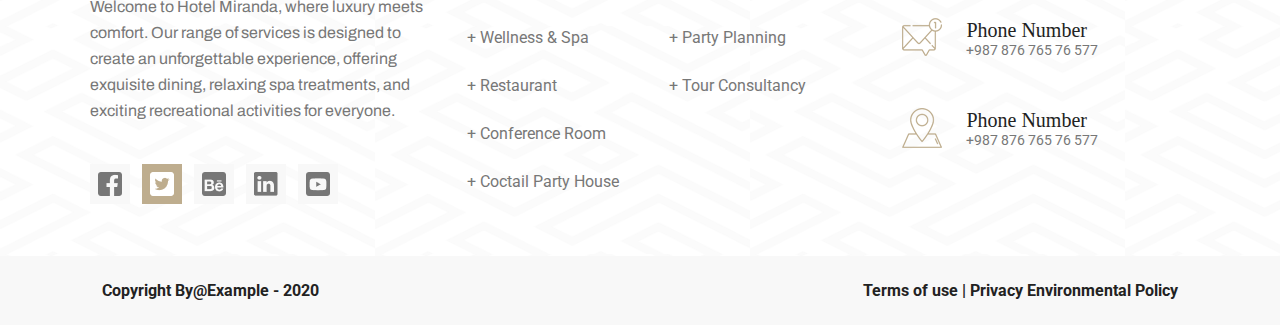
<file: pages/rooms.html>
<!DOCTYPE html>
<html lang="en">
<head>
    <meta charset="UTF-8">
    <meta name="viewport" content="width=device-width, initial-scale=1.0">
    <title>Rooms</title>
    <link rel="stylesheet" href="../sass/header.css">
    <link rel="stylesheet" href="../sass/room/room.css">
    <link rel="preconnect" href="https://fonts.googleapis.com">
    <link rel="preconnect" href="https://fonts.gstatic.com" crossorigin>
    <link href="https://fonts.googleapis.com/css2?family=Archivo:ital,wght@0,100..900;1,100..900&family=Old+Standard+TT:ital,wght@0,400;0,700;1,400&family=Oswald:wght@200..700&family=Roboto:ital,wght@0,100;0,300;0,400;0,500;0,700;0,900;1,100;1,300;1,400;1,500;1,700;1,900&display=swap" rel="stylesheet">
</head>
<body>
    <header class="header">
        <p class="header__upper-text">We Make Your Feel Comfortable</p>
    </header>
    <div class="container">
        <nav class="container__card">
            <img class="container__card__dropdown" id="dropdownOpen" src="../img/header/icons/dropdown.png">
            <img class="container__card__dropdown hidden" id="dropdownClose" src="../img/header/icons/closeDropdown.png">
            <a class="container__card__link" href="../pages/home.html"><img class="container__card__link__logo container__card__link__logo--mobile" src="../img/header/logo.png"></a>
            <a class="container__card__link" href="../pages/home.html"><img class="container__card__link__logo container__card__link__logo--desktop" src="../img/header/logoDesktop.png"></a>
            <ul class="container__card__navbar" id="navBar">
                <a class="container__card__navbar__link" href="../pages/aboutUs.html"><li class="container__card__navbar__link__page">About Us</li></a>
                <a class="container__card__navbar__link" href="../pages/rooms.html"><li class="container__card__navbar__link__page">Rooms</li></a>
                <a class="container__card__navbar__link" href="../pages/offers.html"><li class="container__card__navbar__link__page">Offers</li></a>
                <a class="container__card__navbar__link" href="../pages/contact.html"><li class="container__card__navbar__link__page">Contact</li></a>
            </ul>
            <div class="container__card__icons">
                <img class="container__card__icons__icon" src="../img/header/icons/login.png">
                <img class="container__card__icons__icon" src="../img/header/icons/search.png">
            </div>
        </nav>
    </div>

    <main class="rooms">
        <section class="introduction">
            <h2 class="introduction__up">THE ULTIMATE LUXURY</h2>
            <h1 class="introduction__title">Ultimate Room</h1>
            <div class="introduction__container">
                <h3 class="introduction__container__page-marker">Home | <span class="introduction__container__page-marker introduction__container__page-marker--marked">Rooms</span></h3>
            </div>
        </section>
        <section class="rooms__rooms-info">
            <article class="rooms__rooms-info__room">
                <img class="rooms__rooms-info__room__image" src="../img/about/empty/rectangle.png">
                <img class="rooms__rooms-info__room__icons" src="../img/home/icons/roomIcons.png">
                <h3 class="rooms__rooms-info__room__title">Minimal Duplex Room</h3>
                <p class="rooms__rooms-info__room__description">Lorem ipsum dolor sit amet, consectetur adipi sicing elit, sed do eiusmod tempor.</p>
                <p class="rooms__rooms-info__room__details rooms__rooms-info__room__details--price">$345/Night<span class="rooms__rooms-info__room__details rooms__rooms-info__room__details--booking">Booking Now</span></p>
            </article>
            <article class="rooms__rooms-info__room">
                <img class="rooms__rooms-info__room__image" src="../img/about/empty/rectangle.png">
                <img class="rooms__rooms-info__room__icons" src="../img/home/icons/roomIcons.png">
                <h3 class="rooms__rooms-info__room__title">Minimal Duplex Room</h3>
                <p class="rooms__rooms-info__room__description">Lorem ipsum dolor sit amet, consectetur adipi sicing elit, sed do eiusmod tempor.</p>
                <p class="rooms__rooms-info__room__details rooms__rooms-info__room__details--price">$345/Night<span class="rooms__rooms-info__room__details rooms__rooms-info__room__details--booking">Booking Now</span></p>
            </article>
            <article class="rooms__rooms-info__room">
                <img class="rooms__rooms-info__room__image" src="../img/about/empty/rectangle.png">
                <img class="rooms__rooms-info__room__icons" src="../img/home/icons/roomIcons.png">
                <h3 class="rooms__rooms-info__room__title">Minimal Duplex Room</h3>
                <p class="rooms__rooms-info__room__description">Lorem ipsum dolor sit amet, consectetur adipi sicing elit, sed do eiusmod tempor.</p>
                <p class="rooms__rooms-info__room__details rooms__rooms-info__room__details--price">$345/Night<span class="rooms__rooms-info__room__details rooms__rooms-info__room__details--booking">Booking Now</span></p>
            </article>
            <article class="rooms__rooms-info__room">
                <img class="rooms__rooms-info__room__image" src="../img/about/empty/rectangle.png">
                <img class="rooms__rooms-info__room__icons" src="../img/home/icons/roomIcons.png">
                <h3 class="rooms__rooms-info__room__title">Minimal Duplex Room</h3>
                <p class="rooms__rooms-info__room__description">Lorem ipsum dolor sit amet, consectetur adipi sicing elit, sed do eiusmod tempor.</p>
                <p class="rooms__rooms-info__room__details rooms__rooms-info__room__details--price">$345/Night<span class="rooms__rooms-info__room__details rooms__rooms-info__room__details--booking">Booking Now</span></p>
            </article>
            <article class="rooms__rooms-info__room">
                <img class="rooms__rooms-info__room__image" src="../img/about/empty/rectangle.png">
                <img class="rooms__rooms-info__room__icons" src="../img/home/icons/roomIcons.png">
                <h3 class="rooms__rooms-info__room__title">Minimal Duplex Room</h3>
                <p class="rooms__rooms-info__room__description">Lorem ipsum dolor sit amet, consectetur adipi sicing elit, sed do eiusmod tempor.</p>
                <p class="rooms__rooms-info__room__details rooms__rooms-info__room__details--price">$345/Night<span class="rooms__rooms-info__room__details rooms__rooms-info__room__details--booking">Booking Now</span></p>
            </article>
            <article class="rooms__rooms-info__room">
                <img class="rooms__rooms-info__room__image" src="../img/about/empty/rectangle.png">
                <img class="rooms__rooms-info__room__icons" src="../img/home/icons/roomIcons.png">
                <h3 class="rooms__rooms-info__room__title">Minimal Duplex Room</h3>
                <p class="rooms__rooms-info__room__description">Lorem ipsum dolor sit amet, consectetur adipi sicing elit, sed do eiusmod tempor.</p>
                <p class="rooms__rooms-info__room__details rooms__rooms-info__room__details--price">$345/Night<span class="rooms__rooms-info__room__details rooms__rooms-info__room__details--booking">Booking Now</span></p>
            </article>
            <div class="rooms__rooms-info__controls">
                <img class="rooms__rooms-info__controls__arrow" src="../img/rooms/icons/left.png">
                <button class="rooms__rooms-info__controls__number">1</button>
                <button class="rooms__rooms-info__controls__number rooms__rooms-info__controls__number--selected">2</button>
                <button class="rooms__rooms-info__controls__number">3</button>
                <button class="rooms__rooms-info__controls__number">...</button>
                <button class="rooms__rooms-info__controls__number">10</button>
                <img class="rooms__rooms-info__controls__arrow" src="../img/rooms/icons/right.png">
            </div>
        </section>
    </main>

    <div id="footer"></div>

    <script>
        fetch('../components/footer.html')
            .then(response => response.text())
            .then(data => document.getElementById('footer').innerHTML = data)
    </script>
</body>
</html>
</file>
<file: sass/footer.css>
html, * {
  box-sizing: border-box;
  margin: 0;
  padding: 0;
}

body {
  min-width: 320px;
}

.footer {
  background-image: url(../img/footer/background.png);
}
.footer__content__introduction {
  padding: 0 1em;
}
.footer__content__introduction__logo {
  margin-top: 1em;
}
.footer__content__introduction__text {
  color: #777777;
  font-family: "Archivo", sans-serif;
  font-size: 1rem;
  line-height: 1.625rem;
  font-weight: 400;
}
.footer__content__introduction__social-media {
  margin-top: 2.5em;
}
.footer__content__introduction__social-media__icon {
  padding: 0.5em;
  background-color: #F8F8F8;
  margin-right: 0.5em;
}
.footer__content__introduction__social-media__icon--active {
  background-color: #BEAD8E;
}
.footer__content__services {
  padding: 0 1.4em;
}
.footer__content__services__title {
  color: #222222;
  font-family: "Old Standard TT", serif;
  font-weight: 400;
  font-size: 1.5rem;
  line-height: 1.5rem;
  margin: 1em 0;
}
.footer__content__services__list {
  position: relative;
}
.footer__content__services__list__left {
  color: #777777;
  list-style-type: none;
  font-family: "Roboto", serif;
  font-weight: 400;
  font-size: 1rem;
  line-height: 3rem;
}
.footer__content__services__list__right {
  color: #777777;
  list-style-type: none;
  font-family: "Roboto", serif;
  font-weight: 400;
  font-size: 1rem;
  line-height: 3rem;
  position: absolute;
  top: 0;
  right: 0;
}
.footer__content__contact-us {
  padding: 0 1.4em;
}
.footer__content__contact-us__title {
  color: #222222;
  font-family: "Old Standard TT", serif;
  font-weight: 400;
  font-size: 1.5rem;
  line-height: 1.5rem;
  margin: 1em 0;
}
.footer__content__contact-us__phone {
  position: relative;
  margin: 2em 0 3em 0;
}
.footer__content__contact-us__phone--last {
  margin: 2em 0 2em 0;
}
.footer__content__contact-us__phone__text-container {
  position: absolute;
  top: 0;
  left: 4em;
}
.footer__content__contact-us__phone__text-container__title {
  color: #222222;
  font-family: "Old Standard TT", serif;
  font-weight: 400;
  font-size: 1.25rem;
  line-height: 1.5rem;
}
.footer__content__contact-us__phone__text-container__subtitle {
  color: #777777;
  font-family: "Roboto", serif;
  font-weight: 400;
  font-size: 0.875rem;
  line-height: 1rem;
}
.footer__terms-of-use {
  background-color: #F8F8F8;
  padding: 1em 1.3em;
}
.footer__terms-of-use__text {
  color: #222222;
  font-family: "Roboto", serif;
  font-weight: 700;
  font-size: 1rem;
  line-height: 1.125rem;
}
.footer__terms-of-use__text--copyright {
  margin-bottom: 1.5em;
}
@media only screen and (min-width: 1000px) {
  .footer__content {
    width: 90%;
    margin: 0 auto;
    display: flex;
    justify-content: center;
    align-items: flex-start;
    gap: 2em;
    padding: 3em 0;
  }
  .footer__content__introduction {
    box-sizing: border-box;
    width: 30%;
    padding: 0;
  }
  .footer__content__services {
    box-sizing: border-box;
    width: 35%;
    padding: 0;
  }
  .footer__content__services__list__right {
    right: none;
    left: 50%;
  }
  .footer__content__contact-us {
    box-sizing: border-box;
    width: 25%;
    padding: 0;
  }
  .footer__terms-of-use {
    width: 100%;
    display: flex;
    justify-content: space-between;
    padding: 2% 8%;
  }
  .footer__terms-of-use__text--copyright {
    margin-bottom: 0;
  }
}/*# sourceMappingURL=footer.css.map */
</file>
<file: sass/header.css>
html, * {
  box-sizing: border-box;
  margin: 0;
  padding: 0;
}

body {
  min-width: 320px;
}

.header__upper-text {
  display: none;
}

.container {
  position: sticky;
  top: 0;
  background-color: #FFFFFF;
  width: 100%;
  z-index: 2;
}
.container__card {
  box-shadow: 0px 3px 6px 0px rgba(0, 0, 0, 0.2901960784);
  width: 100%;
  height: auto;
  background-color: #FFFFFF;
  z-index: 999;
}
.container__card__link__logo {
  display: inline-block;
  vertical-align: middle;
  margin-right: 1em;
}
.container__card__link__logo--desktop {
  display: none;
}
.container__card__dropdown {
  display: inline-block;
  vertical-align: middle;
  margin: 0 1em;
  cursor: pointer;
}
.container__card__navbar {
  display: none;
  list-style-type: none;
  padding-bottom: 1.5em;
  box-shadow: 0px -4px 6px 0px rgba(0, 0, 0, 0.2901960784);
  padding-left: 1em;
}
.container__card__navbar__link {
  text-decoration: none;
}
.container__card__navbar__link__page {
  color: #111111;
  font-family: "Archivo", sans-serif;
  font-weight: 600;
  font-size: 1rem;
  line-height: 1.0625rem;
  padding-top: 1.5em;
}
.container__card__icons {
  position: absolute;
  top: 1em;
  right: 5%;
}
.container__card__icons__icon {
  display: inline-block;
  vertical-align: middle;
  margin-left: 1em;
  cursor: pointer;
}

@media only screen and (min-width: 1000px) {
  .header {
    position: relative;
    background-color: #222222;
    padding: 1em 0 3.5em 0;
    z-index: 1;
  }
  .header__upper-text {
    width: 80%;
    margin: 0 auto;
    display: block;
    color: #FFFFFF;
    font-family: "Roboto", sans;
    font-weight: 400;
    font-size: 1rem;
    line-height: 1.125rem;
  }
  .container {
    width: 80%;
    box-shadow: none;
    margin: -2.6em auto 0 auto;
  }
  .container__card {
    background-color: #FFFFFF;
    margin: 0 auto;
    position: absolute;
  }
  .container__card__dropdown {
    display: none;
  }
  .container__card__link__logo--mobile {
    display: none;
  }
  .container__card__link__logo--desktop {
    display: inline;
    width: 200px;
    margin-right: 2em;
  }
  .container__card__navbar {
    list-style-type: none;
    display: inline;
    box-shadow: none;
  }
  .container__card__navbar__link__page {
    display: inline;
    margin-left: 4%;
  }
  .container__card__icons {
    right: 7%;
  }
  .container__card__icons__icon {
    border: 2px solid rgba(133, 133, 133, 0.3019607843);
    padding: 0.8em;
  }
}
.is-visible {
  display: block;
}

.hidden {
  display: none;
}/*# sourceMappingURL=header.css.map */
</file>
<file: sass/aboutUs/aboutUs.css>
html, * {
  box-sizing: border-box;
  margin: 0;
  padding: 0;
}

body {
  min-width: 320px;
}

.introduction {
  background-color: #333333;
  color: #FFFFFF;
  padding: 4em 1em 0 1em;
}
.introduction__up {
  font-family: "Archivo", sans-serif;
  font-weight: 700;
  font-size: 0.8125rem;
  line-height: 1.125rem;
  letter-spacing: 0.125rem;
}
.introduction__title {
  font-family: "Old Standard TT", serif;
  font-weight: 400;
  font-size: 3.5rem;
  line-height: 3.75rem;
  letter-spacing: -0.0625rem;
  margin: 0.3em 0 0.5em 0;
}
.introduction__container {
  text-align: right;
  display: block;
}
.introduction__container__page-marker {
  color: #222222;
  background-color: #FFFFFF;
  font-family: "Archivo", sans-serif;
  font-weight: 700;
  font-size: 1rem;
  line-height: 1.0625rem;
  letter-spacing: 0.48px;
  padding: 1em 2em;
  display: inline-block;
}
.introduction__container__page-marker--marked {
  color: #BEAD8E;
  padding: 0;
}
@media only screen and (min-width: 1000px) {
  .introduction {
    padding: 7% 15% 0 15%;
  }
  .introduction__up {
    font-size: 0.875rem;
    line-height: 0.9375rem;
  }
  .introduction__title {
    font-size: 4.5rem;
    line-height: 4.5rem;
    letter-spacing: -0.125rem;
    margin: 0.3em 0;
    width: 60%;
  }
  .introduction__container {
    margin-right: 2%;
  }
}

.about-us__counter {
  padding: 4em 1em 2em 1em;
}
.about-us__counter__up {
  color: #777777;
  font-family: "Archivo", sans-serif;
  font-size: 0.8125rem;
  line-height: 0.9375rem;
  font-weight: 700;
  letter-spacing: 0.125rem;
  text-align: left;
}
.about-us__counter__title {
  color: #222222;
  font-family: "Old Standard TT", serif;
  font-weight: 400;
  font-size: 3.5rem;
  line-height: 3.75rem;
  letter-spacing: -0.0625rem;
  margin: 0.4em 0 0.9em 0;
}
.about-us__counter__facts-container__fact {
  display: flex;
  align-items: center;
  gap: 1em;
  justify-content: space-evenly;
  margin-bottom: 3.5em;
}
.about-us__counter__facts-container__fact__image {
  width: 4em;
  height: auto;
  -o-object-fit: cover;
     object-fit: cover;
}
.about-us__counter__facts-container__fact__content {
  display: flex;
  flex-direction: column;
  align-items: start;
  width: 50%;
}
.about-us__counter__facts-container__fact__content__title {
  font-family: "Old Standard TT", serif;
  font-weight: 400;
  font-size: 3.75rem;
  line-height: 3.75rem;
  letter-spacing: -0.0625rem;
}
.about-us__counter__facts-container__fact__content__description {
  color: #777777;
  font-family: "Roboto", sans;
  font-weight: 400;
  font-size: 1rem;
  line-height: 1rem;
}
.about-us__counter__slider {
  text-align: center;
}
.about-us__counter__slider__image {
  width: 100%;
  height: 60vh;
  -o-object-fit: cover;
     object-fit: cover;
}
@media only screen and (min-width: 1000px) {
  .about-us__counter {
    padding: 4em 1em 2em 1em;
    width: 68.5%;
    margin: 0 auto;
  }
  .about-us__counter__title {
    font-size: 5rem;
    line-height: 6.125rem;
    letter-spacing: -0.125rem;
  }
  .about-us__counter__facts-container {
    display: flex;
    justify-content: space-between;
    padding: 0 2em;
  }
  .about-us__counter__facts-container__fact {
    gap: 2em;
  }
  .about-us__counter__slider {
    display: flex;
  }
  .about-us__counter__slider .swiper-wrapper {
    justify-content: center;
    gap: 0.5em;
  }
  .about-us__counter__slider__image {
    width: 25em;
    height: 18em;
  }
}

.swiper-pagination-bullet {
  width: 10px;
  height: 10px;
  opacity: 1;
  border-radius: 50%;
}

.swiper-pagination-bullet-active {
  background: #AD9D82 !important;
}

@media only screen and (min-width: 1000px) {
  .about-us__counter__slider {
    display: block;
  }
  .about-us__counter__slider .swiper-wrapper {
    display: flex;
    flex-direction: row;
    flex-wrap: nowrap;
    gap: 8em;
  }
  .about-us__counter__slider .swiper-slide {
    flex: 0 0 33.33%;
    max-width: 33.33%;
    display: flex;
    justify-content: center;
    align-items: center;
    margin-right: 1em;
  }
  .swiper-pagination {
    display: none;
  }
}
.about-us__facilities {
  background-color: #222222;
  color: #FFFFFF;
  text-align: center;
  padding: 4em 1em 2.5em 1em;
}
.about-us__facilities__up {
  font-family: "Archivo", sans-serif;
  font-size: 0.8125rem;
  line-height: 0.9375rem;
  font-weight: 700;
  letter-spacing: 0.125rem;
}
.about-us__facilities__title {
  font-family: "Old Standard TT", serif;
  font-weight: 400;
  font-size: 3.5rem;
  line-height: 3.75rem;
  letter-spacing: -0.0625rem;
  margin: 0.4em 0;
}
.about-us__facilities__container {
  text-align: left;
}
.about-us__facilities__container__content {
  width: 100%;
  height: 100%;
  background-color: #292929;
  padding: 0 1em 4em 1em;
}
.about-us__facilities__container__content__number {
  color: #222222;
  font-family: "Archivo", sans-serif;
  font-size: 7.5rem;
  line-height: 8.125rem;
  font-weight: 700;
  text-align: right;
}
.about-us__facilities__container__content__icon {
  width: 60px;
  height: 60px;
  display: block;
  margin: -2.5em auto 3em 0;
}
.about-us__facilities__container__content__title {
  font-family: "Old Standard TT", serif;
  font-weight: 400;
  font-size: 1.875rem;
  line-height: 1.875rem;
  letter-spacing: -0.9px;
}
.about-us__facilities__container__content__description {
  font-family: "Archivo", sans-serif;
  font-weight: 400;
  font-size: 0.875rem;
  line-height: 1.375rem;
  width: 80%;
  margin: 2em 0 0 0;
}
@media only screen and (min-width: 1000px) {
  .about-us__facilities__title {
    font-size: 5rem;
    line-height: 5rem;
    letter-spacing: -0.125rem;
  }
  .about-us__facilities__container {
    display: flex;
    flex-wrap: wrap;
    gap: 5em;
    max-width: 85em;
    margin: 0 auto;
  }
  .about-us__facilities__container__content {
    max-width: 25em;
    flex: 1 1 25em;
    box-sizing: border-box;
    display: block;
    padding-left: 5em;
  }
}

.swiper-pagination-bullet {
  width: 10px;
  height: 10px;
  opacity: 1;
  border-radius: 50%;
}

.swiper-pagination-bullet-active {
  background: #AD9D82 !important;
}

.about-us__general-info {
  padding: 3.5em 1em;
  text-align: center;
}
.about-us__general-info__video-container {
  position: relative;
  width: 100%;
  padding-top: 56.25%;
}
.about-us__general-info__video-container__video {
  position: absolute;
  top: 0;
  left: 0;
  width: 100%;
  height: 100%;
  border: none;
}
.about-us__general-info__description {
  color: #222222;
  font-family: "Old Standard TT", serif;
  font-weight: 400;
  font-size: 2rem;
  line-height: 2.4375rem;
  letter-spacing: -0.0625rem;
  margin: 1.2em 0;
}
.about-us__general-info__icons-text {
  display: flex;
  flex-wrap: wrap;
  justify-content: center;
  align-items: center;
  gap: 1em;
}
.about-us__general-info__icons-text__container {
  padding: 10% 0;
  text-align: center;
  width: 45%;
  align-content: center;
}
.about-us__general-info__icons-text__container__text {
  font-size: 0.75rem;
  font-weight: 700;
  line-height: 0.875rem;
  letter-spacing: 0.125rem;
  margin-top: 1em;
}
.about-us__general-info__icons-text__container--marked {
  background-color: #BEAD8E;
  color: #FFFFFF;
}
@media only screen and (min-width: 1000px) {
  .about-us__general-info__video-container {
    width: 68.5%;
    padding-top: 39.9%;
    margin: 0 auto;
  }
  .about-us__general-info__description {
    font-size: 4.5rem;
    line-height: 5.5rem;
    letter-spacing: -0.125rem;
    width: 68.5%;
    margin: 0.6em auto;
  }
  .about-us__general-info__icons-text {
    display: flex;
    justify-content: center;
    gap: 1em;
  }
  .about-us__general-info__icons-text__container {
    padding: 2em 1em;
    width: 11%;
  }
}

.about-us__restaurant {
  padding: 1em 0 4em 0;
}
.about-us__restaurant__container {
  padding: 1em;
  box-shadow: 0px 14px 24px 0px rgba(184, 184, 184, 0.1019607843);
}
.about-us__restaurant__container__left__image {
  width: 100%;
}
.about-us__restaurant__container__right__up {
  color: #777777;
  font-family: "Archivo", sans-serif;
  font-size: 0.8125rem;
  line-height: 0.9375rem;
  font-weight: 700;
  letter-spacing: 0.125rem;
  text-align: left;
  margin: 2.5em 0;
}
.about-us__restaurant__container__right__title {
  color: #222222;
  font-family: "Old Standard TT", serif;
  font-weight: 400;
  font-size: 2.5rem;
  line-height: 3.0625rem;
  letter-spacing: -0.0625rem;
}
.about-us__restaurant__container__right__description {
  color: #777777;
  font-family: "Archivo", sans-serif;
  font-size: 0.8125rem;
  line-height: 1.25rem;
  font-weight: 400;
  margin: 2em 0;
  width: 90%;
}
.about-us__restaurant__container__right__button {
  display: block;
  color: #FFFFFF;
  font-family: "Archivo", sans-serif;
  font-weight: 700;
  font-size: 0.875rem;
  line-height: 0.9375rem;
  letter-spacing: 0.125rem;
  padding: 1.5em 3.5em;
  background-color: #BEAD8E;
  border: none;
  cursor: pointer;
}
@media only screen and (min-width: 1000px) {
  .about-us__restaurant__container {
    width: 68.5%;
    margin: 0 auto;
    padding: 0 2em 2em 2em;
    display: flex;
    gap: 3em;
  }
  .about-us__restaurant__container__left {
    flex: 1;
  }
  .about-us__restaurant__container__left__image {
    width: 100%;
  }
  .about-us__restaurant__container__right {
    flex: 1;
  }
  .about-us__restaurant__container__right__title {
    font-size: 3rem;
    line-height: 3.6875rem;
  }
}/*# sourceMappingURL=aboutUs.css.map */
</file>
<file: sass/contact/contact.css>
html, * {
  box-sizing: border-box;
  margin: 0;
  padding: 0;
}

body {
  min-width: 320px;
}

.introduction {
  background-color: #333333;
  color: #FFFFFF;
  padding: 4em 1em 0 1em;
}
.introduction__up {
  font-family: "Archivo", sans-serif;
  font-weight: 700;
  font-size: 0.8125rem;
  line-height: 1.125rem;
  letter-spacing: 0.125rem;
}
.introduction__title {
  font-family: "Old Standard TT", serif;
  font-weight: 400;
  font-size: 3.5rem;
  line-height: 3.75rem;
  letter-spacing: -0.0625rem;
  margin: 0.3em 0 0.5em 0;
}
.introduction__container {
  text-align: right;
  display: block;
}
.introduction__container__page-marker {
  color: #222222;
  background-color: #FFFFFF;
  font-family: "Archivo", sans-serif;
  font-weight: 700;
  font-size: 1rem;
  line-height: 1.0625rem;
  letter-spacing: 0.48px;
  padding: 1em 2em;
  display: inline-block;
}
.introduction__container__page-marker--marked {
  color: #BEAD8E;
  padding: 0;
}
@media only screen and (min-width: 1000px) {
  .introduction {
    padding: 7% 15% 0 15%;
  }
  .introduction__up {
    font-size: 0.875rem;
    line-height: 0.9375rem;
  }
  .introduction__title {
    font-size: 4.5rem;
    line-height: 4.5rem;
    letter-spacing: -0.125rem;
    margin: 0.3em 0;
    width: 60%;
  }
  .introduction__container {
    margin-right: 2%;
  }
}

.contact__details-container {
  padding: 0 1em;
}
.contact__details-container__detail {
  position: relative;
  padding-top: 1em;
}
.contact__details-container__detail__icon {
  position: absolute;
  top: 32%;
  left: 8%;
}
.contact__details-container__detail__text-container {
  position: absolute;
  top: 50%;
  left: 50%;
  transform: translate(-50%, -62%);
  width: 50%;
}
.contact__details-container__detail__text-container__title {
  color: #222222;
  font-family: "Old Standard TT", serif;
  font-weight: 400;
  font-size: 1.25rem;
  line-height: 1.25rem;
}
.contact__details-container__detail__text-container__description {
  color: #777777;
  font-family: "Roboto", sans;
  font-weight: 400;
  font-size: 0.875rem;
  line-height: 1rem;
  margin-top: 1.5em;
}
.contact__details-container__detail__number {
  text-align: right;
  color: #F8F8F8;
  font-family: "Roboto", sans;
  font-weight: 700;
  font-size: 12.5rem;
  line-height: 14.625rem;
  letter-spacing: -0.375rem;
}
.contact__details-container__image {
  margin-top: 2em;
  width: 100%;
}
@media only screen and (min-width: 1000px) {
  .contact__details-container {
    display: flex;
    flex-wrap: wrap;
    justify-content: space-around;
    width: 68.5%;
    margin: 0 auto;
    padding: 5em 0 2em 0;
  }
  .contact__details-container__detail {
    flex: 1 1 calc(33.333% - 2em);
    max-width: calc(33.333% - 2em);
  }
  .contact__details-container__image {
    margin-top: 0;
  }
}

.contact__form-container {
  padding: 3em 1em 4em 1em;
}
.contact__form-container__form__input-container {
  display: inline-block;
  padding: 1em 1em;
  background-color: #F8F8F8;
  margin-top: 1em;
  width: 100%;
}
.contact__form-container__form__input-container__icon {
  display: inline-block;
  vertical-align: middle;
}
.contact__form-container__form__input-container__input {
  display: inline-block;
  vertical-align: middle;
  color: #686868;
  width: 88%;
  font-family: "Roboto", sans;
  font-weight: 400;
  font-size: 1rem;
  line-height: 1rem;
  border: none;
  background-color: transparent;
  outline: none;
  margin-left: 0.8em;
}
.contact__form-container__form__input-container__input--textarea {
  vertical-align: top;
  height: 8em;
  resize: none;
  margin-top: 0.2em;
}
.contact__form-container__button {
  width: 80%;
  display: block;
  color: #FFFFFF;
  font-family: "Archivo", sans-serif;
  font-weight: 700;
  font-size: 0.875rem;
  line-height: 0.9375rem;
  letter-spacing: 0.125rem;
  padding: 1.5em 0;
  background-color: #BEAD8E;
  border: none;
  cursor: pointer;
  margin: 3em auto 0 auto;
}
@media only screen and (min-width: 1000px) {
  .contact__form-container {
    width: 60%;
    margin: 0 auto;
    padding: 2em 0 6em 0;
  }
  .contact__form-container .flex {
    display: flex;
    gap: 2em;
  }
  .contact__form-container__button {
    width: auto;
    padding: 1.5em 7em;
  }
}/*# sourceMappingURL=contact.css.map */
</file>
<file: sass/home/home.css>
html, * {
  box-sizing: border-box;
  margin: 0;
  padding: 0;
}

body {
  min-width: 320px;
}

.home__about-us__introduction {
  padding: 2.5em 1em 12em 1em;
  background-color: #F9F9F9;
}
.home__about-us__introduction__up {
  color: #777777;
  font-family: "Archivo", sans-serif;
  font-weight: 700;
  font-size: 0.8125rem;
  line-height: 1.125rem;
  letter-spacing: 0.125rem;
}
.home__about-us__introduction__container__title {
  font-family: "Old Standard TT", serif;
  font-weight: 400;
  font-size: 3.5rem;
  line-height: 3.75rem;
  letter-spacing: -0.0625rem;
  text-align: center;
  margin: 0.5em 0 0.3em 0;
}
.home__about-us__introduction__container__description {
  color: #777777;
  font-family: "Archivo", sans-serif;
  font-weight: 400;
  font-size: 0.875rem;
  line-height: 1.5rem;
  width: 95%;
}
.home__about-us__introduction__container__button {
  display: block;
  color: #FFFFFF;
  font-family: "Archivo", sans-serif;
  font-weight: 700;
  font-size: 0.875rem;
  line-height: 0.9375rem;
  letter-spacing: 0.125rem;
  padding: 1.5em 3.5em;
  margin-top: 2em;
  background-color: #BEAD8E;
  border: none;
  cursor: pointer;
}
.home__about-us__pictures__strong-team {
  text-align: center;
  margin: -8em 0 0 0;
}
.home__about-us__pictures__strong-team__image {
  display: block;
  margin: 0 auto;
  width: 70%;
}
.home__about-us__pictures__strong-team__container {
  margin: 0 auto 3em auto;
  padding: 3em 0;
  width: 70%;
  position: relative;
  box-shadow: 0px 8px 16px 0px rgba(34, 34, 34, 0.0196078431);
}
.home__about-us__pictures__strong-team__container__icon {
  position: absolute;
  left: 50%;
  transform: translateX(-50%);
}
.home__about-us__pictures__strong-team__container__iconbg {
  display: block;
  margin-left: auto;
}
.home__about-us__pictures__strong-team__container__title {
  font-family: "Old Standard TT", serif;
  font-weight: 400;
  font-size: 1.875rem;
  line-height: 1.875rem;
  letter-spacing: -0.9px;
  margin: -0.8em 0 0.8em 0;
}
.home__about-us__pictures__strong-team__container__description {
  font-family: "Roboto", sans;
  font-weight: 400;
  font-size: 0.875rem;
  line-height: 1.375rem;
  width: 80%;
  margin: 0 auto;
}
.home__about-us__pictures__luxury-room {
  text-align: center;
}
.home__about-us__pictures__luxury-room__image {
  display: block;
  margin: 0 auto;
  width: 70%;
}
.home__about-us__pictures__luxury-room__container {
  margin: 0 auto;
  padding: 3em 0;
  width: 70%;
  background-color: #222222;
}
.home__about-us__pictures__luxury-room__container__title {
  color: #FFFFFF;
  font-family: "Old Standard TT", serif;
  font-weight: 400;
  font-size: 1.875rem;
  line-height: 1.875rem;
  letter-spacing: -0.9px;
  margin: 1em 0;
}
.home__about-us__pictures__luxury-room__container__description {
  color: #FFFFFF;
  font-family: "Roboto", sans;
  font-weight: 400;
  font-size: 0.875rem;
  line-height: 1.375rem;
  width: 80%;
  margin: 0 auto;
}
@media only screen and (min-width: 1000px) {
  .home__about-us {
    display: flex;
    flex-direction: row-reverse;
    width: 100%;
    padding: 6em 0;
  }
  .home__about-us__introduction {
    width: 60%;
    background-color: #FFFFFF;
    padding: 0;
  }
  .home__about-us__introduction__up {
    margin: 7em 0 2em 15%;
  }
  .home__about-us__introduction__container {
    background-color: #F9F9F9;
    text-align: left;
    padding: 0 15% 23% 15%;
  }
  .home__about-us__introduction__container__title {
    font-size: 5rem;
    line-height: 5.625rem;
    letter-spacing: -0.125rem;
    text-align: left;
  }
  .home__about-us__introduction__container__description {
    width: 50%;
    min-width: 29em;
  }
  .home__about-us__pictures {
    width: 30%;
    display: flex;
    align-items: flex-start;
    gap: 2em;
    justify-content: end;
    margin: 0 -6em 0 0;
    z-index: 1;
  }
  .home__about-us__pictures__strong-team {
    display: flex;
    flex-direction: column-reverse;
    gap: 2em;
    text-align: center;
    margin: 0;
    margin-right: auto;
  }
  .home__about-us__pictures__strong-team__image {
    width: 100%;
    -o-object-fit: cover;
       object-fit: cover;
  }
  .home__about-us__pictures__strong-team__container {
    margin: 0;
    width: 100%;
    aspect-ratio: 6/7;
    display: flex;
    flex-direction: column;
    justify-content: center;
    align-items: center;
  }
  .home__about-us__pictures__strong-team__container__icon {
    top: 30%;
    transform: translate(-50%, -60%);
  }
  .home__about-us__pictures__luxury-room {
    flex-direction: column;
    display: flex;
    gap: 2em;
    margin: 2em 0 0 0;
  }
  .home__about-us__pictures__luxury-room__image {
    width: 100%;
    -o-object-fit: cover;
       object-fit: cover;
  }
  .home__about-us__pictures__luxury-room__container {
    width: 100%;
    aspect-ratio: 6/7;
    display: flex;
    flex-direction: column;
    justify-content: center;
    align-items: center;
  }
}

.home__calendar {
  background-color: #222222;
  color: #FFFFFF;
  padding: 2em 1em;
}
.home__calendar__form__container__label {
  display: block;
  font-family: "Roboto", sans;
  font-size: 1rem;
  font-weight: 700;
  line-height: 1.125rem;
  margin-top: 0.5em;
}
.home__calendar__form__container__input-container {
  display: inline-block;
  border-bottom: 1px solid #BEAD8E;
  margin: 1em 0;
  padding-bottom: 0.6em;
  width: 100%;
}
.home__calendar__form__container__input-container__icon {
  display: inline-block;
  vertical-align: middle;
}
.home__calendar__form__container__input-container__input {
  color: #686868;
  display: inline-block;
  vertical-align: middle;
  font-family: "Roboto", sans;
  font-weight: 400;
  line-height: 1rem;
  border: none;
  background-color: transparent;
  outline: none;
  margin-left: 0.3em;
}
.home__calendar__form__button {
  display: block;
  color: #FFFFFF;
  font-family: "Archivo", sans-serif;
  font-weight: 700;
  font-size: 0.875rem;
  line-height: 0.9375rem;
  letter-spacing: 0.125rem;
  padding: 1.5em 2em;
  margin-top: 2em;
  background-color: #BEAD8E;
  border: none;
  cursor: pointer;
}
@media only screen and (min-width: 1000px) {
  .home__calendar__form {
    width: 70%;
    display: flex;
    margin: 0 auto;
    gap: 2em;
  }
  .home__calendar__form__container {
    width: 30%;
  }
  .home__calendar__form__button {
    margin-top: 0;
    margin-left: auto;
    margin: 1em 0 1em auto;
  }
}

.home__facilities {
  text-align: center;
  padding: 4em 1em 3em 1em;
}
.home__facilities__up {
  color: #777777;
  font-family: "Archivo", sans-serif;
  font-size: 0.8125rem;
  line-height: 0.9375rem;
  font-weight: 700;
  letter-spacing: 0.125rem;
}
.home__facilities__title {
  font-family: "Old Standard TT", serif;
  font-weight: 400;
  font-size: 3.5rem;
  line-height: 3.75rem;
  letter-spacing: -0.0625rem;
  margin: 0.4em 0;
}
.home__facilities__container__content {
  text-align: left;
  padding: 0 1em;
}
.home__facilities__container__content__number {
  color: rgba(34, 34, 34, 0.0392156863);
  font-family: "Archivo", sans-serif;
  font-size: 7.5rem;
  line-height: 8.125rem;
  font-weight: 700;
  text-align: right;
}
.home__facilities__container__content__icon {
  width: 60px;
  height: 60px;
  display: block;
  margin: -2.5em auto 3em 0;
}
.home__facilities__container__content__title {
  font-family: "Old Standard TT", serif;
  font-weight: 400;
  font-size: 1.875rem;
  line-height: 1.875rem;
  letter-spacing: -0.9px;
}
.home__facilities__container__content__description {
  color: #777777;
  font-family: "Archivo", sans-serif;
  font-weight: 400;
  font-size: 0.875rem;
  line-height: 1.375rem;
  width: 80%;
  margin: 2em 0;
}
@media only screen and (min-width: 1000px) {
  .home__facilities__title {
    font-size: 5rem;
    line-height: 5rem;
    letter-spacing: -0.125rem;
  }
  .home__facilities__container {
    display: flex;
    flex-wrap: wrap;
    gap: 5em;
    max-width: 85em;
    margin: 0 auto;
  }
  .home__facilities__container__content {
    max-width: 25em;
    flex: 1 1 25em;
    box-sizing: border-box;
    display: block;
  }
}

.swiper-pagination-bullet {
  width: 10px;
  height: 10px;
  opacity: 1;
  border-radius: 50%;
}

.swiper-pagination-bullet-active {
  background: #AD9D82 !important;
}

.home__information {
  background-color: #222222;
  padding: 4em 0;
}
.home__information__container {
  margin-top: 4em;
  text-align: center;
}
.home__information__container--first {
  margin-top: 0;
}
.home__information__container__number {
  color: #FFFFFF;
  font-family: "Roboto", sans;
  font-weight: 700;
  font-size: 3.75rem;
  line-height: 5.0625rem;
}
.home__information__container__number--little {
  font-size: 1rem;
  line-height: 1.3125rem;
}
.home__information__container__description {
  color: #999999;
  font-family: "Roboto", sans;
  font-weight: 700;
  font-size: 1rem;
  line-height: 1.3125rem;
}
@media only screen and (min-width: 1000px) {
  .home__information {
    display: flex;
    justify-content: space-around;
    width: 70%;
    margin: 0 auto 5em auto;
  }
  .home__information__container {
    margin: 0;
  }
}

.home__introduction {
  color: #FFFFFF;
  background-color: #333333;
  padding: 4em 1em;
}
.home__introduction__up {
  font-family: "Archivo", sans-serif;
  font-size: 0.8125rem;
  line-height: 1.125rem;
  font-weight: 700;
  letter-spacing: 0.125rem;
  width: 60%;
}
.home__introduction__title {
  font-family: "Old Standard TT", serif;
  font-weight: 400;
  font-size: 3.5rem;
  line-height: 3.75rem;
  letter-spacing: -0.0625rem;
  margin: 0.7em 0 0.8em 0;
}
.home__introduction__button {
  display: block;
  color: #FFFFFF;
  font-family: "Archivo", sans-serif;
  font-weight: 700;
  font-size: 0.875rem;
  line-height: 0.9375rem;
  letter-spacing: 0.125rem;
  padding: 1em 3em;
  background-color: transparent;
  border: 2px solid rgba(255, 255, 255, 0.3294117647);
  cursor: pointer;
}
.home__introduction__button--gold {
  background-color: #BEAD8E;
  margin-bottom: 1.5em;
  border: 2px solid #BEAD8E;
}
@media only screen and (min-width: 1000px) {
  .home__introduction {
    padding: 8% 15% 6% 15%;
  }
  .home__introduction__up {
    font-size: 0.875rem;
    line-height: 0.9375rem;
  }
  .home__introduction__title {
    font-size: 7.5rem;
    line-height: 8.125rem;
    letter-spacing: -0.1875rem;
    margin: 0.3em 0;
    width: 62%;
  }
  .home__introduction__button {
    display: inline;
    margin-bottom: 0;
  }
  .home__introduction__button--gold {
    margin-right: 2em;
  }
}

.home__intro-video {
  padding: 4em 1em 3em 1em;
  background-color: #222222;
}
.home__intro-video__up {
  color: #BDAC8D;
  font-family: "Archivo", sans-serif;
  font-weight: 700;
  font-size: 0.875rem;
  line-height: 0.9375rem;
  letter-spacing: 0.125rem;
}
.home__intro-video__title {
  color: #FFFFFF;
  font-family: "Old Standard TT", serif;
  font-weight: 400;
  font-size: 3.5rem;
  line-height: 3.75rem;
  letter-spacing: -0.0625rem;
  margin: 0.6em 0 0.4em 0;
}
.home__intro-video__description {
  color: #C2C2C2;
  font-family: "Archivo", sans-serif;
  font-weight: 400;
  font-size: 0.875rem;
  line-height: 1.375rem;
  margin: 1em auto;
  width: 98%;
}
.home__intro-video__video-container {
  position: relative;
  width: 100%;
  padding-top: 56.25%;
  margin: 2em 0;
}
.home__intro-video__video-container__video {
  position: absolute;
  top: 0;
  left: 0;
  width: 100%;
  height: 100%;
  border: none;
}
.home__intro-video__button {
  display: block;
  color: #FFFFFF;
  font-family: "Archivo", sans-serif;
  font-weight: 700;
  font-size: 0.875rem;
  line-height: 0.9375rem;
  letter-spacing: 0.125rem;
  padding: 1.5em 4em;
  margin-top: 2em;
  background-color: #BEAD8E;
  border: none;
  cursor: pointer;
}
.home__intro-video__gold-bg {
  display: none;
}
@media only screen and (min-width: 1000px) {
  .home__intro-video {
    padding: 6em 15% 6em 15%;
    position: relative;
  }
  .home__intro-video__title {
    font-size: 5rem;
    line-height: 5.3125rem;
    letter-spacing: -0.125rem;
    width: 50%;
  }
  .home__intro-video__description {
    margin: 1em 0;
    width: 45%;
  }
  .home__intro-video__video-container {
    position: absolute;
    width: 100%;
    padding-top: 56.25%;
    margin: 2em 0;
    top: 50%;
    left: 50%;
    transform: translate(5%, -19%);
  }
  .home__intro-video__video-container__video {
    position: absolute;
    top: 0;
    left: 0;
    width: 30%;
    height: 30%;
    border: none;
  }
  .home__intro-video__gold-bg {
    display: block;
    background-color: #AD9D82;
    width: 30%;
    height: 100%;
    position: absolute;
    top: 0;
    right: 0;
  }
}

.home__menu__icon {
  margin-left: auto;
}
.home__menu__icon--mobile {
  display: block;
}
.home__menu__icon--desktop {
  display: none;
}
.home__menu__container {
  padding: 0 1em;
}
.home__menu__container__up {
  color: #777777;
  font-family: "Archivo", sans-serif;
  font-size: 0.8125rem;
  line-height: 0.9375rem;
  font-weight: 700;
  letter-spacing: 0.125rem;
}
.home__menu__container__title {
  font-family: "Old Standard TT", serif;
  font-weight: 400;
  font-size: 3.5rem;
  line-height: 3.75rem;
  letter-spacing: -0.0625rem;
  margin: 0.4em 0 0.6em 0;
}
.home__menu__container__menu-container__food-container {
  display: flex !important;
  align-items: start;
  margin-bottom: 2em;
}
.home__menu__container__menu-container__food-container__image {
  width: 40%;
  height: auto;
  margin-right: 1em;
}
.home__menu__container__menu-container__food-container__text {
  color: #222222;
  font-weight: 400;
  line-height: 1.5rem;
}
.home__menu__container__menu-container__food-container__text__title {
  font-family: "Old Standard TT", serif;
  font-size: 1.5rem;
  letter-spacing: -0.72px;
  margin: 0 0 0.5em 0;
}
.home__menu__container__menu-container__food-container__text__description {
  font-family: "Roboto", sans-serif;
  font-weight: 400;
  font-size: 0.875rem;
  line-height: 1.5rem;
}
.home__menu__container__menu-container__controls {
  text-align: right;
}
.home__menu__container__menu-container__controls__controller {
  padding: 0.9em 1em;
  cursor: pointer;
}
.home__menu__container__menu-container__controls__controller--left {
  background-color: #F8F8F8;
  margin-right: 0.8em;
}
.home__menu__container__menu-container__controls__controller--right {
  background-color: #BDAC8D;
}
.home__menu__slider {
  text-align: center;
  padding-bottom: 3em;
}
.home__menu__slider__image {
  width: 90%;
  max-width: 25em;
  height: 300px;
  -o-object-fit: cover;
     object-fit: cover;
  margin: 4em 0 3em 0;
}
@media only screen and (min-width: 1000px) {
  .home__menu__icon {
    margin-left: 3em;
  }
  .home__menu__icon--mobile {
    display: none;
  }
  .home__menu__icon--desktop {
    display: block;
  }
  .home__menu__container {
    padding: 0 1em;
    width: 70%;
    margin: 0 auto;
    position: relative;
  }
  .home__menu__container__title {
    font-size: 5rem;
    line-height: 5rem;
    letter-spacing: -0.125rem;
  }
  .home__menu__container__menu-container__food-container__image {
    width: 150px;
    height: 150px;
    margin-right: 1em;
  }
  .home__menu__container__menu-container__controls {
    text-align: right;
    position: absolute;
    top: 2em;
    right: 2em;
  }
  .home__menu__container__menu-container__controls__controller {
    padding: 1.5em 1.5em;
  }
  .home__menu__slider {
    display: flex;
  }
}

.swiper-pagination-bullet {
  width: 10px;
  height: 10px;
  opacity: 1;
  border-radius: 50%;
}

.swiper-pagination-bullet-active {
  background: #AD9D82 !important;
}

@media only screen and (min-width: 1000px) {
  .home__menu__slider {
    display: block;
  }
  .home__menu__slider .swiper-wrapper {
    display: flex;
    flex-direction: row;
    flex-wrap: nowrap;
  }
  .home__menu__slider .swiper-slide {
    flex: 0 0 33.33%;
    max-width: 33.33%;
    display: flex;
    justify-content: center;
    align-items: center;
    margin-right: 1em;
  }
  .swiper-pagination {
    display: none;
  }
}
.home__rooms {
  padding: 4em 0 2em 0;
  text-align: center;
}
.home__rooms__up {
  color: #777777;
  font-family: "Archivo", sans-serif;
  font-weight: 700;
  font-size: 0.875rem;
  line-height: 0.9375rem;
  letter-spacing: 0.125rem;
}
.home__rooms__title {
  font-family: "Old Standard TT", serif;
  font-weight: 400;
  font-size: 3.5rem;
  line-height: 3.75rem;
  letter-spacing: -0.0625rem;
  text-align: center;
  margin: 0.5em 0;
}
.home__rooms__container__icons {
  position: relative;
  padding: 0.6em 1.8em;
  background-color: white;
  margin-bottom: -1.4em;
  z-index: 1;
}
.home__rooms__container__slider {
  position: relative;
}
.home__rooms__container__slider__controller {
  position: absolute;
  top: 50%;
  transform: translateY(-50%);
  padding: 0.9em 1em;
  cursor: pointer;
}
.home__rooms__container__slider__controller--left {
  left: 1em;
  background-color: #FFFFFF;
}
.home__rooms__container__slider__controller--right {
  right: 1em;
  background-color: #BDAC8D;
}
.home__rooms__container__slider__image {
  width: 100%;
  height: auto;
}
.home__rooms__container__info {
  position: relative;
  background-color: rgb(255, 255, 255);
  width: 90%;
  margin: -1.5em auto 0 auto;
  padding: 1.2em;
}
.home__rooms__container__info__title {
  font-family: "Old Standard TT", serif;
  font-weight: 400;
  font-size: 1.75rem;
  line-height: 2.25rem;
  letter-spacing: -0.0625rem;
}
.home__rooms__container__info__description {
  color: #777777;
  font-family: "Roboto", sans;
  font-weight: 400;
  font-size: 0.875rem;
  line-height: 1.375rem;
  margin: 1em auto;
}
.home__rooms__container__info__price {
  color: #BDAC8D;
  font-family: "Archivo", sans-serif;
  font-weight: 700;
  font-size: 2rem;
  line-height: 2.6875rem;
}
.home__rooms__container__info__price--little {
  font-size: 0.8125rem;
}
@media only screen and (min-width: 1000px) {
  .home__rooms {
    padding-top: 0;
  }
  .home__rooms__title {
    font-size: 5rem;
    line-height: 5rem;
    letter-spacing: -0.125rem;
  }
  .home__rooms__container {
    width: 50%;
  }
  .home__rooms__container__slider {
    position: relative;
  }
  .home__rooms__container__slider__controller {
    position: absolute;
    top: 50%;
    transform: translateY(-50%);
    padding: 0.9em 1em;
    cursor: pointer;
  }
  .home__rooms__container__slider__controller--left {
    left: 1em;
    background-color: #FFFFFF;
  }
  .home__rooms__container__slider__controller--right {
    right: 1em;
    background-color: #BDAC8D;
  }
  .home__rooms__container__slider__image {
    width: 100%;
    height: auto;
  }
  .home__rooms__container__info {
    text-align: left;
  }
  .home__rooms__container__info__title {
    font-weight: 400;
    font-size: 2.25rem;
    width: 70%;
  }
  .home__rooms__container__info__description {
    width: 70%;
    margin: 1em 0;
  }
  .home__rooms__container__info__price {
    position: absolute;
    top: 50%;
    transform: translateY(-50%);
    right: 1em;
  }
}

.swiper-button-prev::after, .swiper-button-next::after {
  content: "";
  display: none;
}

.swiper-button-prev, .swiper-button-next {
  position: absolute;
  top: 50%;
  transform: translateY(-50%);
  padding: 0.9em 1em;
  cursor: pointer;
}

.swiper-button-prev {
  left: 1em;
  background-color: #FFFFFF;
}

.swiper-button-next {
  right: 1em;
  background-color: #BDAC8D;
}/*# sourceMappingURL=home.css.map */
</file>
<file: sass/offers/offers.css>
html, * {
  box-sizing: border-box;
  margin: 0;
  padding: 0;
}

body {
  min-width: 320px;
}

.introduction {
  background-color: #333333;
  color: #FFFFFF;
  padding: 4em 1em 0 1em;
}
.introduction__up {
  font-family: "Archivo", sans-serif;
  font-weight: 700;
  font-size: 0.8125rem;
  line-height: 1.125rem;
  letter-spacing: 0.125rem;
}
.introduction__title {
  font-family: "Old Standard TT", serif;
  font-weight: 400;
  font-size: 3.5rem;
  line-height: 3.75rem;
  letter-spacing: -0.0625rem;
  margin: 0.3em 0 0.5em 0;
}
.introduction__container {
  text-align: right;
  display: block;
}
.introduction__container__page-marker {
  color: #222222;
  background-color: #FFFFFF;
  font-family: "Archivo", sans-serif;
  font-weight: 700;
  font-size: 1rem;
  line-height: 1.0625rem;
  letter-spacing: 0.48px;
  padding: 1em 2em;
  display: inline-block;
}
.introduction__container__page-marker--marked {
  color: #BEAD8E;
  padding: 0;
}
@media only screen and (min-width: 1000px) {
  .introduction {
    padding: 7% 15% 0 15%;
  }
  .introduction__up {
    font-size: 0.875rem;
    line-height: 0.9375rem;
  }
  .introduction__title {
    font-size: 4.5rem;
    line-height: 4.5rem;
    letter-spacing: -0.125rem;
    margin: 0.3em 0;
    width: 60%;
  }
  .introduction__container {
    margin-right: 2%;
  }
}

.offers__offert {
  margin-top: 3em;
  padding: 0 1em;
}
.offers__offert__image-container {
  position: relative;
}
.offers__offert__image-container__image {
  width: 100%;
}
.offers__offert__content {
  position: relative;
  box-shadow: 0px 14px 24px 0px rgba(184, 184, 184, 0.1019607843);
  padding: 1em 1em 2em 1em;
}
.offers__offert__content__golden-line {
  display: none;
}
.offers__offert__content__up {
  color: #777777;
  font-family: "Archivo", sans-serif;
  font-size: 0.8125rem;
  line-height: 0.9375rem;
  font-weight: 700;
  letter-spacing: 0.125rem;
}
.offers__offert__content__title {
  color: #222222;
  font-family: "Old Standard TT", serif;
  font-weight: 400;
  font-size: 2.5rem;
  line-height: 3.0625rem;
  letter-spacing: -0.0625rem;
  margin: 0.4em 0;
}
.offers__offert__content__price-container {
  position: absolute;
  z-index: 1;
  top: -2.5%;
  right: 0;
}
.offers__offert__content__price-container__prev-price-container {
  position: absolute;
  right: 1.8em;
  bottom: 3.5em;
}
.offers__offert__content__price-container__prev-price-container__previous-price {
  display: inline;
  color: #BEAD8E;
  font-family: "Archivo", sans-serif;
  font-weight: 700;
  font-size: 1.4375rem;
  line-height: 1.5625rem;
  text-decoration: line-through;
}
.offers__offert__content__price-container__prev-price-container__previous-price--little {
  color: #BEAD8E;
  font-family: "Archivo", sans-serif;
  font-weight: 700;
  font-size: 0.6875rem;
  line-height: 0.6875rem;
  text-decoration: line-through;
}
.offers__offert__content__price-container__current-price {
  position: absolute;
  right: 1em;
  bottom: 0.5em;
  color: #DE5777;
  font-family: "Archivo", sans-serif;
  font-weight: 700;
  font-size: 1.875rem;
  line-height: 2rem;
}
.offers__offert__content__price-container__current-price--little {
  font-size: 0.75rem;
  line-height: 0.8125rem;
}
.offers__offert__content__grey-line {
  display: none;
}
.offers__offert__content__information__left__description {
  color: #777777;
  font-family: "Archivo", sans-serif;
  font-size: 0.8125rem;
  line-height: 1.25rem;
  font-weight: 400;
  width: 86%;
}
.offers__offert__content__information__right__container {
  position: relative;
  margin: 1em 0;
}
.offers__offert__content__information__right__container__left {
  color: #777777;
  list-style-type: none;
  font-family: "Roboto", serif;
  font-weight: 400;
  font-size: 1rem;
  line-height: 3rem;
}
.offers__offert__content__information__right__container__right {
  color: #777777;
  list-style-type: none;
  font-family: "Roboto", serif;
  font-weight: 400;
  font-size: 1rem;
  line-height: 3rem;
  position: absolute;
  top: 0;
  right: 2.5em;
}
.offers__offert__content__button {
  display: block;
  color: #FFFFFF;
  font-family: "Archivo", sans-serif;
  font-weight: 700;
  font-size: 0.875rem;
  line-height: 0.9375rem;
  letter-spacing: 0.125rem;
  padding: 1.5em 4.5em;
  background-color: #BEAD8E;
  border: none;
  cursor: pointer;
}
@media only screen and (min-width: 1000px) {
  .offers__offert {
    width: 69%;
    margin: 4em auto 4em auto;
  }
  .offers__offert__image-container {
    position: relative;
  }
  .offers__offert__image-container__image {
    width: 100%;
  }
  .offers__offert__content {
    position: relative;
    width: 90%;
    margin: -2em auto 0 auto;
    background-color: #FFFFFF;
    padding: 3em;
  }
  .offers__offert__content__golden-line {
    display: block;
    width: 100%;
    height: 6px;
    background-color: #BEAD8E;
    margin-bottom: 2em;
    position: absolute;
    top: 0px;
    left: 50%;
    transform: translateX(-50%);
  }
  .offers__offert__content__price-container {
    position: absolute;
    z-index: 1;
    top: 8.7em;
    right: 0.5em;
  }
  .offers__offert__content__price-container__prev-price-container {
    right: 2.5em;
    bottom: 5em;
  }
  .offers__offert__content__price-container__prev-price-container__previous-price {
    font-size: 1.875rem;
    line-height: 2rem;
    text-decoration: line-through;
  }
  .offers__offert__content__price-container__prev-price-container__previous-price--little {
    font-size: 0.75rem;
    line-height: 0.8125rem;
  }
  .offers__offert__content__price-container__current-price {
    font-size: 2.5rem;
    line-height: 2.6875rem;
  }
  .offers__offert__content__price-container__current-price--little {
    font-size: 1rem;
    line-height: 1.0625rem;
  }
  .offers__offert__content__grey-line {
    display: block;
    width: 100%;
    margin: 1.5em 0 2em 0;
    border-top: 2px solid #ECECEC;
  }
  .offers__offert__content__information {
    display: flex;
    justify-content: space-between;
    align-items: start;
  }
  .offers__offert__content__information__left {
    width: 60%;
  }
  .offers__offert__content__information__left__description {
    color: #777777;
    font-family: "Archivo", sans-serif;
    font-size: 0.8125rem;
    line-height: 1.25rem;
    font-weight: 400;
    width: 86%;
  }
  .offers__offert__content__information__right {
    width: 40%;
  }
  .offers__offert__content__information__right__container {
    display: flex;
    justify-content: space-between;
    margin: 0;
  }
  .offers__offert__content__information__right__container__left {
    color: #777777;
    list-style-type: none;
    font-family: "Roboto", serif;
    font-weight: 400;
    font-size: 1rem;
    line-height: 3rem;
  }
  .offers__offert__content__information__right__container__right {
    color: #777777;
    list-style-type: none;
    font-family: "Roboto", serif;
    font-weight: 400;
    font-size: 1rem;
    line-height: 3rem;
  }
  .offers__offert__content__button {
    margin-top: -7em;
  }
}

.offers__popular-list {
  margin-top: 3em;
  padding: 2em 1em 3em 1em;
  background-color: #222222;
  text-align: center;
}
.offers__popular-list__up {
  color: #BDAC8D;
  font-family: "Archivo", sans-serif;
  font-size: 0.8125rem;
  line-height: 0.9375rem;
  font-weight: 500;
  letter-spacing: 0.125rem;
}
.offers__popular-list__title {
  color: #FFFFFF;
  font-family: "Old Standard TT", serif;
  font-weight: 400;
  font-size: 2.5rem;
  line-height: 3rem;
  letter-spacing: -0.0625rem;
  margin: 0.4em 0 0.7em 0;
}
.offers__popular-list__room__container {
  background-color: #FFFFFF;
  padding-bottom: 2em;
}
.offers__popular-list__room__container__slider {
  position: relative;
}
.offers__popular-list__room__container__slider__image {
  width: 100%;
}
.offers__popular-list__room__container__icons {
  position: relative;
  padding: 0.6em 1.8em;
  background-color: white;
  margin-top: -1.4em;
  z-index: 1;
}
.offers__popular-list__room__container__title {
  font-family: "Old Standard TT", serif;
  font-weight: 400;
  font-size: 1.5rem;
  line-height: 1.5rem;
  letter-spacing: -0.72px;
  margin: 1em 0;
}
.offers__popular-list__room__container__description {
  color: #777777;
  font-family: "Roboto", sans;
  font-weight: 400;
  font-size: 0.875rem;
  line-height: 1.375rem;
  width: 90%;
  margin: 0 auto 1em auto;
}
.offers__popular-list__room__container__details {
  font-family: "Archivo", sans-serif;
  font-weight: 700;
  font-size: 1rem;
  line-height: 1.0625rem;
}
.offers__popular-list__room__container__details--price {
  color: #BEAD8E;
}
.offers__popular-list__room__container__details--booking {
  color: #BDBDBD;
  margin-left: 1em;
}

.swiper__controller {
  position: absolute;
  top: 35%;
  padding: 0.9em 1em;
  z-index: 1;
  transform: translateY(-50%);
  cursor: pointer;
}
.swiper__controller--left {
  left: 0;
  background-color: #FFFFFF;
}
.swiper__controller--right {
  right: 0;
  background-color: #BDAC8D;
}

@media only screen and (min-width: 1000px) {
  .offers__popular-list {
    padding: 3em 18% 5em 18%;
    margin-bottom: 6em;
  }
  .offers__popular-list__title {
    font-size: 5rem;
    line-height: 5rem;
    letter-spacing: -0.125rem;
  }
  .offers__popular-list__room {
    display: flex;
    gap: 2em;
  }
  .offers__popular-list .swiper-wrapper {
    gap: 2em;
    justify-content: space-between;
  }
  .offers__popular-list .swiper-slide {
    flex: 1 1 calc(33.333% - 2em);
    max-width: calc(33.333% - 2em);
  }
  .offers__popular-list .swiper__controller {
    display: none;
  }
}/*# sourceMappingURL=offers.css.map */
</file>
<file: sass/roomDetails/roomDetails.css>
html, * {
  box-sizing: border-box;
  margin: 0;
  padding: 0;
}

body {
  min-width: 320px;
}

.introduction {
  background-color: #333333;
  color: #FFFFFF;
  padding: 4em 1em 0 1em;
}
.introduction__up {
  font-family: "Archivo", sans-serif;
  font-weight: 700;
  font-size: 0.8125rem;
  line-height: 1.125rem;
  letter-spacing: 0.125rem;
}
.introduction__title {
  font-family: "Old Standard TT", serif;
  font-weight: 400;
  font-size: 3.5rem;
  line-height: 3.75rem;
  letter-spacing: -0.0625rem;
  margin: 0.3em 0 0.5em 0;
}
.introduction__container {
  text-align: right;
  display: block;
}
.introduction__container__page-marker {
  color: #222222;
  background-color: #FFFFFF;
  font-family: "Archivo", sans-serif;
  font-weight: 700;
  font-size: 1rem;
  line-height: 1.0625rem;
  letter-spacing: 0.48px;
  padding: 1em 2em;
  display: inline-block;
}
.introduction__container__page-marker--marked {
  color: #BEAD8E;
  padding: 0;
}
@media only screen and (min-width: 1000px) {
  .introduction {
    padding: 7% 15% 0 15%;
  }
  .introduction__up {
    font-size: 0.875rem;
    line-height: 0.9375rem;
  }
  .introduction__title {
    font-size: 4.5rem;
    line-height: 4.5rem;
    letter-spacing: -0.125rem;
    margin: 0.3em 0;
    width: 60%;
  }
  .introduction__container {
    margin-right: 2%;
  }
}

.room-details__amenities {
  padding: 1em 1em 6em 1em;
}
.room-details__amenities__title {
  color: #222222;
  font-family: "Old Standard TT", serif;
  font-weight: 400;
  font-size: 1.875rem;
  line-height: 1.875rem;
}
.room-details__amenities__line {
  border: none;
  border-top: 1px solid #F1F1F1;
  margin: 1em 0 2em 0;
}
.room-details__amenities__content__container {
  position: relative;
}
.room-details__amenities__content__container__left {
  color: #777777;
  list-style-type: none;
  font-family: "Roboto", serif;
  font-weight: 400;
  font-size: 1rem;
  line-height: 3rem;
}
.room-details__amenities__content__container__right {
  color: #777777;
  list-style-type: none;
  font-family: "Roboto", serif;
  font-weight: 400;
  font-size: 1rem;
  line-height: 3rem;
  position: absolute;
  top: 0;
  right: 1em;
}
.room-details__amenities__content__profile {
  text-align: center;
}
.room-details__amenities__content__profile__image {
  margin: 5em 0 2em 0;
  position: relative;
}
.room-details__amenities__content__profile__image__picture {
  width: 150px;
  height: 150px;
  border-radius: 100%;
}
.room-details__amenities__content__profile__image__tick {
  background-color: #BDAC8D;
  padding: 0.8em 0.7em;
  border: 4px solid #FFFFFF;
  border-radius: 50%;
  position: absolute;
  left: 50%;
  transform: translateX(75%);
}
.room-details__amenities__content__profile__name {
  color: #222222;
  font-family: "Old Standard TT", serif;
  font-weight: 400;
  font-size: 1.875rem;
  line-height: 1.875rem;
  letter-spacing: -0.9px;
}
.room-details__amenities__content__profile__position {
  color: #BDAC8D;
  font-family: "Archivo", sans-serif;
  font-weight: 700;
  font-size: 0.875rem;
  line-height: 0.9375rem;
  letter-spacing: 0.125rem;
  margin: 1em 0;
}
.room-details__amenities__content__profile__description {
  color: #777777;
  font-family: "Archivo", sans-serif;
  font-weight: 400;
  font-size: 1rem;
  line-height: 1.5rem;
}
@media only screen and (min-width: 1000px) {
  .room-details__amenities {
    width: 69%;
    margin: 0 auto;
  }
  .room-details__amenities__line {
    width: calc(70% - 3em);
  }
  .room-details__amenities__content {
    display: flex;
    gap: 2em;
    align-items: start;
    height: auto;
  }
  .room-details__amenities__content__container {
    width: calc(70% - 1em);
  }
  .room-details__amenities__content__profile {
    width: 30%;
    box-shadow: 0px 14px 24px 0px rgba(190, 173, 142, 0.2705882353);
    padding: 2em 1em;
  }
  .room-details__amenities__content__profile__image {
    margin: 0;
  }
}

.room-details__bed {
  padding: 3em 1em;
}
.room-details__bed__separator__left__title-container__up {
  color: #777777;
  font-family: "Archivo", sans-serif;
  font-size: 0.8125rem;
  line-height: 0.9375rem;
  font-weight: 700;
  letter-spacing: 0.125rem;
}
.room-details__bed__separator__left__title-container__title {
  color: #222222;
  font-family: "Old Standard TT", serif;
  font-weight: 400;
  font-size: 2.5rem;
  line-height: 3.0625rem;
  letter-spacing: -0.0625rem;
  margin: 0.4em 0;
}
.room-details__bed__separator__left__title-container__price {
  color: #BDAC8D;
  font-family: "Archivo", sans-serif;
  font-weight: 700;
  font-size: 2rem;
  line-height: 2.6875rem;
}
.room-details__bed__separator__left__title-container__price--little {
  font-size: 0.8125rem;
}
.room-details__bed__separator__left__image {
  width: 100%;
  margin: 1em 0 3em 0;
}
.room-details__bed__separator__right__form-title {
  font-family: "Archivo", sans-serif;
  font-weight: 700;
  font-size: 1.125rem;
  line-height: 1.1875rem;
  letter-spacing: -0.54px;
  text-align: center;
}
.room-details__bed__separator__right__form {
  padding: 2em 1em 3em 1em;
}
.room-details__bed__separator__right__form__label {
  color: #222222;
  font-family: "Archivo", sans-serif;
  font-size: 0.875rem;
  line-height: 0.9375rem;
  font-weight: 700;
}
.room-details__bed__separator__right__form__input-container {
  display: inline-block;
  padding: 1em 2em;
  background-color: #F8F8F8;
  margin: 1em 0;
  width: 100%;
}
.room-details__bed__separator__right__form__input-container__input {
  color: #686868;
  width: 90%;
  font-family: "Roboto", sans;
  font-weight: 400;
  line-height: 1rem;
  border: none;
  background-color: transparent;
  outline: none;
  margin-left: 0.3em;
}
.room-details__bed__separator__right__form__button {
  width: 100%;
  display: block;
  color: #FFFFFF;
  font-family: "Archivo", sans-serif;
  font-weight: 700;
  font-size: 0.875rem;
  line-height: 0.9375rem;
  letter-spacing: 0.125rem;
  padding: 1.5em 0;
  background-color: #BEAD8E;
  border: none;
  cursor: pointer;
}
.room-details__bed__description {
  color: #777777;
  font-family: "Archivo", sans-serif;
  font-size: 0.8125rem;
  line-height: 1.25rem;
  font-weight: 400;
  width: 88%;
}
@media only screen and (min-width: 1000px) {
  .room-details__bed {
    width: 69%;
    margin: 0 auto;
  }
  .room-details__bed__separator {
    display: flex;
    gap: 2em;
    justify-content: center;
  }
  .room-details__bed__separator__left {
    flex: 70%;
    position: relative;
  }
  .room-details__bed__separator__left__title-container {
    padding: 0 2em;
    background-color: #FFFFFF;
    width: 95%;
    display: flex;
    align-items: center;
    justify-content: space-between;
    position: absolute;
    top: -1em;
  }
  .room-details__bed__separator__right {
    flex: 30%;
  }
  .room-details__bed__separator__right__form {
    padding: 2em 0 0 0;
  }
  .room-details__bed__description {
    font-size: 1rem;
    width: calc(70% - 1em);
  }
}

.room-details__cancellation {
  padding: 0 1em 5em 1em;
}
.room-details__cancellation__title {
  color: #222222;
  font-family: "Old Standard TT", serif;
  font-weight: 400;
  font-size: 1.875rem;
  line-height: 1.875rem;
}
.room-details__cancellation__line {
  border: none;
  border-top: 1px solid #F1F1F1;
  margin: 1em 0 2em 0;
}
.room-details__cancellation__description {
  color: #777777;
  font-family: "Roboto", sans;
  font-weight: 400;
  font-size: 1rem;
}
@media only screen and (min-width: 1000px) {
  .room-details__cancellation {
    width: 69%;
    margin: 0 auto;
  }
  .room-details__cancellation__line {
    width: calc(70% - 3em);
  }
  .room-details__cancellation__description {
    width: calc(70% - 1em);
  }
}

.room-details__related-rooms {
  padding: 0 1em 5em 1em;
}
.room-details__related-rooms__title {
  color: #222222;
  font-family: "Old Standard TT", serif;
  font-weight: 400;
  font-size: 1.875rem;
  line-height: 1.875rem;
}
.room-details__related-rooms__line {
  border: none;
  border-top: 1px solid #F1F1F1;
  margin: 1em 0 2em 0;
}
.room-details__related-rooms__container__icons {
  position: relative;
  padding: 0.6em 1.8em;
  background-color: white;
  z-index: 1;
  display: block;
  margin: 0 auto -1.4em auto;
}
.room-details__related-rooms__container__slider {
  position: relative;
}
.room-details__related-rooms__container__slider__image {
  width: 100%;
  height: auto;
}
.room-details__related-rooms__container__info {
  position: relative;
  background-color: rgb(255, 255, 255);
  width: 90%;
  margin: -1.5em auto 0 auto;
  padding: 1.2em;
  text-align: center;
}
.room-details__related-rooms__container__info__title {
  font-family: "Old Standard TT", serif;
  font-weight: 400;
  font-size: 1.75rem;
  line-height: 2.25rem;
  letter-spacing: -0.0625rem;
}
.room-details__related-rooms__container__info__description {
  color: #777777;
  font-family: "Roboto", sans;
  font-weight: 400;
  font-size: 0.875rem;
  line-height: 1.375rem;
  margin: 1em auto;
}
.room-details__related-rooms__container__info__details {
  font-family: "Archivo", sans-serif;
  font-weight: 700;
  font-size: 1rem;
  line-height: 1.0625rem;
}
.room-details__related-rooms__container__info__details--price {
  color: #BEAD8E;
}
.room-details__related-rooms__container__info__details--booking {
  color: #BDBDBD;
  margin-left: 1em;
}
@media only screen and (min-width: 1000px) {
  .room-details__related-rooms {
    width: 69%;
    margin: 0 auto;
  }
  .room-details__related-rooms__line {
    width: calc(70% - 3em);
  }
  .room-details__related-rooms__description {
    width: calc(70% - 1em);
  }
  .room-details__related-rooms__container {
    text-align: start;
  }
  .room-details__related-rooms__container .swiper-wrapper {
    display: flex;
    flex-wrap: wrap;
    gap: 2em;
  }
  .room-details__related-rooms__container .swiper-slide {
    width: 33%;
  }
  .room-details__related-rooms .swiper-button-prev, .room-details__related-rooms .swiper-button-next {
    display: none;
  }
}

.swiper-button-prev::after, .swiper-button-next::after {
  content: "";
  display: none;
}

.swiper-button-prev, .swiper-button-next {
  position: absolute;
  top: 50%;
  transform: translateY(-50%);
  padding: 0.9em 1em;
  cursor: pointer;
}

.swiper-button-prev {
  left: 1em;
  background-color: #FFFFFF;
}

.swiper-button-next {
  right: 1em;
  background-color: #BDAC8D;
}/*# sourceMappingURL=roomDetails.css.map */
</file>
<file: sass/room/room.css>
html, * {
  box-sizing: border-box;
  margin: 0;
  padding: 0;
}

body {
  min-width: 320px;
}

.introduction {
  background-color: #333333;
  color: #FFFFFF;
  padding: 4em 1em 0 1em;
}
.introduction__up {
  font-family: "Archivo", sans-serif;
  font-weight: 700;
  font-size: 0.8125rem;
  line-height: 1.125rem;
  letter-spacing: 0.125rem;
}
.introduction__title {
  font-family: "Old Standard TT", serif;
  font-weight: 400;
  font-size: 3.5rem;
  line-height: 3.75rem;
  letter-spacing: -0.0625rem;
  margin: 0.3em 0 0.5em 0;
}
.introduction__container {
  text-align: right;
  display: block;
}
.introduction__container__page-marker {
  color: #222222;
  background-color: #FFFFFF;
  font-family: "Archivo", sans-serif;
  font-weight: 700;
  font-size: 1rem;
  line-height: 1.0625rem;
  letter-spacing: 0.48px;
  padding: 1em 2em;
  display: inline-block;
}
.introduction__container__page-marker--marked {
  color: #BEAD8E;
  padding: 0;
}
@media only screen and (min-width: 1000px) {
  .introduction {
    padding: 7% 15% 0 15%;
  }
  .introduction__up {
    font-size: 0.875rem;
    line-height: 0.9375rem;
  }
  .introduction__title {
    font-size: 4.5rem;
    line-height: 4.5rem;
    letter-spacing: -0.125rem;
    margin: 0.3em 0;
    width: 60%;
  }
  .introduction__container {
    margin-right: 2%;
  }
}

.rooms__rooms-info {
  padding: 3em 1em;
}
.rooms__rooms-info__room {
  text-align: center;
  padding: 0 0 3em 0;
}
.rooms__rooms-info__room__image {
  width: 100%;
}
.rooms__rooms-info__room__icons {
  padding: 0.6em 1.8em;
  background-color: white;
  margin-top: -1.4em;
  z-index: 1;
}
.rooms__rooms-info__room__title {
  font-family: "Old Standard TT", serif;
  font-weight: 400;
  font-size: 1.5rem;
  line-height: 1.5rem;
  letter-spacing: -0.72px;
  margin: 1em 0;
}
.rooms__rooms-info__room__description {
  color: #777777;
  font-family: "Roboto", sans;
  font-weight: 400;
  font-size: 0.875rem;
  line-height: 1.375rem;
  width: 90%;
  margin: 0 auto 1em auto;
}
.rooms__rooms-info__room__details {
  font-family: "Archivo", sans-serif;
  font-weight: 700;
  font-size: 1rem;
  line-height: 1.0625rem;
}
.rooms__rooms-info__room__details--price {
  color: #BEAD8E;
}
.rooms__rooms-info__room__details--booking {
  color: #BDBDBD;
  margin-left: 1em;
}
.rooms__rooms-info__controls {
  display: flex;
  align-items: center;
  justify-content: center;
  gap: 0.5em;
}
.rooms__rooms-info__controls__arrow {
  padding: 1em;
  display: flex;
  align-items: center;
  justify-content: center;
  cursor: pointer;
}
.rooms__rooms-info__controls__number {
  background-color: transparent;
  font-family: "Oswald", sans-serif;
  font-size: 0.875rem;
  line-height: 1.1875rem;
  font-weight: 700;
  padding: 1em;
  display: flex;
  align-items: center;
  justify-content: center;
  border: none;
  cursor: pointer;
}
.rooms__rooms-info__controls__number--selected {
  color: #FFFFFF;
  background-color: #BEAD8E;
}
@media only screen and (min-width: 1000px) {
  .rooms__rooms-info {
    display: flex;
    flex-wrap: wrap;
    gap: 2em;
    width: 69%;
    margin: 0 auto;
    justify-content: space-between;
  }
  .rooms__rooms-info__room {
    flex: 1 1 calc(33.333% - 2em);
    max-width: calc(33.333% - 2em);
  }
  .rooms__rooms-info__controls {
    width: 69%;
    margin: 0 auto;
  }
}/*# sourceMappingURL=room.css.map */
</file>
